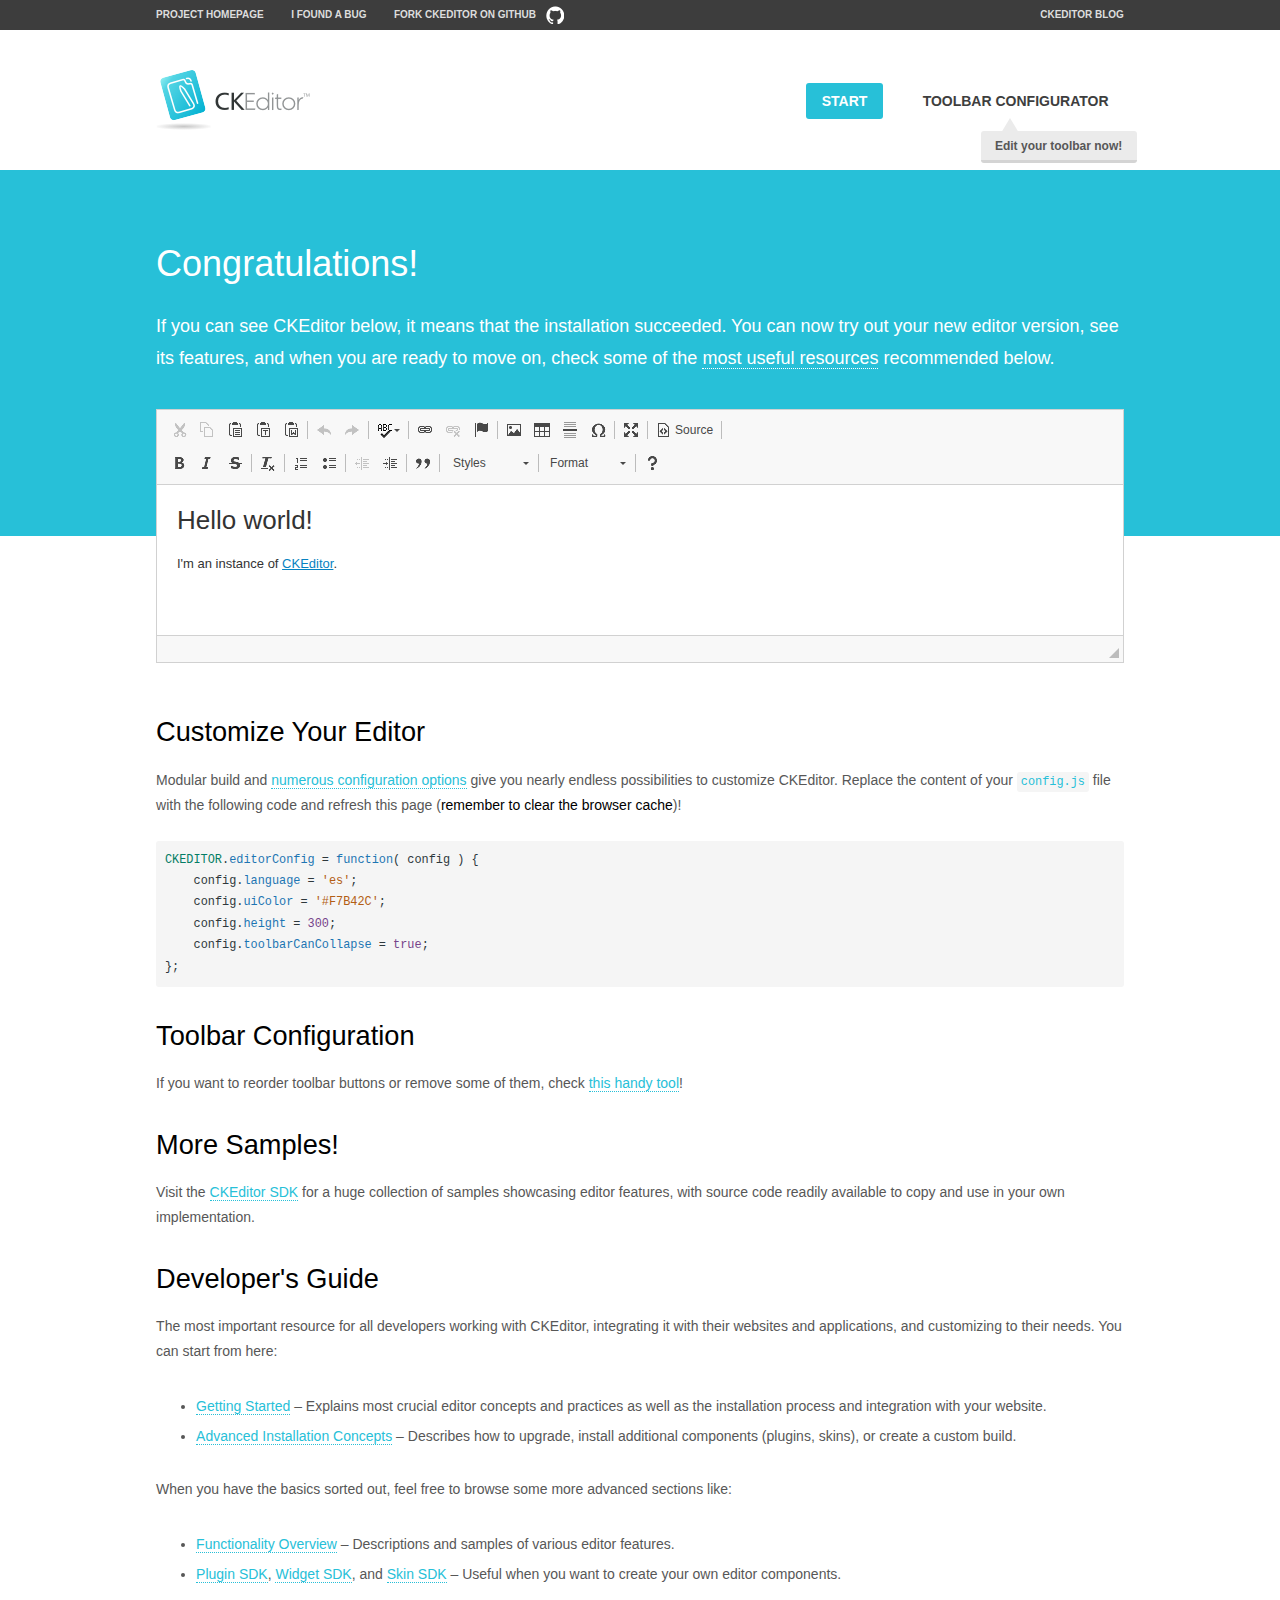
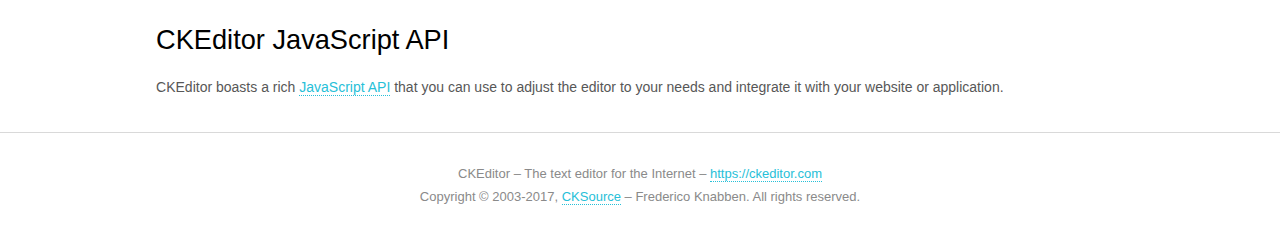
<file: employee/src/main/resources/static/ckeditor/samples/index.html>
<!DOCTYPE html>
<!--
Copyright (c) 2003-2017, CKSource - Frederico Knabben. All rights reserved.
For licensing, see LICENSE.md or https://ckeditor.com/legal/ckeditor-oss-license
-->
<html>
<head>
	<meta charset="utf-8">
	<title>CKEditor Sample</title>
	<script src="../ckeditor.js"></script>
	<script src="js/sample.js"></script>
	<link rel="stylesheet" href="css/samples.css">
	<link rel="stylesheet" href="toolbarconfigurator/lib/codemirror/neo.css">
</head>
<body id="main">

<nav class="navigation-a">
	<div class="grid-container">
		<ul class="navigation-a-left grid-width-70">
			<li><a href="https://ckeditor.com/ckeditor-4/">Project Homepage</a></li>
			<li><a href="https://github.com/ckeditor/ckeditor-dev/issues">I found a bug</a></li>
			<li><a href="http://github.com/ckeditor/ckeditor-dev" class="icon-pos-right icon-navigation-a-github">Fork CKEditor on GitHub</a></li>
		</ul>
		<ul class="navigation-a-right grid-width-30">
			<li><a href="https://ckeditor.com/blog/">CKEditor Blog</a></li>
		</ul>
	</div>
</nav>

<header class="header-a">
	<div class="grid-container">
		<h1 class="header-a-logo grid-width-30">
			<a href="index.html"><img src="img/logo.png" alt="CKEditor Sample"></a>
		</h1>

		<nav class="navigation-b grid-width-70">
			<ul>
				<li><a href="index.html" class="button-a button-a-background">Start</a></li>
				<li><a href="toolbarconfigurator/index.html" class="button-a">Toolbar configurator <span class="balloon-a balloon-a-nw">Edit your toolbar now!</span></a></li>
			</ul>
		</nav>
	</div>
</header>

<main>
	<div class="adjoined-top">
		<div class="grid-container">
			<div class="content grid-width-100">
				<h1>Congratulations!</h1>
				<p>
					If you can see CKEditor below, it means that the installation succeeded.
					You can now try out your new editor version, see its features, and when you are ready to move on, check some of the <a href="#sample-customize">most useful resources</a> recommended below.
				</p>
			</div>
		</div>
	</div>
	<div class="adjoined-bottom">
		<div class="grid-container">
			<div class="grid-width-100">
				<div id="editor">
					<h1>Hello world!</h1>
					<p>I'm an instance of <a href="https://ckeditor.com">CKEditor</a>.</p>
				</div>
			</div>
		</div>
	</div>

	<div class="grid-container">
		<div class="content grid-width-100">
			<section id="sample-customize">
				<h2>Customize Your Editor</h2>
				<p>Modular build and <a href="https://docs.ckeditor.com/ckeditor4/docs/#!/guide/dev_configuration">numerous configuration options</a> give you nearly endless possibilities to customize CKEditor. Replace the content of your <code><a href="../config.js">config.js</a></code> file with the following code and refresh this page (<strong>remember to clear the browser cache</strong>)!</p>
		<pre class="cm-s-neo CodeMirror"><code><span style="padding-right: 0.1px;"><span class="cm-variable">CKEDITOR</span>.<span class="cm-property">editorConfig</span> <span class="cm-operator">=</span> <span class="cm-keyword">function</span>( <span class="cm-def">config</span> ) {</span>
<span style="padding-right: 0.1px;"><span class="cm-tab">	</span><span class="cm-variable-2">config</span>.<span class="cm-property">language</span> <span class="cm-operator">=</span> <span class="cm-string">'es'</span>;</span>
<span style="padding-right: 0.1px;"><span class="cm-tab">	</span><span class="cm-variable-2">config</span>.<span class="cm-property">uiColor</span> <span class="cm-operator">=</span> <span class="cm-string">'#F7B42C'</span>;</span>
<span style="padding-right: 0.1px;"><span class="cm-tab">	</span><span class="cm-variable-2">config</span>.<span class="cm-property">height</span> <span class="cm-operator">=</span> <span class="cm-number">300</span>;</span>
<span style="padding-right: 0.1px;"><span class="cm-tab">	</span><span class="cm-variable-2">config</span>.<span class="cm-property">toolbarCanCollapse</span> <span class="cm-operator">=</span> <span class="cm-atom">true</span>;</span>
<span style="padding-right: 0.1px;">};</span></code></pre>
			</section>

			<section>
				<h2>Toolbar Configuration</h2>
				<p>If you want to reorder toolbar buttons or remove some of them, check <a href="toolbarconfigurator/index.html">this handy tool</a>!</p>
			</section>

			<section>
				<h2>More Samples!</h2>
				<p>Visit the <a href="https://sdk.ckeditor.com">CKEditor SDK</a> for a huge collection of samples showcasing editor features, with source code readily available to copy and use in your own implementation.</p>
			</section>

			<section>
				<h2>Developer's Guide</h2>
				<p>The most important resource for all developers working with CKEditor, integrating it with their websites and applications, and customizing to their needs. You can start from here:</p>
				<ul>
					<li><a href="https://docs.ckeditor.com/ckeditor4/docs/#!/guide/dev_installation">Getting Started</a> &ndash; Explains most crucial editor concepts and practices as well as the installation process and integration with your website.</li>
					<li><a href="https://docs.ckeditor.com/ckeditor4/docs/#!/guide/dev_advanced_installation">Advanced Installation Concepts</a> &ndash; Describes how to upgrade, install additional components (plugins, skins), or create a custom build.</li>
				</ul>
					<p>When you have the basics sorted out, feel free to browse some more advanced sections like:</p>
				<ul>
					<li><a href="https://docs.ckeditor.com/ckeditor4/docs/#!/guide/dev_features">Functionality Overview</a> &ndash; Descriptions and samples of various editor features.</li>
					<li><a href="https://docs.ckeditor.com/ckeditor4/docs/#!/guide/plugin_sdk_intro">Plugin SDK</a>, <a href="https://docs.ckeditor.com/ckeditor4/docs/#!/guide/widget_sdk_intro">Widget SDK</a>, and <a href="https://docs.ckeditor.com/ckeditor4/docs/#!/guide/skin_sdk_intro">Skin SDK</a> &ndash; Useful when you want to create your own editor components.</li>
				</ul>
			</section>

			<section>
				<h2>CKEditor JavaScript API</h2>
				<p>CKEditor boasts a rich <a href="https://docs.ckeditor.com/ckeditor4/docs/#!/api">JavaScript API</a> that you can use to adjust the editor to your needs and integrate it with your website or application.</p>
			</section>
		</div>
	</div>
</main>

<footer class="footer-a grid-container">
	<div class="grid-container">
		<p class="grid-width-100">
			CKEditor &ndash; The text editor for the Internet &ndash; <a class="samples" href="https://ckeditor.com/">https://ckeditor.com</a>
		</p>
		<p class="grid-width-100" id="copy">
			Copyright &copy; 2003-2017, <a class="samples" href="https://cksource.com/">CKSource</a> &ndash; Frederico Knabben. All rights reserved.
		</p>
	</div>
</footer>
<script>
	initSample();
</script>

</body>
</html>
</file>
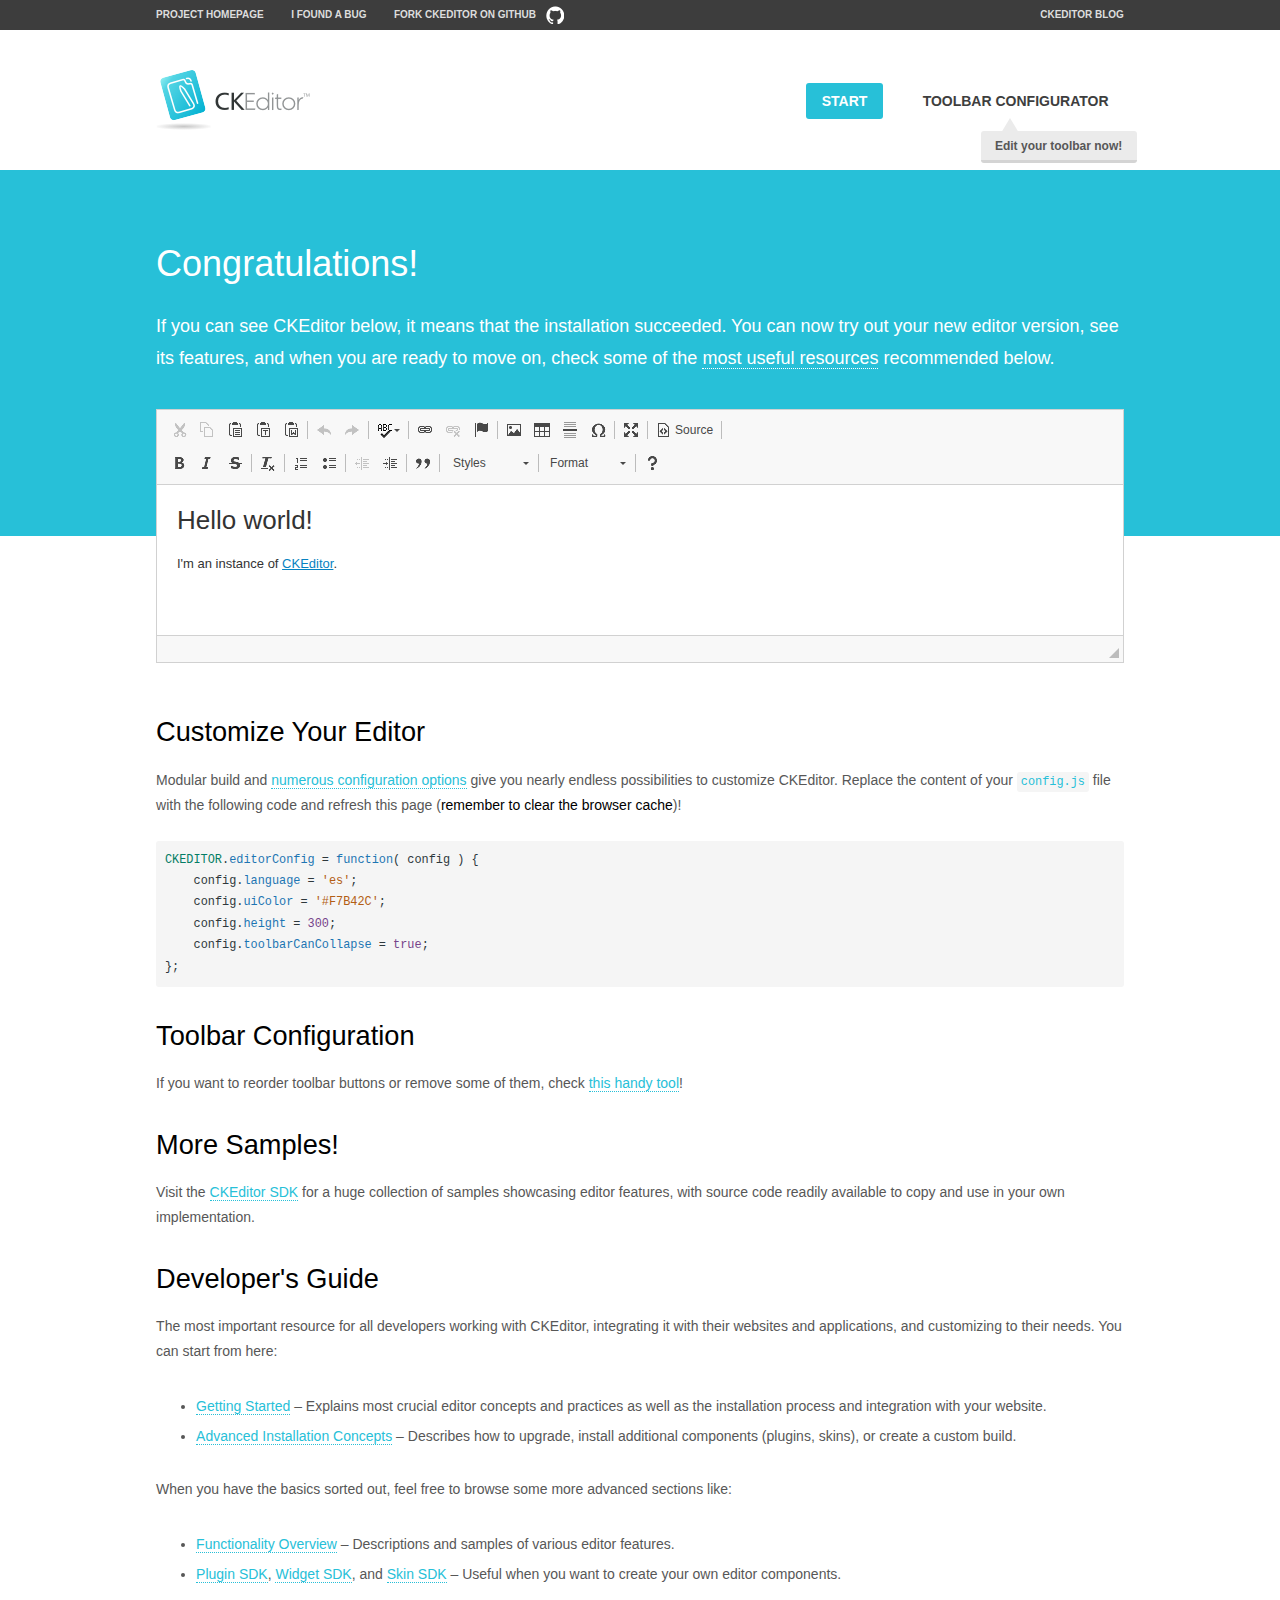
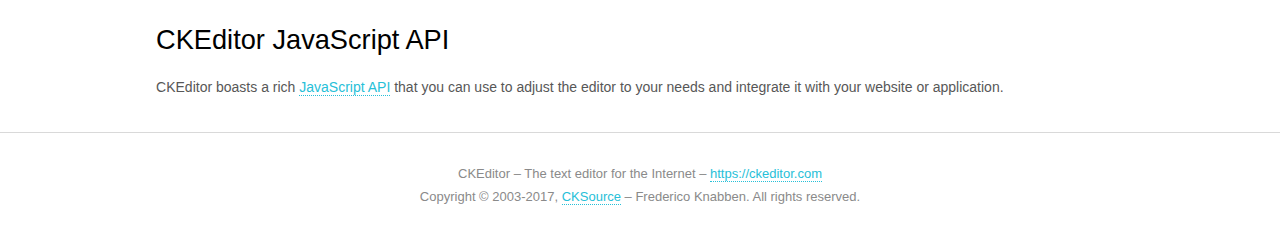
<file: SSM_EmployeeManage/src/main/webapp/statics/ckeditor/samples/index.html>
<!DOCTYPE html>
<!--
Copyright (c) 2003-2017, CKSource - Frederico Knabben. All rights reserved.
For licensing, see LICENSE.md or https://ckeditor.com/legal/ckeditor-oss-license
-->
<html>
<head>
	<meta charset="utf-8">
	<title>CKEditor Sample</title>
	<script src="../ckeditor.js"></script>
	<script src="js/sample.js"></script>
	<link rel="stylesheet" href="css/samples.css">
	<link rel="stylesheet" href="toolbarconfigurator/lib/codemirror/neo.css">
</head>
<body id="main">

<nav class="navigation-a">
	<div class="grid-container">
		<ul class="navigation-a-left grid-width-70">
			<li><a href="https://ckeditor.com/ckeditor-4/">Project Homepage</a></li>
			<li><a href="https://github.com/ckeditor/ckeditor-dev/issues">I found a bug</a></li>
			<li><a href="http://github.com/ckeditor/ckeditor-dev" class="icon-pos-right icon-navigation-a-github">Fork CKEditor on GitHub</a></li>
		</ul>
		<ul class="navigation-a-right grid-width-30">
			<li><a href="https://ckeditor.com/blog/">CKEditor Blog</a></li>
		</ul>
	</div>
</nav>

<header class="header-a">
	<div class="grid-container">
		<h1 class="header-a-logo grid-width-30">
			<a href="index.html"><img src="img/logo.png" alt="CKEditor Sample"></a>
		</h1>

		<nav class="navigation-b grid-width-70">
			<ul>
				<li><a href="index.html" class="button-a button-a-background">Start</a></li>
				<li><a href="toolbarconfigurator/index.html" class="button-a">Toolbar configurator <span class="balloon-a balloon-a-nw">Edit your toolbar now!</span></a></li>
			</ul>
		</nav>
	</div>
</header>

<main>
	<div class="adjoined-top">
		<div class="grid-container">
			<div class="content grid-width-100">
				<h1>Congratulations!</h1>
				<p>
					If you can see CKEditor below, it means that the installation succeeded.
					You can now try out your new editor version, see its features, and when you are ready to move on, check some of the <a href="#sample-customize">most useful resources</a> recommended below.
				</p>
			</div>
		</div>
	</div>
	<div class="adjoined-bottom">
		<div class="grid-container">
			<div class="grid-width-100">
				<div id="editor">
					<h1>Hello world!</h1>
					<p>I'm an instance of <a href="https://ckeditor.com">CKEditor</a>.</p>
				</div>
			</div>
		</div>
	</div>

	<div class="grid-container">
		<div class="content grid-width-100">
			<section id="sample-customize">
				<h2>Customize Your Editor</h2>
				<p>Modular build and <a href="https://docs.ckeditor.com/ckeditor4/docs/#!/guide/dev_configuration">numerous configuration options</a> give you nearly endless possibilities to customize CKEditor. Replace the content of your <code><a href="../config.js">config.js</a></code> file with the following code and refresh this page (<strong>remember to clear the browser cache</strong>)!</p>
		<pre class="cm-s-neo CodeMirror"><code><span style="padding-right: 0.1px;"><span class="cm-variable">CKEDITOR</span>.<span class="cm-property">editorConfig</span> <span class="cm-operator">=</span> <span class="cm-keyword">function</span>( <span class="cm-def">config</span> ) {</span>
<span style="padding-right: 0.1px;"><span class="cm-tab">	</span><span class="cm-variable-2">config</span>.<span class="cm-property">language</span> <span class="cm-operator">=</span> <span class="cm-string">'es'</span>;</span>
<span style="padding-right: 0.1px;"><span class="cm-tab">	</span><span class="cm-variable-2">config</span>.<span class="cm-property">uiColor</span> <span class="cm-operator">=</span> <span class="cm-string">'#F7B42C'</span>;</span>
<span style="padding-right: 0.1px;"><span class="cm-tab">	</span><span class="cm-variable-2">config</span>.<span class="cm-property">height</span> <span class="cm-operator">=</span> <span class="cm-number">300</span>;</span>
<span style="padding-right: 0.1px;"><span class="cm-tab">	</span><span class="cm-variable-2">config</span>.<span class="cm-property">toolbarCanCollapse</span> <span class="cm-operator">=</span> <span class="cm-atom">true</span>;</span>
<span style="padding-right: 0.1px;">};</span></code></pre>
			</section>

			<section>
				<h2>Toolbar Configuration</h2>
				<p>If you want to reorder toolbar buttons or remove some of them, check <a href="toolbarconfigurator/index.html">this handy tool</a>!</p>
			</section>

			<section>
				<h2>More Samples!</h2>
				<p>Visit the <a href="https://sdk.ckeditor.com">CKEditor SDK</a> for a huge collection of samples showcasing editor features, with source code readily available to copy and use in your own implementation.</p>
			</section>

			<section>
				<h2>Developer's Guide</h2>
				<p>The most important resource for all developers working with CKEditor, integrating it with their websites and applications, and customizing to their needs. You can start from here:</p>
				<ul>
					<li><a href="https://docs.ckeditor.com/ckeditor4/docs/#!/guide/dev_installation">Getting Started</a> &ndash; Explains most crucial editor concepts and practices as well as the installation process and integration with your website.</li>
					<li><a href="https://docs.ckeditor.com/ckeditor4/docs/#!/guide/dev_advanced_installation">Advanced Installation Concepts</a> &ndash; Describes how to upgrade, install additional components (plugins, skins), or create a custom build.</li>
				</ul>
					<p>When you have the basics sorted out, feel free to browse some more advanced sections like:</p>
				<ul>
					<li><a href="https://docs.ckeditor.com/ckeditor4/docs/#!/guide/dev_features">Functionality Overview</a> &ndash; Descriptions and samples of various editor features.</li>
					<li><a href="https://docs.ckeditor.com/ckeditor4/docs/#!/guide/plugin_sdk_intro">Plugin SDK</a>, <a href="https://docs.ckeditor.com/ckeditor4/docs/#!/guide/widget_sdk_intro">Widget SDK</a>, and <a href="https://docs.ckeditor.com/ckeditor4/docs/#!/guide/skin_sdk_intro">Skin SDK</a> &ndash; Useful when you want to create your own editor components.</li>
				</ul>
			</section>

			<section>
				<h2>CKEditor JavaScript API</h2>
				<p>CKEditor boasts a rich <a href="https://docs.ckeditor.com/ckeditor4/docs/#!/api">JavaScript API</a> that you can use to adjust the editor to your needs and integrate it with your website or application.</p>
			</section>
		</div>
	</div>
</main>

<footer class="footer-a grid-container">
	<div class="grid-container">
		<p class="grid-width-100">
			CKEditor &ndash; The text editor for the Internet &ndash; <a class="samples" href="https://ckeditor.com/">https://ckeditor.com</a>
		</p>
		<p class="grid-width-100" id="copy">
			Copyright &copy; 2003-2017, <a class="samples" href="https://cksource.com/">CKSource</a> &ndash; Frederico Knabben. All rights reserved.
		</p>
	</div>
</footer>
<script>
	initSample();
</script>

</body>
</html>
</file>
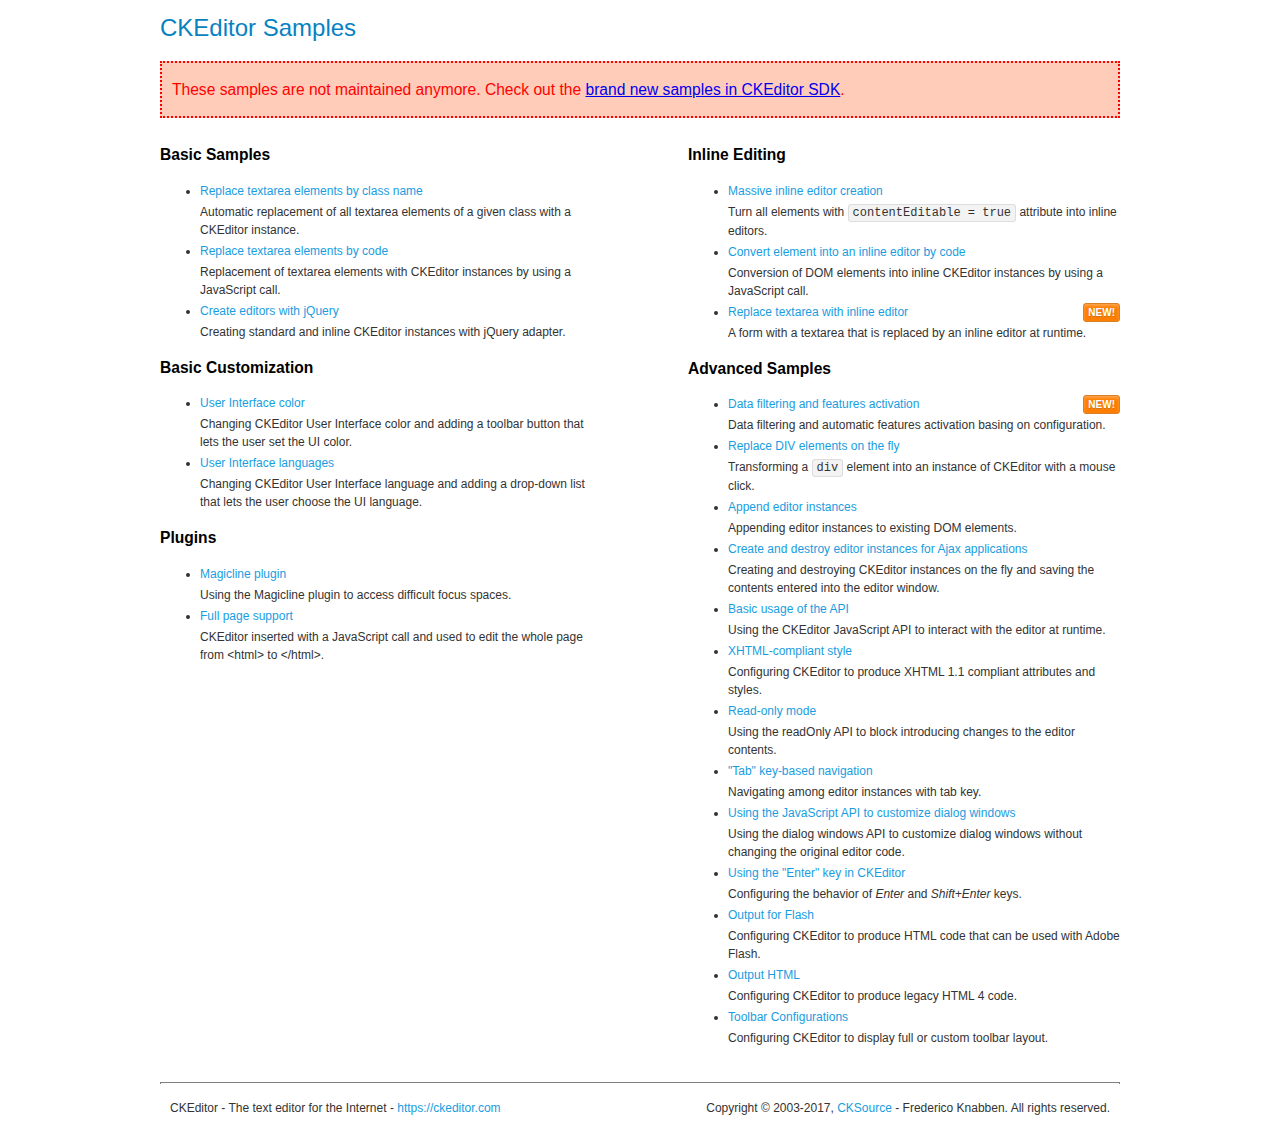
<file: employee/src/main/resources/static/ckeditor/samples/old/index.html>
<!DOCTYPE html>
<!--
Copyright (c) 2003-2017, CKSource - Frederico Knabben. All rights reserved.
For licensing, see LICENSE.md or https://ckeditor.com/legal/ckeditor-oss-license
-->
<html>
<head>
	<meta charset="utf-8">
	<title>CKEditor Samples</title>
	<link rel="stylesheet" href="sample.css">
</head>
<body>
	<h1 class="samples">
		CKEditor Samples
	</h1>
	<div class="warning deprecated">
		These samples are not maintained anymore. Check out the <a href="https://sdk.ckeditor.com/">brand new samples in CKEditor SDK</a>.
	</div>
	<div class="twoColumns">
		<div class="twoColumnsLeft">
			<h2 class="samples">
				Basic Samples
			</h2>
			<dl class="samples">
				<dt><a class="samples" href="replacebyclass.html">Replace textarea elements by class name</a></dt>
				<dd>Automatic replacement of all textarea elements of a given class with a CKEditor instance.</dd>

				<dt><a class="samples" href="replacebycode.html">Replace textarea elements by code</a></dt>
				<dd>Replacement of textarea elements with CKEditor instances by using a JavaScript call.</dd>

				<dt><a class="samples" href="jquery.html">Create editors with jQuery</a></dt>
				<dd>Creating standard and inline CKEditor instances with jQuery adapter.</dd>
			</dl>

			<h2 class="samples">
				Basic Customization
			</h2>
			<dl class="samples">
				<dt><a class="samples" href="uicolor.html">User Interface color</a></dt>
				<dd>Changing CKEditor User Interface color and adding a toolbar button that lets the user set the UI color.</dd>

				<dt><a class="samples" href="uilanguages.html">User Interface languages</a></dt>
				<dd>Changing CKEditor User Interface language and adding a drop-down list that lets the user choose the UI language.</dd>
			</dl>


			<h2 class="samples">Plugins</h2>
<dl class="samples">
<dt><a class="samples" href="magicline/magicline.html">Magicline plugin</a></dt>
<dd>Using the Magicline plugin to access difficult focus spaces.</dd>

<dt><a class="samples" href="wysiwygarea/fullpage.html">Full page support</a></dt>
<dd>CKEditor inserted with a JavaScript call and used to edit the whole page from &lt;html&gt; to &lt;/html&gt;.</dd>
</dl>
		</div>
		<div class="twoColumnsRight">
			<h2 class="samples">
				Inline Editing
			</h2>
			<dl class="samples">
				<dt><a class="samples" href="inlineall.html">Massive inline editor creation</a></dt>
				<dd>Turn all elements with <code>contentEditable = true</code> attribute into inline editors.</dd>

				<dt><a class="samples" href="inlinebycode.html">Convert element into an inline editor by code</a></dt>
				<dd>Conversion of DOM elements into inline CKEditor instances by using a JavaScript call.</dd>

				<dt><a class="samples" href="inlinetextarea.html">Replace textarea with inline editor</a> <span class="new">New!</span></dt>
				<dd>A form with a textarea that is replaced by an inline editor at runtime.</dd>

				
			</dl>

			<h2 class="samples">
				Advanced Samples
			</h2>
			<dl class="samples">
				<dt><a class="samples" href="datafiltering.html">Data filtering and features activation</a> <span class="new">New!</span></dt>
				<dd>Data filtering and automatic features activation basing on configuration.</dd>

				<dt><a class="samples" href="divreplace.html">Replace DIV elements on the fly</a></dt>
				<dd>Transforming a <code>div</code> element into an instance of CKEditor with a mouse click.</dd>

				<dt><a class="samples" href="appendto.html">Append editor instances</a></dt>
				<dd>Appending editor instances to existing DOM elements.</dd>

				<dt><a class="samples" href="ajax.html">Create and destroy editor instances for Ajax applications</a></dt>
				<dd>Creating and destroying CKEditor instances on the fly and saving the contents entered into the editor window.</dd>

				<dt><a class="samples" href="api.html">Basic usage of the API</a></dt>
				<dd>Using the CKEditor JavaScript API to interact with the editor at runtime.</dd>

				<dt><a class="samples" href="xhtmlstyle.html">XHTML-compliant style</a></dt>
				<dd>Configuring CKEditor to produce XHTML 1.1 compliant attributes and styles.</dd>

				<dt><a class="samples" href="readonly.html">Read-only mode</a></dt>
				<dd>Using the readOnly API to block introducing changes to the editor contents.</dd>

				<dt><a class="samples" href="tabindex.html">"Tab" key-based navigation</a></dt>
				<dd>Navigating among editor instances with tab key.</dd>


				
<dt><a class="samples" href="dialog/dialog.html">Using the JavaScript API to customize dialog windows</a></dt>
<dd>Using the dialog windows API to customize dialog windows without changing the original editor code.</dd>

<dt><a class="samples" href="enterkey/enterkey.html">Using the &quot;Enter&quot; key in CKEditor</a></dt>
<dd>Configuring the behavior of <em>Enter</em> and <em>Shift+Enter</em> keys.</dd>

<dt><a class="samples" href="htmlwriter/outputforflash.html">Output for Flash</a></dt>
<dd>Configuring CKEditor to produce HTML code that can be used with Adobe Flash.</dd>

<dt><a class="samples" href="htmlwriter/outputhtml.html">Output HTML</a></dt>
<dd>Configuring CKEditor to produce legacy HTML 4 code.</dd>

<dt><a class="samples" href="toolbar/toolbar.html">Toolbar Configurations</a></dt>
<dd>Configuring CKEditor to display full or custom toolbar layout.</dd>

			</dl>
		</div>
	</div>
	<div id="footer">
		<hr>
		<p>
			CKEditor - The text editor for the Internet - <a class="samples" href="https://ckeditor.com/">https://ckeditor.com</a>
		</p>
		<p id="copy">
			Copyright &copy; 2003-2017, <a class="samples" href="https://cksource.com/">CKSource</a> - Frederico Knabben. All rights reserved.
		</p>
	</div>
</body>
</html>
</file>
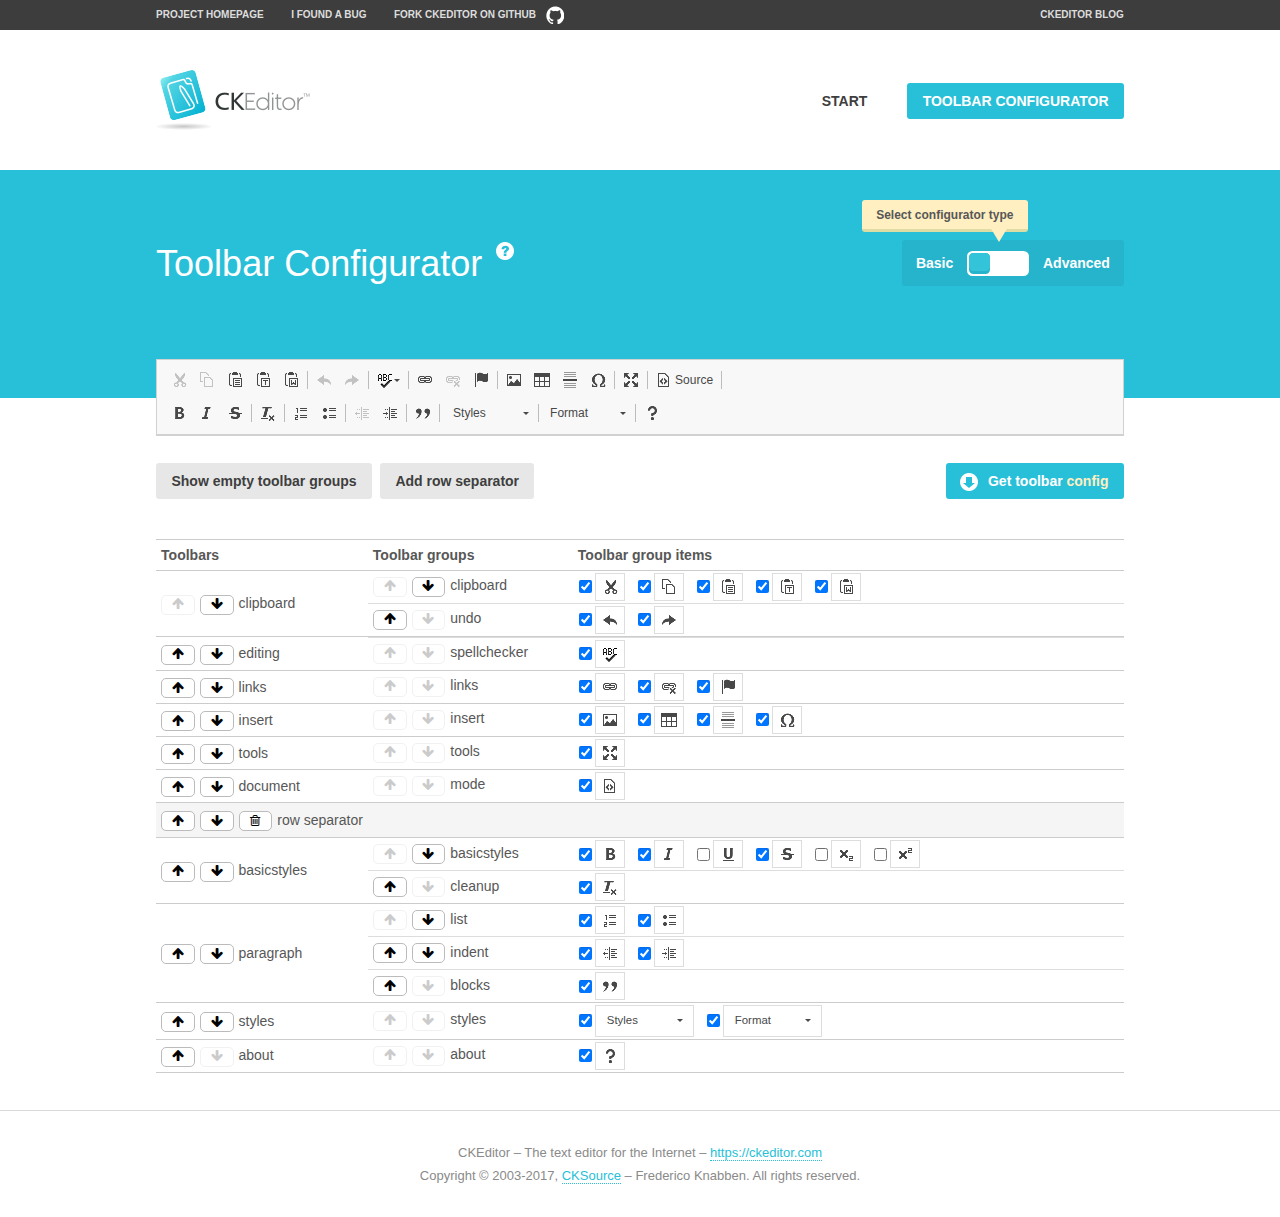
<file: employee/src/main/resources/static/ckeditor/samples/toolbarconfigurator/index.html>
<!DOCTYPE html>
<!--
Copyright (c) 2003-2017, CKSource - Frederico Knabben. All rights reserved.
For licensing, see LICENSE.md or https://ckeditor.com/legal/ckeditor-oss-license
-->
<!--[if IE 8]><html class="ie8"><![endif]-->
<!--[if gt IE 8]><html><![endif]-->
<!--[if !IE]><!--><html><!--<![endif]-->
<head>
	<meta charset="utf-8">
	<title>Toolbar Configurator</title>
	<script src="../../ckeditor.js"></script>
	<script>
		if ( CKEDITOR.env.ie && CKEDITOR.env.version < 9 )
			CKEDITOR.tools.enableHtml5Elements( document );
	</script>
	<link rel="stylesheet" href="lib/codemirror/codemirror.css">
	<link rel="stylesheet" href="lib/codemirror/show-hint.css">
	<link rel="stylesheet" href="lib/codemirror/neo.css">
	<link rel="stylesheet" href="css/fontello.css">
	<link rel="stylesheet" href="../css/samples.css">
</head>
<body id="toolbar">

<nav class="navigation-a">
	<div class="grid-container">
		<ul class="navigation-a-left grid-width-70">
			<li><a href="https://ckeditor.com/ckeditor-4/">Project Homepage</a></li>
			<li><a href="https://github.com/ckeditor/ckeditor-dev/issues">I found a bug</a></li>
			<li><a href="http://github.com/ckeditor/ckeditor-dev" class="icon-pos-right icon-navigation-a-github">Fork CKEditor on GitHub</a></li>
		</ul>
		<ul class="navigation-a-right grid-width-30">
			<li><a href="https://ckeditor.com/blog/">CKEditor Blog</a></li>
		</ul>
	</div>
</nav>

<header class="header-a">
	<div class="grid-container">
		<h1 class="header-a-logo grid-width-30">
			<a href="../index.html"><img src="../img/logo.png" alt="CKEditor Logo"></a>
		</h1>
		<nav class="navigation-b grid-width-70">
			<ul>
				<li><a href="../index.html"  class="button-a">Start</a></li>
				<li><a href="index.html"  class="button-a button-a-background">Toolbar configurator</a></li>
			</ul>
		</nav>
	</div>
</header>

<main>
	<div class="adjoined-top">
		<div class="grid-container">
			<div class="content grid-width-100">
				<div class="grid-container-nested">
					<h1 class="grid-width-60">
						Toolbar Configurator
						<a href="#help-content" type="button" title="Configurator help" id="help" class="button-a button-a-background button-a-no-text icon-pos-left icon-question-mark">Help</a>
					</h1>

					<div class="grid-width-40 grid-switch-magic">
						<div class="switch">
							<span class="balloon-a balloon-a-se">Select configurator type</span>
							<input type="radio" name="radio" data-num="1" id="radio-basic" />
							<input type="radio" name="radio" data-num="2" id="radio-advanced" />
							<label data-for="1" for="radio-basic">Basic</label>
							<span class="switch-inner">
								<span class="handler"></span>
							</span>
							<label data-for="2" for="radio-advanced">Advanced</label>
						</div>
					</div>
				</div>
			</div>
		</div>
	</div>
	<div class="adjoined-bottom">
		<div class="grid-container">
			<div class="grid-width-100">
				<div class="editors-container">
					<div id="editor-basic"></div>
					<div id="editor-advanced"></div>
				</div>
			</div>
		</div>
	</div>

	<div class="grid-container configurator">
		<div class="content grid-width-100">
			<div class="configurator">
				<div>
					<div id="toolbarModifierWrapper"></div>
				</div>
			</div>
		</div>
	</div>

	<div id="help-content">
		<div class="grid-container">
			<div class="grid-width-100">
				<h2>What Am I Doing Here?</h2>

				<div class="grid-container grid-container-nested">
					<div class="basic">
						<div class="grid-width-50">
							<p>Arrange <a href="https://docs.ckeditor.com/ckeditor4/docs/#!/api/CKEDITOR.config-cfg-toolbarGroups">toolbar groups</a>, toggle <a href="https://docs.ckeditor.com/ckeditor4/docs/#!/api/CKEDITOR.config-cfg-removeButtons">button visibility</a> according to your needs and get your toolbar configuration.</p>
							<p>You can replace the content of the <a href="../../config.js"><code>config.js</code></a> file with the generated configuration. If you already set some configuration options you will need to merge both configurations.</p>
						</div>
						<div class="grid-width-50">
							<p>Read more about different ways of <a href="https://docs.ckeditor.com/ckeditor4/docs/#!/guide/dev_configuration">setting configuration</a> and do not forget about <strong>clearing browser cache</strong>.</p>
							<p>Arranging toolbar groups is the recommended way of configuring the toolbar, but if you need more freedom you can use the <a href="#advanced">advanced configurator</a>.</p>
						</div>
					</div>
					<div class="advanced" style="display: none;">
						<div class="grid-width-50">
							<p>With this code editor you can edit your <a href="https://docs.ckeditor.com/ckeditor4/docs/#!/api/CKEDITOR.config-cfg-toolbar">toolbar configuration</a> live.</p>
							<p>You can replace the content of the <a href="../../config.js"><code>config.js</code></a> file with the generated configuration. If you already set some configuration options you will need to merge both configurations.</p>
						</div>
						<div class="grid-width-50">
							<p>Read more about different ways of <a href="https://docs.ckeditor.com/ckeditor4/docs/#!/guide/dev_configuration">setting configuration</a> and do not forget about <strong>clearing browser cache</strong>.</p>
						</div>
					</div>
				</div>

				<p class="grid-container grid-container-nested">
					<button type="button" class="help-content-close grid-width-100 button-a button-a-background">Got it. Let's play!</button>
				</p>
			</div>
		</div>
	</div>
</main>

<footer class="footer-a grid-container">
	<p class="grid-width-100">
		CKEditor &ndash; The text editor for the Internet &ndash; <a class="samples" href="https://ckeditor.com/">https://ckeditor.com</a>
	</p>
	<p class="grid-width-100" id="copy">
		Copyright &copy; 2003-2017, <a class="samples" href="https://cksource.com/">CKSource</a> &ndash; Frederico Knabben. All rights reserved.
	</p>
</footer>

<script src="lib/codemirror/codemirror.js"></script>
<script src="lib/codemirror/javascript.js"></script>
<script src="lib/codemirror/show-hint.js"></script>

<script src="js/fulltoolbareditor.js"></script>
<script src="js/abstracttoolbarmodifier.js"></script>
<script src="js/toolbarmodifier.js"></script>
<script src="js/toolbartextmodifier.js"></script>
<script src="../js/sf.js"></script>

<script>
	( function() {
		'use strict';

		var mode = ( window.location.hash.substr( 1 ) === 'advanced' ) ? 'advanced' : 'basic',
			configuratorSection = CKEDITOR.document.findOne( 'main > .grid-container.configurator' ),
			basicInstruction = CKEDITOR.document.findOne( '#help-content .basic' ),
			advancedInstruction = CKEDITOR.document.findOne( '#help-content .advanced' ),

			// Configurator mode switcher.
			modeSwitchBasic = CKEDITOR.document.getById( 'radio-basic' ),
			modeSwitchAdvanced = CKEDITOR.document.getById( 'radio-advanced' );

		// Initial setup
		function updateSwitcher() {
			if ( mode === 'advanced' ) {
				modeSwitchAdvanced.$.checked = true;
			} else {
				modeSwitchBasic.$.checked = true;
			}
		}

		updateSwitcher();

		CKEDITOR.document.getWindow().on( 'hashchange', function( e ) {
			var hash = window.location.hash.substr( 1 );
			if ( !( hash === 'advanced' || hash === 'basic' ) ) {
				return;
			}
			mode = hash;
			onToolbarsDone( mode );
		} );

		CKEDITOR.document.getWindow().on( 'resize', function() {
			updateToolbar( ( mode === 'basic' ? toolbarModifier : toolbarTextModifier )[ 'editorInstance' ] );
		} );

		function onRefresh( modifier ) {
			modifier = modifier || this;

			if ( mode === 'basic' && modifier instanceof ToolbarConfigurator.ToolbarTextModifier ) {
				return;
			}

			// CodeMirror container becomes visible, so we need to refresh and to avoid rendering problems.
			if ( mode === 'advanced' && modifier instanceof ToolbarConfigurator.ToolbarTextModifier ) {
				modifier.codeContainer.refresh();
			}

			updateToolbar( modifier.editorInstance );
		}

		function updateToolbar( editor ) {
			var editorContainer = editor.container;

			// Not always editor is loaded.
			if ( !editorContainer ) {
				return;
			}

			var displayStyle = editorContainer.getStyle( 'display' );

			editorContainer.setStyle( 'display', 'block' );

			var newHeight = editorContainer.getSize( 'height' );

			var newMarginTop = parseInt( editorContainer.getComputedStyle( 'margin-top' ), 10 );
			newMarginTop = ( isNaN( newMarginTop ) ? 0 : Number( newMarginTop ) );

			var newMarginBottom = parseInt( editorContainer.getComputedStyle( 'margin-bottom' ), 10 );
			newMarginBottom = ( isNaN( newMarginBottom ) ? 0 : Number( newMarginBottom ) );

			var result = newHeight + newMarginTop + newMarginBottom;

			editorContainer.setStyle( 'display', displayStyle );

			editor.container.getAscendant( 'div' ).setStyle( 'height', result + 'px' );
		}

		var toolbarModifier = new ToolbarConfigurator.ToolbarModifier( 'editor-basic' );

		var done = 0;
		toolbarModifier.init( onToolbarInit );
		toolbarModifier.onRefresh = onRefresh;

		CKEDITOR.document.getById( 'toolbarModifierWrapper' ).append( toolbarModifier.mainContainer );

		var toolbarTextModifier = new ToolbarConfigurator.ToolbarTextModifier( 'editor-advanced' );
		toolbarTextModifier.init( onToolbarInit );
		toolbarTextModifier.onRefresh = onRefresh;

		function onToolbarInit() {
			if ( ++done === 2 ) {
				onToolbarsDone();

				positionSticky.watch( CKEDITOR.document.findOne( '.toolbar' ), function() {
					return mode === 'advanced';
				} );
			}
		}

		function onToolbarsDone() {
			if ( mode === 'basic' ) {
				toggleModeBasic( false );
			} else {
				toggleModeAdvanced( false );
			}

			updateSwitcher();

			setTimeout( function() {
				CKEDITOR.document.findOne( '.editors-container' ).addClass( 'active' );
				CKEDITOR.document.findOne( '#toolbarModifierWrapper' ).addClass( 'active' );
			}, 200 );
		}

		CKEDITOR.document.getById( 'toolbarModifierWrapper' ).append( toolbarTextModifier.mainContainer );

		function toogleModeSwitch( onElement, offElement, onModifier, offModifier ) {
			onElement.addClass( 'fancy-button-active' );
			offElement.removeClass( 'fancy-button-active' );

			onModifier.showUI();
			offModifier.hideUI();
		}

		function toggleModeBasic( callOnRefresh ) {
			callOnRefresh = ( callOnRefresh !== false );
			mode = 'basic';
			window.location.hash = '#basic';
			toogleModeSwitch( modeSwitchBasic, modeSwitchAdvanced, toolbarModifier, toolbarTextModifier );

			configuratorSection.removeClass( 'freed-width' );
			basicInstruction.show();
			advancedInstruction.hide();

			callOnRefresh && onRefresh( toolbarModifier );
		}

		function toggleModeAdvanced( callOnRefresh ) {
			callOnRefresh = ( callOnRefresh !== false );
			mode = 'advanced';
			window.location.hash = '#advanced';
			toogleModeSwitch( modeSwitchAdvanced, modeSwitchBasic, toolbarTextModifier, toolbarModifier );

			configuratorSection.addClass( 'freed-width' );
			advancedInstruction.show();
			basicInstruction.hide();

			callOnRefresh && onRefresh( toolbarTextModifier );
		}

		modeSwitchBasic.on( 'click', toggleModeBasic );
		modeSwitchAdvanced.on( 'click', toggleModeAdvanced );

		//
		// Position:sticky for the toolbar.
		//

		// Will make elements behave like they were styled with position:sticky.
		var positionSticky = {
			// Store object: {
			// 		element: CKEDITOR.dom.element, // Element which will float.
			// 		placeholder: CKEDITOR.dom.element, // Placeholder which is place to prevent page bounce.
			// 		isFixed: boolean // Whether element float now.
			// }
			watched: [],

			active: [],

			staticContainer: null,

			init: function() {
				var element = CKEDITOR.dom.element.createFromHtml(
					'<div class="staticContainer">' +
						'<div class="grid-container" >' +
							'<div class="grid-width-100">' +
								'<div class="inner"></div>' +
							'</div>' +
						'</div>' +
					'</div>' );

				this.staticContainer = element.findOne( '.inner' );

				CKEDITOR.document.getBody().append( element );
			},

			watch: function( element, preventFunc ) {
				this.watched.push( {
					element: element,
					placeholder: new CKEDITOR.dom.element( 'div' ),
					isFixed: false,
					preventFunc: preventFunc
				} );
			},

			checkAll: function() {
				for ( var i = 0; i < this.watched.length; i++ ) {
					this.check( this.watched[ i ] );
				}
			},

			check: function( element ) {
				var isFixed = element.isFixed;
				var shouldBeFixed = this.shouldBeFixed( element );

				// Nothing to be done.
				if ( isFixed === shouldBeFixed ) {
					return;
				}

				var placeholder = element.placeholder;

				if ( isFixed ) {
					// Unfixing.

					element.element.insertBefore( placeholder );
					placeholder.remove();

					element.element.removeStyle( 'margin' );

					this.active.splice( CKEDITOR.tools.indexOf( this.active, element ), 1 );

				} else {
					// Fixing.
					placeholder.setStyle( 'width', element.element.getSize( 'width' ) + 'px' );
					placeholder.setStyle( 'height', element.element.getSize( 'height' ) + 'px' );
					placeholder.setStyle( 'margin-bottom', element.element.getComputedStyle( 'margin-bottom' ) );
					placeholder.setStyle( 'display', element.element.getComputedStyle( 'display' ) );
					placeholder.insertAfter( element.element );

					this.staticContainer.append( element.element );

					this.active.push( element );
				}

				element.isFixed = !element.isFixed;
			},

			shouldBeFixed: function( element ) {
				if ( element.preventFunc && element.preventFunc() ) {
					return false;
				}

				// If element is already fixed we are checking it's placeholder.
				var related = ( element.isFixed ? element.placeholder : element.element ),
					clientRect = related.$.getBoundingClientRect(),
					staticHeight = this.staticContainer.getSize('height' ),
					elemHeight = element.element.getSize( 'height' );

				if ( element.isFixed ) {
					return ( clientRect.top + elemHeight < staticHeight );
				} else {
					return ( clientRect.top < staticHeight );
				}
			}
		};

		positionSticky.init();

		CKEDITOR.document.getWindow().on( 'scroll',
			new CKEDITOR.tools.eventsBuffer( 100, positionSticky.checkAll, positionSticky ).input
		);

		// Make the toolbar sticky.
		positionSticky.watch( CKEDITOR.document.findOne( '.editors-container' ) );

		// Help button and help-content.
		( function() {
			var helpButton = CKEDITOR.document.getById( 'help' ),
				helpContent = CKEDITOR.document.getById( 'help-content' );

			// Don't show help button on IE8 because it's unsupported by Pico Modal.
			if ( CKEDITOR.env.ie && CKEDITOR.env.version == 8 ) {
				helpButton.hide();
			} else {
				// Display help modal when the button is clicked.
				helpButton.on( 'click', function( evt ) {
					SF.modal( {
						// Clone modal content from DOM.
						content: helpContent.getHtml(),

						afterCreate: function( modal ) {
							// Enable modal content button to close the modal.
							new CKEDITOR.dom.element( modal.modalElem() ).findOne( '.help-content-close' ).once( 'click', modal.close );
						}
					} ).show();
				} );
			}
		} )();
	} )();
</script>
</body>
</html>
</file>
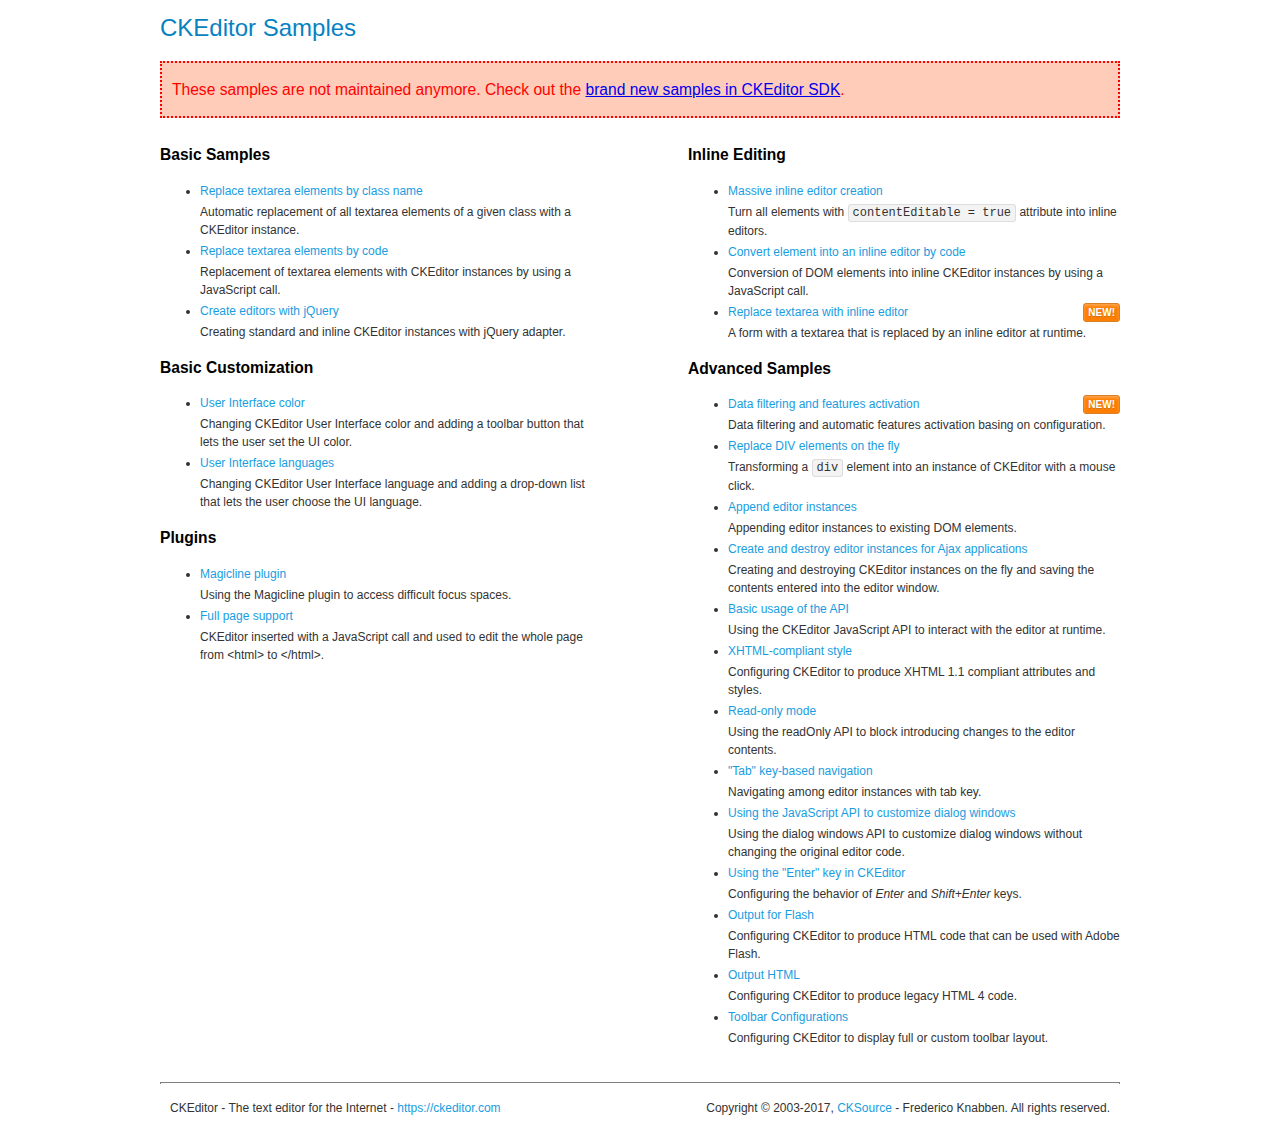
<file: SSM_EmployeeManage/src/main/webapp/statics/ckeditor/samples/old/index.html>
<!DOCTYPE html>
<!--
Copyright (c) 2003-2017, CKSource - Frederico Knabben. All rights reserved.
For licensing, see LICENSE.md or https://ckeditor.com/legal/ckeditor-oss-license
-->
<html>
<head>
	<meta charset="utf-8">
	<title>CKEditor Samples</title>
	<link rel="stylesheet" href="sample.css">
</head>
<body>
	<h1 class="samples">
		CKEditor Samples
	</h1>
	<div class="warning deprecated">
		These samples are not maintained anymore. Check out the <a href="https://sdk.ckeditor.com/">brand new samples in CKEditor SDK</a>.
	</div>
	<div class="twoColumns">
		<div class="twoColumnsLeft">
			<h2 class="samples">
				Basic Samples
			</h2>
			<dl class="samples">
				<dt><a class="samples" href="replacebyclass.html">Replace textarea elements by class name</a></dt>
				<dd>Automatic replacement of all textarea elements of a given class with a CKEditor instance.</dd>

				<dt><a class="samples" href="replacebycode.html">Replace textarea elements by code</a></dt>
				<dd>Replacement of textarea elements with CKEditor instances by using a JavaScript call.</dd>

				<dt><a class="samples" href="jquery.html">Create editors with jQuery</a></dt>
				<dd>Creating standard and inline CKEditor instances with jQuery adapter.</dd>
			</dl>

			<h2 class="samples">
				Basic Customization
			</h2>
			<dl class="samples">
				<dt><a class="samples" href="uicolor.html">User Interface color</a></dt>
				<dd>Changing CKEditor User Interface color and adding a toolbar button that lets the user set the UI color.</dd>

				<dt><a class="samples" href="uilanguages.html">User Interface languages</a></dt>
				<dd>Changing CKEditor User Interface language and adding a drop-down list that lets the user choose the UI language.</dd>
			</dl>


			<h2 class="samples">Plugins</h2>
<dl class="samples">
<dt><a class="samples" href="magicline/magicline.html">Magicline plugin</a></dt>
<dd>Using the Magicline plugin to access difficult focus spaces.</dd>

<dt><a class="samples" href="wysiwygarea/fullpage.html">Full page support</a></dt>
<dd>CKEditor inserted with a JavaScript call and used to edit the whole page from &lt;html&gt; to &lt;/html&gt;.</dd>
</dl>
		</div>
		<div class="twoColumnsRight">
			<h2 class="samples">
				Inline Editing
			</h2>
			<dl class="samples">
				<dt><a class="samples" href="inlineall.html">Massive inline editor creation</a></dt>
				<dd>Turn all elements with <code>contentEditable = true</code> attribute into inline editors.</dd>

				<dt><a class="samples" href="inlinebycode.html">Convert element into an inline editor by code</a></dt>
				<dd>Conversion of DOM elements into inline CKEditor instances by using a JavaScript call.</dd>

				<dt><a class="samples" href="inlinetextarea.html">Replace textarea with inline editor</a> <span class="new">New!</span></dt>
				<dd>A form with a textarea that is replaced by an inline editor at runtime.</dd>

				
			</dl>

			<h2 class="samples">
				Advanced Samples
			</h2>
			<dl class="samples">
				<dt><a class="samples" href="datafiltering.html">Data filtering and features activation</a> <span class="new">New!</span></dt>
				<dd>Data filtering and automatic features activation basing on configuration.</dd>

				<dt><a class="samples" href="divreplace.html">Replace DIV elements on the fly</a></dt>
				<dd>Transforming a <code>div</code> element into an instance of CKEditor with a mouse click.</dd>

				<dt><a class="samples" href="appendto.html">Append editor instances</a></dt>
				<dd>Appending editor instances to existing DOM elements.</dd>

				<dt><a class="samples" href="ajax.html">Create and destroy editor instances for Ajax applications</a></dt>
				<dd>Creating and destroying CKEditor instances on the fly and saving the contents entered into the editor window.</dd>

				<dt><a class="samples" href="api.html">Basic usage of the API</a></dt>
				<dd>Using the CKEditor JavaScript API to interact with the editor at runtime.</dd>

				<dt><a class="samples" href="xhtmlstyle.html">XHTML-compliant style</a></dt>
				<dd>Configuring CKEditor to produce XHTML 1.1 compliant attributes and styles.</dd>

				<dt><a class="samples" href="readonly.html">Read-only mode</a></dt>
				<dd>Using the readOnly API to block introducing changes to the editor contents.</dd>

				<dt><a class="samples" href="tabindex.html">"Tab" key-based navigation</a></dt>
				<dd>Navigating among editor instances with tab key.</dd>


				
<dt><a class="samples" href="dialog/dialog.html">Using the JavaScript API to customize dialog windows</a></dt>
<dd>Using the dialog windows API to customize dialog windows without changing the original editor code.</dd>

<dt><a class="samples" href="enterkey/enterkey.html">Using the &quot;Enter&quot; key in CKEditor</a></dt>
<dd>Configuring the behavior of <em>Enter</em> and <em>Shift+Enter</em> keys.</dd>

<dt><a class="samples" href="htmlwriter/outputforflash.html">Output for Flash</a></dt>
<dd>Configuring CKEditor to produce HTML code that can be used with Adobe Flash.</dd>

<dt><a class="samples" href="htmlwriter/outputhtml.html">Output HTML</a></dt>
<dd>Configuring CKEditor to produce legacy HTML 4 code.</dd>

<dt><a class="samples" href="toolbar/toolbar.html">Toolbar Configurations</a></dt>
<dd>Configuring CKEditor to display full or custom toolbar layout.</dd>

			</dl>
		</div>
	</div>
	<div id="footer">
		<hr>
		<p>
			CKEditor - The text editor for the Internet - <a class="samples" href="https://ckeditor.com/">https://ckeditor.com</a>
		</p>
		<p id="copy">
			Copyright &copy; 2003-2017, <a class="samples" href="https://cksource.com/">CKSource</a> - Frederico Knabben. All rights reserved.
		</p>
	</div>
</body>
</html>
</file>
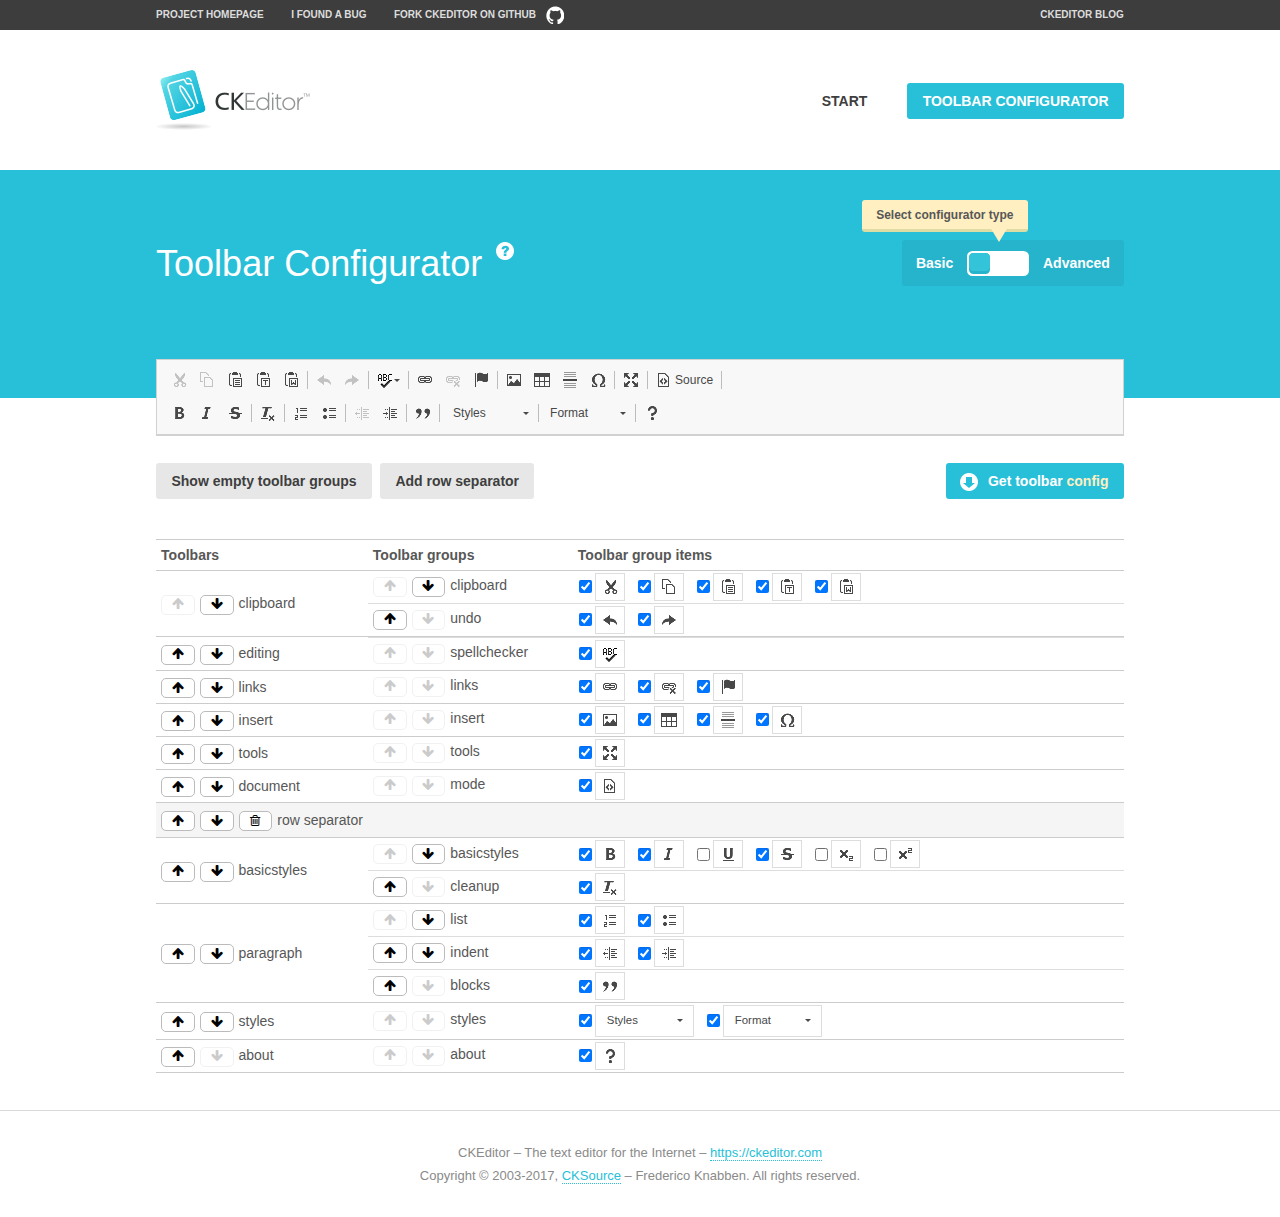
<file: SSM_EmployeeManage/src/main/webapp/statics/ckeditor/samples/toolbarconfigurator/index.html>
<!DOCTYPE html>
<!--
Copyright (c) 2003-2017, CKSource - Frederico Knabben. All rights reserved.
For licensing, see LICENSE.md or https://ckeditor.com/legal/ckeditor-oss-license
-->
<!--[if IE 8]><html class="ie8"><![endif]-->
<!--[if gt IE 8]><html><![endif]-->
<!--[if !IE]><!--><html><!--<![endif]-->
<head>
	<meta charset="utf-8">
	<title>Toolbar Configurator</title>
	<script src="../../ckeditor.js"></script>
	<script>
		if ( CKEDITOR.env.ie && CKEDITOR.env.version < 9 )
			CKEDITOR.tools.enableHtml5Elements( document );
	</script>
	<link rel="stylesheet" href="lib/codemirror/codemirror.css">
	<link rel="stylesheet" href="lib/codemirror/show-hint.css">
	<link rel="stylesheet" href="lib/codemirror/neo.css">
	<link rel="stylesheet" href="css/fontello.css">
	<link rel="stylesheet" href="../css/samples.css">
</head>
<body id="toolbar">

<nav class="navigation-a">
	<div class="grid-container">
		<ul class="navigation-a-left grid-width-70">
			<li><a href="https://ckeditor.com/ckeditor-4/">Project Homepage</a></li>
			<li><a href="https://github.com/ckeditor/ckeditor-dev/issues">I found a bug</a></li>
			<li><a href="http://github.com/ckeditor/ckeditor-dev" class="icon-pos-right icon-navigation-a-github">Fork CKEditor on GitHub</a></li>
		</ul>
		<ul class="navigation-a-right grid-width-30">
			<li><a href="https://ckeditor.com/blog/">CKEditor Blog</a></li>
		</ul>
	</div>
</nav>

<header class="header-a">
	<div class="grid-container">
		<h1 class="header-a-logo grid-width-30">
			<a href="../index.html"><img src="../img/logo.png" alt="CKEditor Logo"></a>
		</h1>
		<nav class="navigation-b grid-width-70">
			<ul>
				<li><a href="../index.html"  class="button-a">Start</a></li>
				<li><a href="index.html"  class="button-a button-a-background">Toolbar configurator</a></li>
			</ul>
		</nav>
	</div>
</header>

<main>
	<div class="adjoined-top">
		<div class="grid-container">
			<div class="content grid-width-100">
				<div class="grid-container-nested">
					<h1 class="grid-width-60">
						Toolbar Configurator
						<a href="#help-content" type="button" title="Configurator help" id="help" class="button-a button-a-background button-a-no-text icon-pos-left icon-question-mark">Help</a>
					</h1>

					<div class="grid-width-40 grid-switch-magic">
						<div class="switch">
							<span class="balloon-a balloon-a-se">Select configurator type</span>
							<input type="radio" name="radio" data-num="1" id="radio-basic" />
							<input type="radio" name="radio" data-num="2" id="radio-advanced" />
							<label data-for="1" for="radio-basic">Basic</label>
							<span class="switch-inner">
								<span class="handler"></span>
							</span>
							<label data-for="2" for="radio-advanced">Advanced</label>
						</div>
					</div>
				</div>
			</div>
		</div>
	</div>
	<div class="adjoined-bottom">
		<div class="grid-container">
			<div class="grid-width-100">
				<div class="editors-container">
					<div id="editor-basic"></div>
					<div id="editor-advanced"></div>
				</div>
			</div>
		</div>
	</div>

	<div class="grid-container configurator">
		<div class="content grid-width-100">
			<div class="configurator">
				<div>
					<div id="toolbarModifierWrapper"></div>
				</div>
			</div>
		</div>
	</div>

	<div id="help-content">
		<div class="grid-container">
			<div class="grid-width-100">
				<h2>What Am I Doing Here?</h2>

				<div class="grid-container grid-container-nested">
					<div class="basic">
						<div class="grid-width-50">
							<p>Arrange <a href="https://docs.ckeditor.com/ckeditor4/docs/#!/api/CKEDITOR.config-cfg-toolbarGroups">toolbar groups</a>, toggle <a href="https://docs.ckeditor.com/ckeditor4/docs/#!/api/CKEDITOR.config-cfg-removeButtons">button visibility</a> according to your needs and get your toolbar configuration.</p>
							<p>You can replace the content of the <a href="../../config.js"><code>config.js</code></a> file with the generated configuration. If you already set some configuration options you will need to merge both configurations.</p>
						</div>
						<div class="grid-width-50">
							<p>Read more about different ways of <a href="https://docs.ckeditor.com/ckeditor4/docs/#!/guide/dev_configuration">setting configuration</a> and do not forget about <strong>clearing browser cache</strong>.</p>
							<p>Arranging toolbar groups is the recommended way of configuring the toolbar, but if you need more freedom you can use the <a href="#advanced">advanced configurator</a>.</p>
						</div>
					</div>
					<div class="advanced" style="display: none;">
						<div class="grid-width-50">
							<p>With this code editor you can edit your <a href="https://docs.ckeditor.com/ckeditor4/docs/#!/api/CKEDITOR.config-cfg-toolbar">toolbar configuration</a> live.</p>
							<p>You can replace the content of the <a href="../../config.js"><code>config.js</code></a> file with the generated configuration. If you already set some configuration options you will need to merge both configurations.</p>
						</div>
						<div class="grid-width-50">
							<p>Read more about different ways of <a href="https://docs.ckeditor.com/ckeditor4/docs/#!/guide/dev_configuration">setting configuration</a> and do not forget about <strong>clearing browser cache</strong>.</p>
						</div>
					</div>
				</div>

				<p class="grid-container grid-container-nested">
					<button type="button" class="help-content-close grid-width-100 button-a button-a-background">Got it. Let's play!</button>
				</p>
			</div>
		</div>
	</div>
</main>

<footer class="footer-a grid-container">
	<p class="grid-width-100">
		CKEditor &ndash; The text editor for the Internet &ndash; <a class="samples" href="https://ckeditor.com/">https://ckeditor.com</a>
	</p>
	<p class="grid-width-100" id="copy">
		Copyright &copy; 2003-2017, <a class="samples" href="https://cksource.com/">CKSource</a> &ndash; Frederico Knabben. All rights reserved.
	</p>
</footer>

<script src="lib/codemirror/codemirror.js"></script>
<script src="lib/codemirror/javascript.js"></script>
<script src="lib/codemirror/show-hint.js"></script>

<script src="js/fulltoolbareditor.js"></script>
<script src="js/abstracttoolbarmodifier.js"></script>
<script src="js/toolbarmodifier.js"></script>
<script src="js/toolbartextmodifier.js"></script>
<script src="../js/sf.js"></script>

<script>
	( function() {
		'use strict';

		var mode = ( window.location.hash.substr( 1 ) === 'advanced' ) ? 'advanced' : 'basic',
			configuratorSection = CKEDITOR.document.findOne( 'main > .grid-container.configurator' ),
			basicInstruction = CKEDITOR.document.findOne( '#help-content .basic' ),
			advancedInstruction = CKEDITOR.document.findOne( '#help-content .advanced' ),

			// Configurator mode switcher.
			modeSwitchBasic = CKEDITOR.document.getById( 'radio-basic' ),
			modeSwitchAdvanced = CKEDITOR.document.getById( 'radio-advanced' );

		// Initial setup
		function updateSwitcher() {
			if ( mode === 'advanced' ) {
				modeSwitchAdvanced.$.checked = true;
			} else {
				modeSwitchBasic.$.checked = true;
			}
		}

		updateSwitcher();

		CKEDITOR.document.getWindow().on( 'hashchange', function( e ) {
			var hash = window.location.hash.substr( 1 );
			if ( !( hash === 'advanced' || hash === 'basic' ) ) {
				return;
			}
			mode = hash;
			onToolbarsDone( mode );
		} );

		CKEDITOR.document.getWindow().on( 'resize', function() {
			updateToolbar( ( mode === 'basic' ? toolbarModifier : toolbarTextModifier )[ 'editorInstance' ] );
		} );

		function onRefresh( modifier ) {
			modifier = modifier || this;

			if ( mode === 'basic' && modifier instanceof ToolbarConfigurator.ToolbarTextModifier ) {
				return;
			}

			// CodeMirror container becomes visible, so we need to refresh and to avoid rendering problems.
			if ( mode === 'advanced' && modifier instanceof ToolbarConfigurator.ToolbarTextModifier ) {
				modifier.codeContainer.refresh();
			}

			updateToolbar( modifier.editorInstance );
		}

		function updateToolbar( editor ) {
			var editorContainer = editor.container;

			// Not always editor is loaded.
			if ( !editorContainer ) {
				return;
			}

			var displayStyle = editorContainer.getStyle( 'display' );

			editorContainer.setStyle( 'display', 'block' );

			var newHeight = editorContainer.getSize( 'height' );

			var newMarginTop = parseInt( editorContainer.getComputedStyle( 'margin-top' ), 10 );
			newMarginTop = ( isNaN( newMarginTop ) ? 0 : Number( newMarginTop ) );

			var newMarginBottom = parseInt( editorContainer.getComputedStyle( 'margin-bottom' ), 10 );
			newMarginBottom = ( isNaN( newMarginBottom ) ? 0 : Number( newMarginBottom ) );

			var result = newHeight + newMarginTop + newMarginBottom;

			editorContainer.setStyle( 'display', displayStyle );

			editor.container.getAscendant( 'div' ).setStyle( 'height', result + 'px' );
		}

		var toolbarModifier = new ToolbarConfigurator.ToolbarModifier( 'editor-basic' );

		var done = 0;
		toolbarModifier.init( onToolbarInit );
		toolbarModifier.onRefresh = onRefresh;

		CKEDITOR.document.getById( 'toolbarModifierWrapper' ).append( toolbarModifier.mainContainer );

		var toolbarTextModifier = new ToolbarConfigurator.ToolbarTextModifier( 'editor-advanced' );
		toolbarTextModifier.init( onToolbarInit );
		toolbarTextModifier.onRefresh = onRefresh;

		function onToolbarInit() {
			if ( ++done === 2 ) {
				onToolbarsDone();

				positionSticky.watch( CKEDITOR.document.findOne( '.toolbar' ), function() {
					return mode === 'advanced';
				} );
			}
		}

		function onToolbarsDone() {
			if ( mode === 'basic' ) {
				toggleModeBasic( false );
			} else {
				toggleModeAdvanced( false );
			}

			updateSwitcher();

			setTimeout( function() {
				CKEDITOR.document.findOne( '.editors-container' ).addClass( 'active' );
				CKEDITOR.document.findOne( '#toolbarModifierWrapper' ).addClass( 'active' );
			}, 200 );
		}

		CKEDITOR.document.getById( 'toolbarModifierWrapper' ).append( toolbarTextModifier.mainContainer );

		function toogleModeSwitch( onElement, offElement, onModifier, offModifier ) {
			onElement.addClass( 'fancy-button-active' );
			offElement.removeClass( 'fancy-button-active' );

			onModifier.showUI();
			offModifier.hideUI();
		}

		function toggleModeBasic( callOnRefresh ) {
			callOnRefresh = ( callOnRefresh !== false );
			mode = 'basic';
			window.location.hash = '#basic';
			toogleModeSwitch( modeSwitchBasic, modeSwitchAdvanced, toolbarModifier, toolbarTextModifier );

			configuratorSection.removeClass( 'freed-width' );
			basicInstruction.show();
			advancedInstruction.hide();

			callOnRefresh && onRefresh( toolbarModifier );
		}

		function toggleModeAdvanced( callOnRefresh ) {
			callOnRefresh = ( callOnRefresh !== false );
			mode = 'advanced';
			window.location.hash = '#advanced';
			toogleModeSwitch( modeSwitchAdvanced, modeSwitchBasic, toolbarTextModifier, toolbarModifier );

			configuratorSection.addClass( 'freed-width' );
			advancedInstruction.show();
			basicInstruction.hide();

			callOnRefresh && onRefresh( toolbarTextModifier );
		}

		modeSwitchBasic.on( 'click', toggleModeBasic );
		modeSwitchAdvanced.on( 'click', toggleModeAdvanced );

		//
		// Position:sticky for the toolbar.
		//

		// Will make elements behave like they were styled with position:sticky.
		var positionSticky = {
			// Store object: {
			// 		element: CKEDITOR.dom.element, // Element which will float.
			// 		placeholder: CKEDITOR.dom.element, // Placeholder which is place to prevent page bounce.
			// 		isFixed: boolean // Whether element float now.
			// }
			watched: [],

			active: [],

			staticContainer: null,

			init: function() {
				var element = CKEDITOR.dom.element.createFromHtml(
					'<div class="staticContainer">' +
						'<div class="grid-container" >' +
							'<div class="grid-width-100">' +
								'<div class="inner"></div>' +
							'</div>' +
						'</div>' +
					'</div>' );

				this.staticContainer = element.findOne( '.inner' );

				CKEDITOR.document.getBody().append( element );
			},

			watch: function( element, preventFunc ) {
				this.watched.push( {
					element: element,
					placeholder: new CKEDITOR.dom.element( 'div' ),
					isFixed: false,
					preventFunc: preventFunc
				} );
			},

			checkAll: function() {
				for ( var i = 0; i < this.watched.length; i++ ) {
					this.check( this.watched[ i ] );
				}
			},

			check: function( element ) {
				var isFixed = element.isFixed;
				var shouldBeFixed = this.shouldBeFixed( element );

				// Nothing to be done.
				if ( isFixed === shouldBeFixed ) {
					return;
				}

				var placeholder = element.placeholder;

				if ( isFixed ) {
					// Unfixing.

					element.element.insertBefore( placeholder );
					placeholder.remove();

					element.element.removeStyle( 'margin' );

					this.active.splice( CKEDITOR.tools.indexOf( this.active, element ), 1 );

				} else {
					// Fixing.
					placeholder.setStyle( 'width', element.element.getSize( 'width' ) + 'px' );
					placeholder.setStyle( 'height', element.element.getSize( 'height' ) + 'px' );
					placeholder.setStyle( 'margin-bottom', element.element.getComputedStyle( 'margin-bottom' ) );
					placeholder.setStyle( 'display', element.element.getComputedStyle( 'display' ) );
					placeholder.insertAfter( element.element );

					this.staticContainer.append( element.element );

					this.active.push( element );
				}

				element.isFixed = !element.isFixed;
			},

			shouldBeFixed: function( element ) {
				if ( element.preventFunc && element.preventFunc() ) {
					return false;
				}

				// If element is already fixed we are checking it's placeholder.
				var related = ( element.isFixed ? element.placeholder : element.element ),
					clientRect = related.$.getBoundingClientRect(),
					staticHeight = this.staticContainer.getSize('height' ),
					elemHeight = element.element.getSize( 'height' );

				if ( element.isFixed ) {
					return ( clientRect.top + elemHeight < staticHeight );
				} else {
					return ( clientRect.top < staticHeight );
				}
			}
		};

		positionSticky.init();

		CKEDITOR.document.getWindow().on( 'scroll',
			new CKEDITOR.tools.eventsBuffer( 100, positionSticky.checkAll, positionSticky ).input
		);

		// Make the toolbar sticky.
		positionSticky.watch( CKEDITOR.document.findOne( '.editors-container' ) );

		// Help button and help-content.
		( function() {
			var helpButton = CKEDITOR.document.getById( 'help' ),
				helpContent = CKEDITOR.document.getById( 'help-content' );

			// Don't show help button on IE8 because it's unsupported by Pico Modal.
			if ( CKEDITOR.env.ie && CKEDITOR.env.version == 8 ) {
				helpButton.hide();
			} else {
				// Display help modal when the button is clicked.
				helpButton.on( 'click', function( evt ) {
					SF.modal( {
						// Clone modal content from DOM.
						content: helpContent.getHtml(),

						afterCreate: function( modal ) {
							// Enable modal content button to close the modal.
							new CKEDITOR.dom.element( modal.modalElem() ).findOne( '.help-content-close' ).once( 'click', modal.close );
						}
					} ).show();
				} );
			}
		} )();
	} )();
</script>
</body>
</html>
</file>
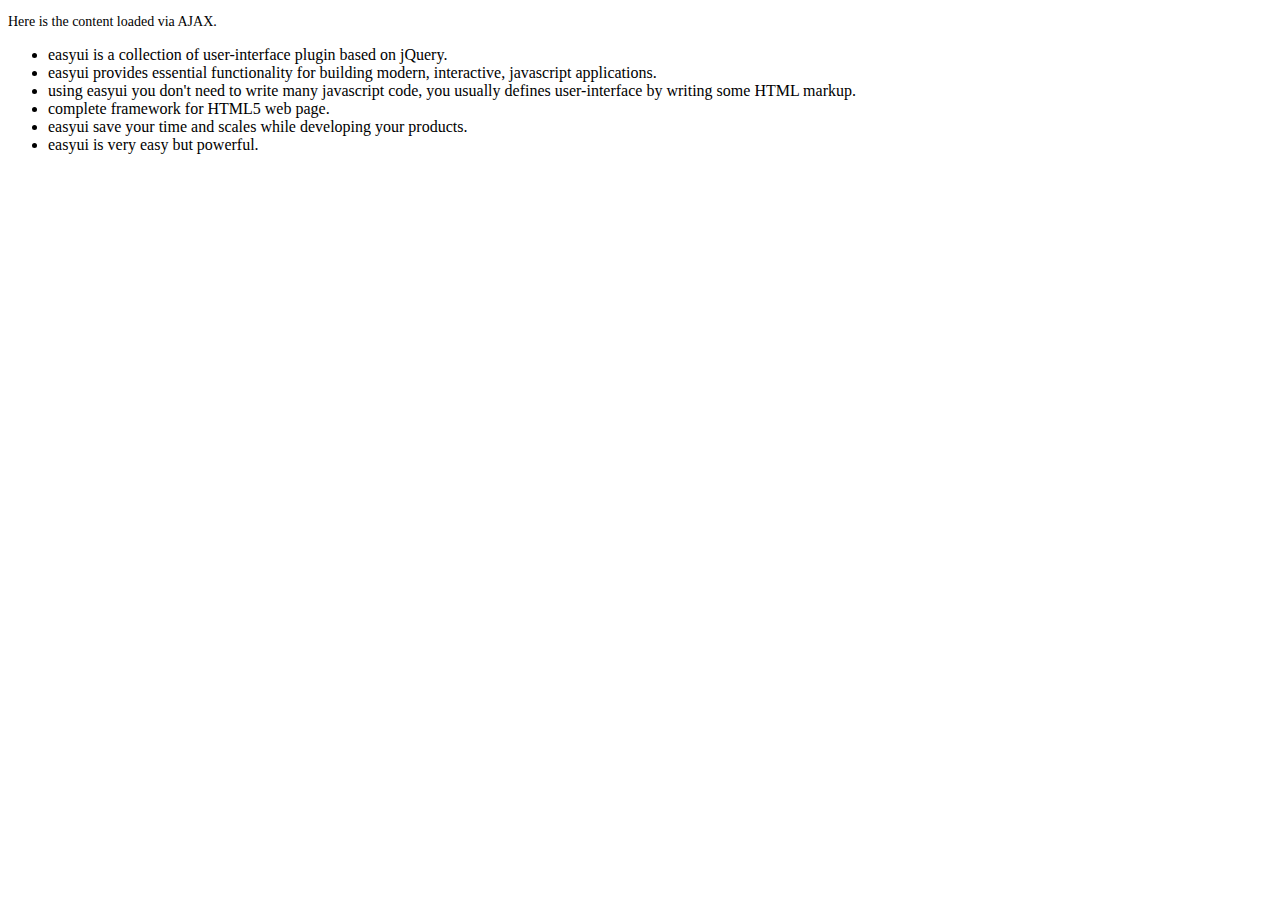
<file: SSM_EmployeeManage/src/main/webapp/eazyUI/demo-mobile/accordion/_content.html>
<!DOCTYPE html>
<html>
<head>
	<meta charset="UTF-8">
	<title>AJAX Content</title>
</head>
<body>
	<p style="font-size:14px">Here is the content loaded via AJAX.</p>
	<ul>
		<li>easyui is a collection of user-interface plugin based on jQuery.</li>
		<li>easyui provides essential functionality for building modern, interactive, javascript applications.</li>
		<li>using easyui you don't need to write many javascript code, you usually defines user-interface by writing some HTML markup.</li>
		<li>complete framework for HTML5 web page.</li>
		<li>easyui save your time and scales while developing your products.</li>
		<li>easyui is very easy but powerful.</li>
	</ul>
</body>
</html>
</file>
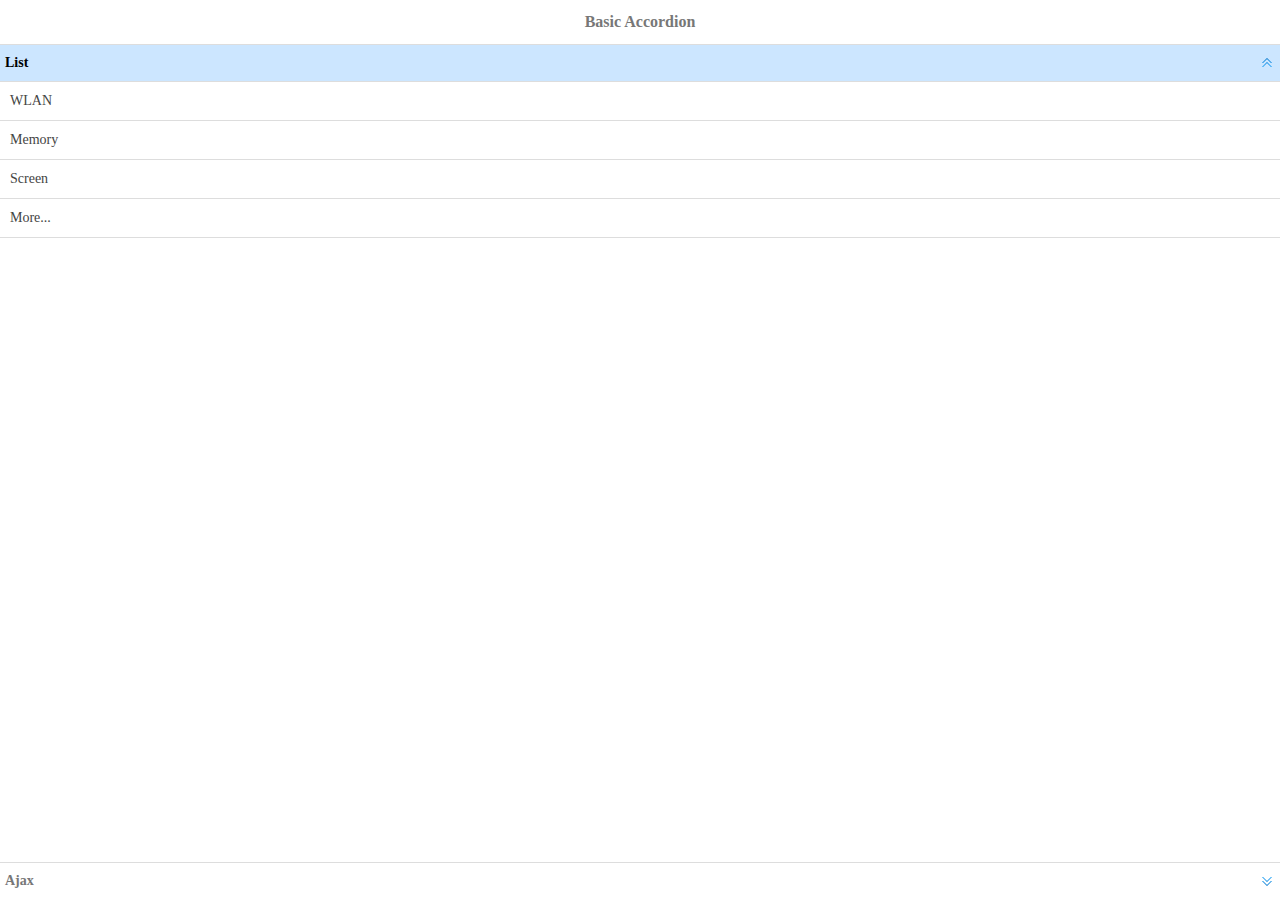
<file: SSM_EmployeeManage/src/main/webapp/eazyUI/demo-mobile/accordion/basic.html>
<!doctype html><html><head>    <meta charset="UTF-8">  	<meta name="viewport" content="initial-scale=1.0, maximum-scale=1.0, user-scalable=no">    <title>Basic Accordion - jQuery EasyUI Mobile Demo</title>      <link rel="stylesheet" type="text/css" href="../../themes/metro/easyui.css">      <link rel="stylesheet" type="text/css" href="../../themes/mobile.css">      <link rel="stylesheet" type="text/css" href="../../themes/icon.css">      <script type="text/javascript" src="../../jquery.min.js"></script>      <script type="text/javascript" src="../../jquery.easyui.min.js"></script>     <script type="text/javascript" src="../../jquery.easyui.mobile.js"></script> </head><body>	<div class="easyui-navpanel">		<header>			<div class="m-toolbar">				<span class="m-title">Basic Accordion</span>			</div>		</header>		<div class="easyui-accordion" fit="true" border="false">			<div title="List">				<ul class="m-list">					<li>WLAN</li>					<li>Memory</li>					<li>Screen</li>					<li>More...</li>				</ul>			</div>			<div title="Ajax" href="_content.html" style="padding:10px"></div>		</div>	</div></body>	</html>
</file>
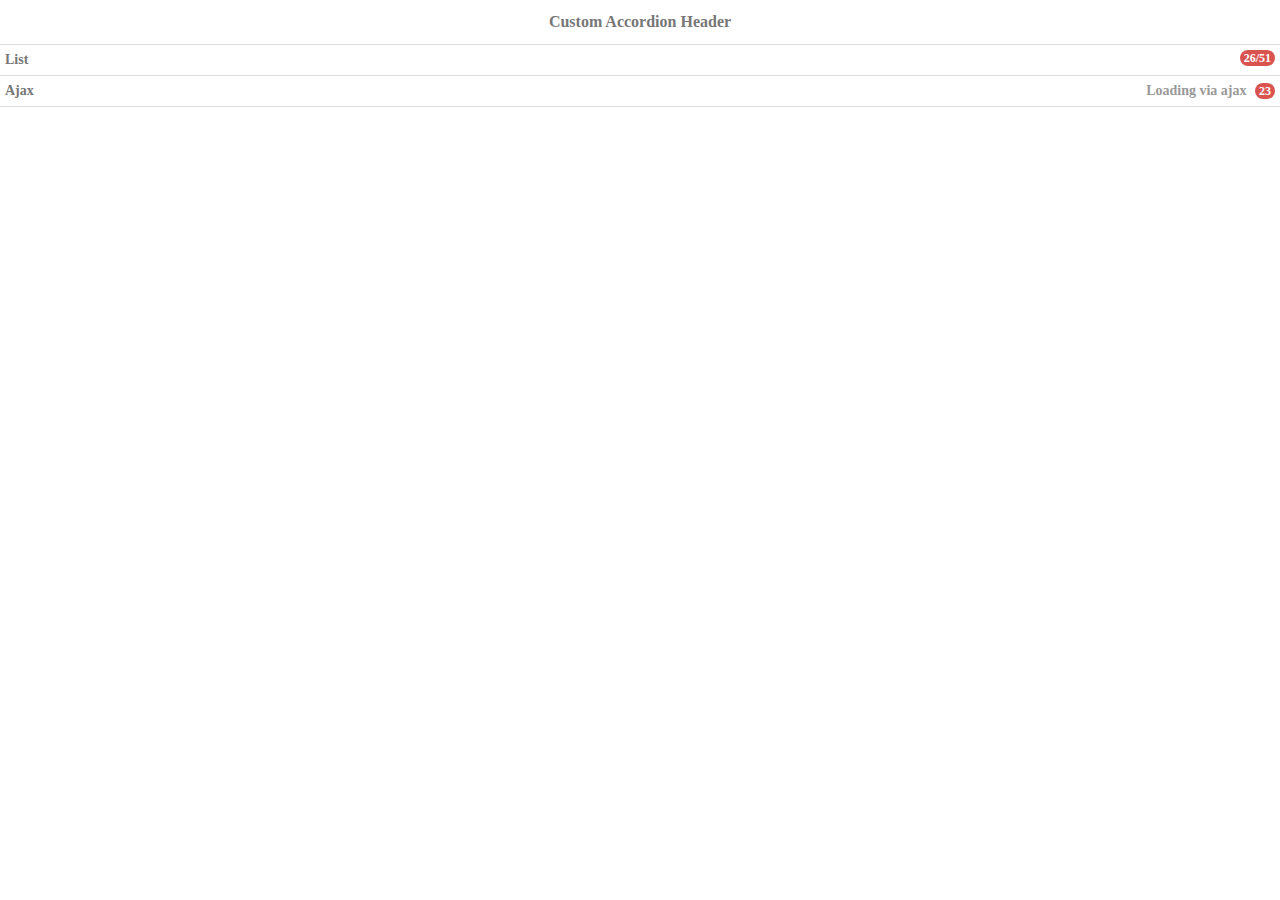
<file: SSM_EmployeeManage/src/main/webapp/eazyUI/demo-mobile/accordion/header.html>
<!doctype html><html><head>    <meta charset="UTF-8">  	<meta name="viewport" content="initial-scale=1.0, maximum-scale=1.0, user-scalable=no">    <title>Custom Accordion Header - jQuery EasyUI Mobile Demo</title>      <link rel="stylesheet" type="text/css" href="../../themes/metro/easyui.css">      <link rel="stylesheet" type="text/css" href="../../themes/mobile.css">      <link rel="stylesheet" type="text/css" href="../../themes/icon.css">      <script type="text/javascript" src="../../jquery.min.js"></script>      <script type="text/javascript" src="../../jquery.easyui.min.js"></script>     <script type="text/javascript" src="../../jquery.easyui.mobile.js"></script> </head><body>	<div class="easyui-navpanel">		<header>			<div class="m-toolbar">				<span class="m-title">Custom Accordion Header</span>			</div>		</header>		<div class="easyui-accordion" data-options="fit:true,border:false,selected:-1">			<div>				<header>					<div class="hh-inner">						<span>List</span>						<span class="m-badge" style="float:right">26/51</span>					</div>				</header>				<ul class="m-list">					<li>WLAN</li>					<li>Memory</li>					<li>Screen</li>					<li>More...</li>				</ul>			</div>			<div href="_content.html" style="padding:10px">				<header>					<div class="hh-inner">						<span>Ajax</span>						<span style="float:right">							<span style="color:#999;margin-right:5px">Loading via ajax</span>							<span class="m-badge">23</span>						</span>					</div>				</header>			</div>		</div>	</div>	<style scoped>		.hh-inner{			position: relative;			line-height: 20px;			background: #fff;			font-weight: bold;			margin: -5px;			padding: 5px;		}	</style></body>	</html>
</file>
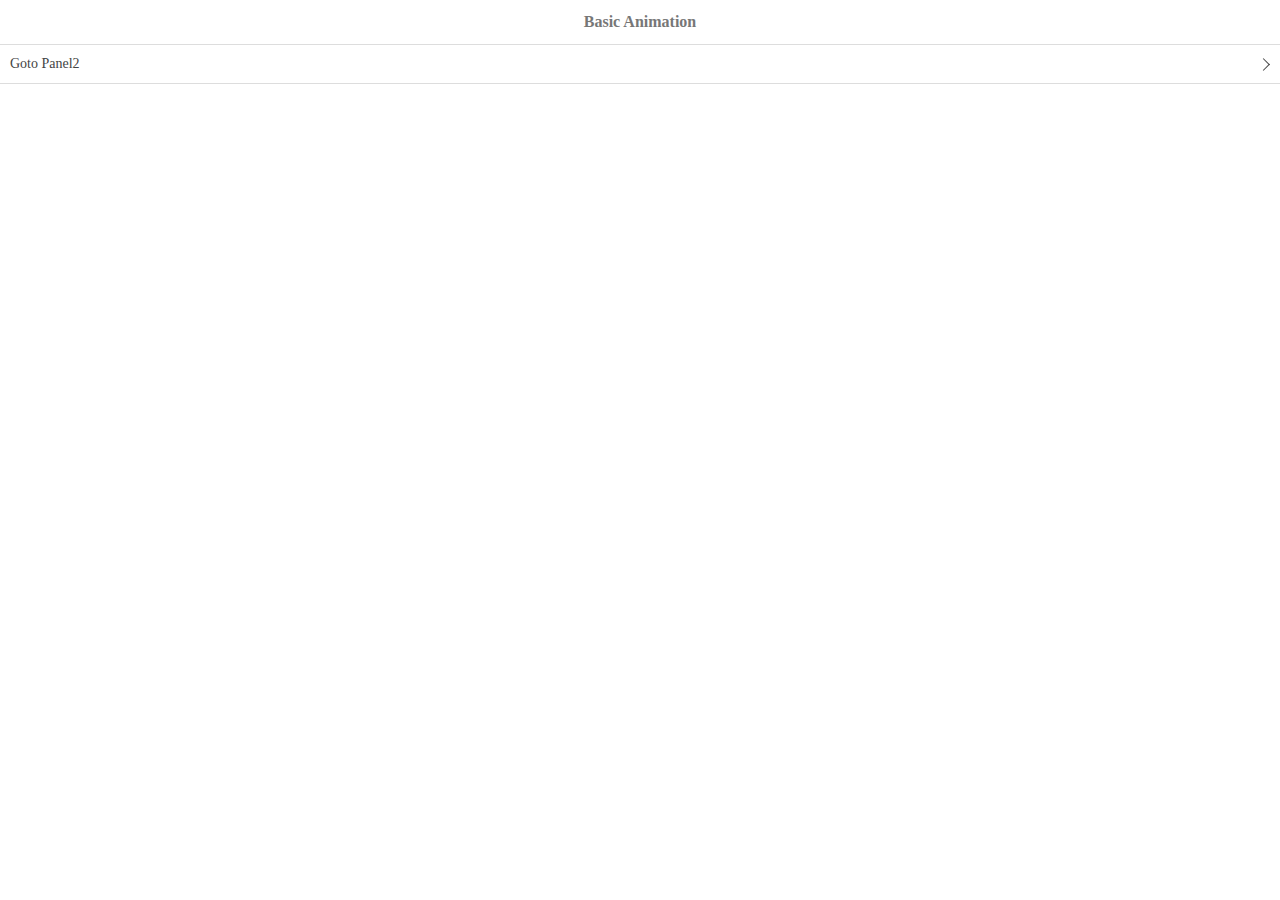
<file: SSM_EmployeeManage/src/main/webapp/eazyUI/demo-mobile/animation/basic.html>
<!doctype html><html><head>    <meta charset="UTF-8">  	<meta name="viewport" content="initial-scale=1.0, maximum-scale=1.0, user-scalable=no">    <title>Basic Animation - jQuery EasyUI Mobile Demo</title>      <link rel="stylesheet" type="text/css" href="../../themes/metro/easyui.css">      <link rel="stylesheet" type="text/css" href="../../themes/mobile.css">      <link rel="stylesheet" type="text/css" href="../../themes/icon.css">      <script type="text/javascript" src="../../jquery.min.js"></script>      <script type="text/javascript" src="../../jquery.easyui.min.js"></script>     <script type="text/javascript" src="../../jquery.easyui.mobile.js"></script> </head><body>	<div class="easyui-navpanel">		<header>			<div class="m-toolbar">				<span class="m-title">Basic Animation</span>			</div>		</header>		<ul class="m-list">			<li><a href="#p2">Goto Panel2</a></li>		</ul>	</div>	<div id="p2" class="easyui-navpanel">		<header>			<div class="m-toolbar">				<div class="m-left">					<a href="#" class="easyui-linkbutton m-back" data-options="plain:true,outline:true,back:true">Back</a>				</div>				<div class="m-title">Panel2</div>			</div>		</header>		<ul class="m-list">			<li><a href="#p3">Goto Panel3</a></li>		</ul>	</div>	<div id="p3" class="easyui-navpanel">		<header>			<div class="m-toolbar">				<div class="m-left">					<a href="#" class="easyui-linkbutton m-back" data-options="plain:true,outline:true,back:true">Back</a>				</div>				<div class="m-title">Panel3</div>			</div>		</header>		<div style="padding:20px 10px">			<p>Panel3 Content.</p>		</div>	</div></body>	</html>
</file>
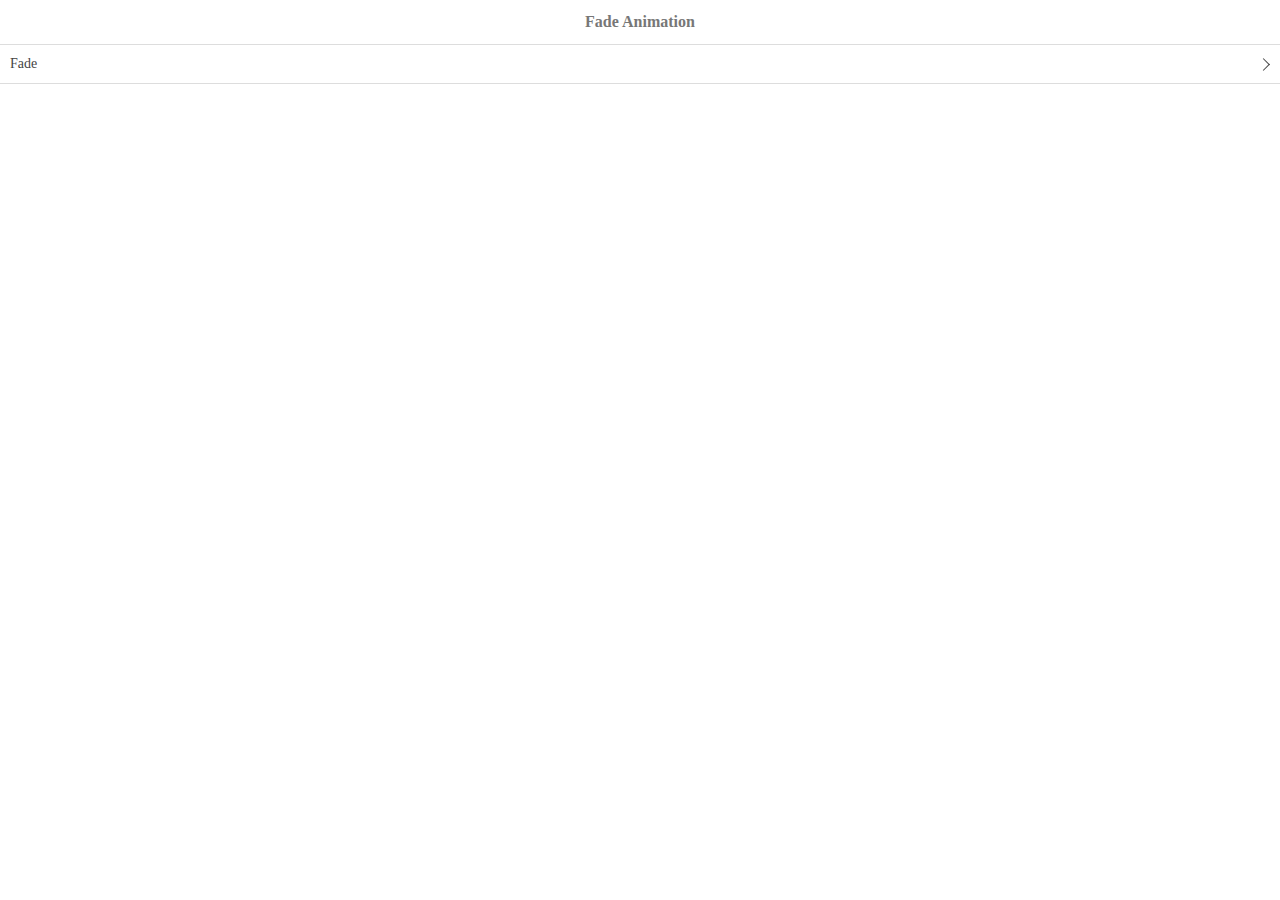
<file: SSM_EmployeeManage/src/main/webapp/eazyUI/demo-mobile/animation/fade.html>
<!doctype html><html><head>    <meta charset="UTF-8">  	<meta name="viewport" content="initial-scale=1.0, maximum-scale=1.0, user-scalable=no">    <title>Fade Animation - jQuery EasyUI Mobile Demo</title>      <link rel="stylesheet" type="text/css" href="../../themes/metro/easyui.css">      <link rel="stylesheet" type="text/css" href="../../themes/mobile.css">      <link rel="stylesheet" type="text/css" href="../../themes/icon.css">      <script type="text/javascript" src="../../jquery.min.js"></script>      <script type="text/javascript" src="../../jquery.easyui.min.js"></script>     <script type="text/javascript" src="../../jquery.easyui.mobile.js"></script> </head><body>	<div class="easyui-navpanel">		<header>			<div class="m-toolbar">				<span class="m-title">Fade Animation</span>			</div>		</header>		<ul class="m-list">			<li><a href="#p2" data-options="animation:'fade',direction:''">Fade</a></li>		</ul>	</div>	<div id="p2" class="easyui-navpanel">		<header>			<div class="m-toolbar">				<div class="m-left">					<a href="#" class="easyui-linkbutton m-back" data-options="plain:true,outline:true,back:true">Back</a>				</div>				<div class="m-title">Panel2</div>			</div>		</header>		<div style="padding:10px">			<p>Panel2 Content.</p>		</div>	</div></body>	</html>
</file>
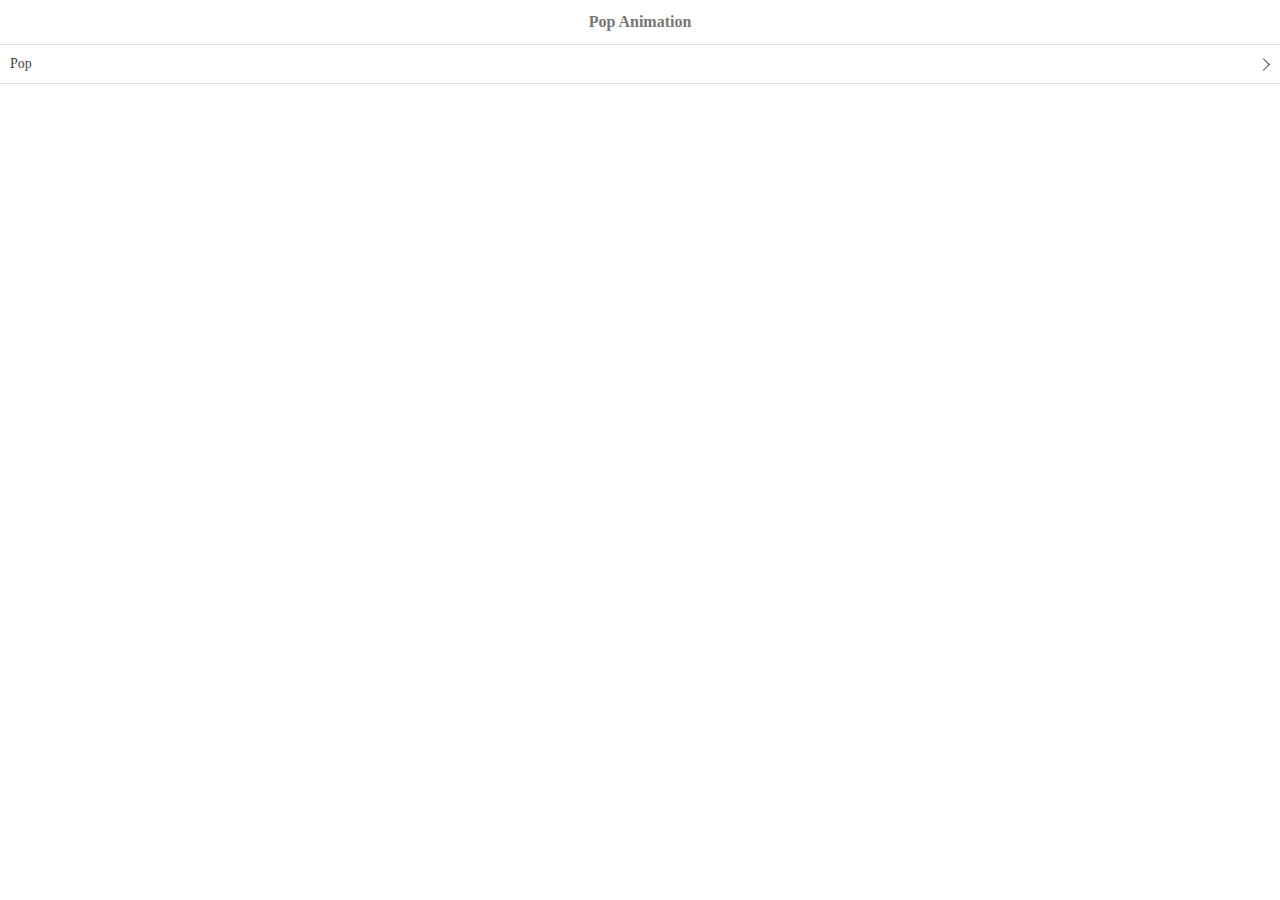
<file: SSM_EmployeeManage/src/main/webapp/eazyUI/demo-mobile/animation/pop.html>
<!doctype html><html><head>    <meta charset="UTF-8">  	<meta name="viewport" content="initial-scale=1.0, maximum-scale=1.0, user-scalable=no">    <title>Pop Animation - jQuery EasyUI Mobile Demo</title>      <link rel="stylesheet" type="text/css" href="../../themes/metro/easyui.css">      <link rel="stylesheet" type="text/css" href="../../themes/mobile.css">      <link rel="stylesheet" type="text/css" href="../../themes/icon.css">      <script type="text/javascript" src="../../jquery.min.js"></script>      <script type="text/javascript" src="../../jquery.easyui.min.js"></script>     <script type="text/javascript" src="../../jquery.easyui.mobile.js"></script> </head><body>	<div class="easyui-navpanel">		<header>			<div class="m-toolbar">				<span class="m-title">Pop Animation</span>			</div>		</header>		<ul class="m-list">			<li><a href="#p2" data-options="animation:'pop',direction:''">Pop</a></li>		</ul>	</div>	<div id="p2" class="easyui-navpanel">		<header>			<div class="m-toolbar">				<div class="m-left">					<a href="#" class="easyui-linkbutton m-back" data-options="plain:true,outline:true,back:true">Back</a>				</div>				<div class="m-title">Panel2</div>			</div>		</header>		<div style="padding:10px">			<p>Panel2 Content.</p>		</div>	</div></body>	</html>
</file>
<file: employee/src/main/resources/static/ckeditor/samples/css/samples.css>
/**
 * @license Copyright (c) 2003-2017, CKSource - Frederico Knabben. All rights reserved.
 * For licensing, see LICENSE.md or https://ckeditor.com/legal/ckeditor-oss-license
 */
@media (max-width: 900px) {
  .global-is-mobile-hidden {
    display: none !important;
  }
}
article,
aside,
details,
figcaption,
figure,
footer,
header,
hgroup,
main,
menu,
nav,
section {
  display: block;
}
body,
html {
  margin: 0;
  padding: 0;
  font: 16px / 1.8 Arial, 'Helvetica Neue', Helvetica, sans-serif;
  font-weight: 300;
  color: #575757;
}
.grid-width-10 {
  width: 10%;
}
.grid-width-20 {
  width: 20%;
}
.grid-width-30 {
  width: 30%;
}
.grid-width-40 {
  width: 40%;
}
.grid-width-50 {
  width: 50%;
}
.grid-width-60 {
  width: 60%;
}
.grid-width-70 {
  width: 70%;
}
.grid-width-80 {
  width: 80%;
}
.grid-width-90 {
  width: 90%;
}
.grid-width-100 {
  width: 100%;
}
@media (max-width: 900px) {
  .grid-width-10,
  .grid-width-20,
  .grid-width-30,
  .grid-width-40,
  .grid-width-50,
  .grid-width-60,
  .grid-width-70,
  .grid-width-80,
  .grid-width-90,
  .grid-width-100 {
    width: 100%;
  }
}
*[class*="grid-width"] {
  -webkit-box-sizing: border-box;
  -moz-box-sizing: border-box;
  box-sizing: border-box;
  padding-left: 4%;
  padding-right: 4%;
  float: left;
}
*[class*="grid-width"]:after,
.grid-container:after,
*[class*="grid-width"]:before,
.grid-container:before {
  content: '';
  display: block;
  overflow: hidden;
  visibility: hidden;
  font-size: 0;
  line-height: 0;
  width: 0;
  height: 0;
}
*[class*="grid-width"]:after,
.grid-container:after {
  clear: both;
}
.grid-container {
  -webkit-box-sizing: border-box;
  -moz-box-sizing: border-box;
  box-sizing: border-box;
  margin-left: auto;
  margin-right: auto;
}
.grid-container-nested *[class*="grid-width"]:first-child {
  padding-left: 0;
}
.grid-container-nested *[class*="grid-width"]:last-child {
  padding-right: 0;
}
@media (max-width: 900px) {
  .grid-container-nested *[class*="grid-width"]:first-child {
    padding-left: 4%;
  }
  .grid-container-nested *[class*="grid-width"]:last-child {
    padding-right: 4%;
  }
}
.header-a {
  min-height: 140px;
  overflow: hidden;
}
.header-a .header-a-logo {
  margin: 40px 0 0;
}
@media (max-width: 900px) {
  .header-a .header-a-logo {
    text-align: center;
  }
}
.header-a .header-a-logo img {
  border: transparent;
}
.navigation-a {
  height: 30px;
  background: #3D3D3D;
  position: absolute;
  left: 0;
  right: 0;
  top: 0;
  padding: 0;
  overflow: hidden;
}
@media (max-width: 900px) {
  .navigation-a {
    text-align: center;
  }
}
.navigation-a ul {
  list-style: none;
  margin: 0;
  overflow: hidden;
}
.navigation-a ul li,
.navigation-a ul li a {
  display: inline-block;
}
@media (max-width: 900px) {
  .navigation-a ul {
    width: auto;
    text-overflow: ellipsis;
    white-space: nowrap;
    display: inline-block;
    float: none;
  }
  .navigation-a ul:before,
  .navigation-a ul:after {
    display: none;
  }
}
.navigation-a ul.navigation-a-left {
  text-align: left;
}
@media (max-width: 900px) {
  .navigation-a ul.navigation-a-left {
    padding-right: 0;
  }
}
.navigation-a ul.navigation-a-right {
  text-align: right;
}
@media (max-width: 900px) {
  .navigation-a ul.navigation-a-right {
    padding-left: 23px;
  }
}
.navigation-a ul li + li {
  margin-left: 23px;
}
.navigation-a ul li a {
  font-size: 10px;
  font-size: 0.625rem;
  line-height: 18px;
  line-height: 1.13rem;
  line-height: 30px;
  float: left;
  color: #ddd;
  font-weight: bold;
  text-decoration: none;
  text-transform: uppercase;
}
.navigation-a ul li a:hover {
  cursor: pointer;
  color: #fff;
}
.icon-navigation-a-github:before,
.icon-navigation-a-github:after {
  background-image: url("[data-uri]");
}
.navigation-b {
  text-align: right;
  margin: 52px 0 0;
  overflow: visible;
}
@media (max-width: 900px) {
  .navigation-b {
    text-align: center;
    margin-top: 20px;
    padding: 0;
  }
}
.navigation-b ul {
  padding: 0;
  list-style: none;
  margin: 0;
  overflow: visible;
}
.navigation-b ul li,
.navigation-b ul li a {
  display: inline-block;
}
@media (max-width: 900px) {
  .navigation-b ul {
    display: table;
    width: 100%;
    padding-bottom: 1.5em;
  }
}
@media (max-width: 900px) {
  .navigation-b ul li {
    display: table-row;
  }
}
.navigation-b ul li + li {
  margin-left: 20px;
}
@media (max-width: 900px) {
  .navigation-b ul li + li {
    margin-left: 0;
  }
}
.navigation-b ul li a {
  -webkit-box-sizing: border-box;
  -moz-box-sizing: border-box;
  box-sizing: border-box;
  text-transform: uppercase;
  text-decoration: none;
  outline: none;
}
@media (max-width: 900px) {
  .navigation-b ul li a {
    width: 100%;
    -webkit-border-radius: 0;
    -webkit-background-clip: padding-box;
    -moz-border-radius: 0;
    -moz-background-clip: padding;
    border-radius: 0;
    background-clip: padding-box;
  }
}
.footer-a {
  font-size: 13px;
  font-size: 0.8125rem;
  line-height: 23.4px;
  line-height: 1.46rem;
  padding-top: 2.25em;
  padding-bottom: 2.25em;
  overflow: hidden;
  color: #8a8a8a;
}
.footer-a a {
  color: #27C0D8;
  text-decoration: none;
  border-bottom: 1px dotted #27C0D8;
}
.footer-a a:hover {
  color: #23adc2;
}
.footer-a p {
  margin: 0;
  display: inline-block;
  text-align: center;
}
.content {
  font-size: 14px;
  font-size: 0.875rem;
  line-height: 25.2px;
  line-height: 1.57rem;
  overflow: hidden;
  padding-top: 1.5em;
  padding-bottom: 1.5em;
}
.content p {
  margin: 0.75em 0;
}
.content ul,
.content ol,
.content pre,
.content blockquote,
.content textarea:not([class^="cke"]),
.content .cke {
  margin: 1.875em 0;
}
.content code,
.content kbd {
  -webkit-border-radius: 3px;
  -webkit-background-clip: padding-box;
  -moz-border-radius: 3px;
  -moz-background-clip: padding;
  border-radius: 3px;
  background-clip: padding-box;
  padding: 3px 4px;
}
.content pre,
.content code,
.content kbd,
.content blockquote {
  background: #f5f5f5;
}
.content blockquote,
.content pre {
  background: none;
  border-left: 4px solid #27C0D8;
  padding: 1.5em 2.25em;
}
.content p a,
.content ul a,
.content ol a,
.content blockquote a,
.content h1 a,
.content h2 a,
.content h3 a,
.content h4 a,
.content h5 a {
  color: #27C0D8;
  text-decoration: none;
  border-bottom: 1px dotted #27C0D8;
}
.content p a:hover,
.content ul a:hover,
.content ol a:hover,
.content blockquote a:hover,
.content h1 a:hover,
.content h2 a:hover,
.content h3 a:hover,
.content h4 a:hover,
.content h5 a:hover {
  color: #23adc2;
}
.content h1,
.content h2,
.content h3,
.content h4,
.content h5 {
  color: #000;
  font-weight: 100;
}
.content h1 code,
.content h2 code,
.content h3 code,
.content h4 code,
.content h5 code,
.content h1 kbd,
.content h2 kbd,
.content h3 kbd,
.content h4 kbd,
.content h5 kbd {
  font-size: inherit;
}
.content h1 a.content-heading-anchor,
.content h2 a.content-heading-anchor,
.content h3 a.content-heading-anchor,
.content h4 a.content-heading-anchor,
.content h5 a.content-heading-anchor {
  font-weight: 100;
  vertical-align: middle;
  opacity: 0;
  border: 0;
}
.content h1:hover a.content-heading-anchor,
.content h2:hover a.content-heading-anchor,
.content h3:hover a.content-heading-anchor,
.content h4:hover a.content-heading-anchor,
.content h5:hover a.content-heading-anchor {
  opacity: 1;
}
.content h1:target a,
.content h2:target a,
.content h3:target a,
.content h4:target a,
.content h5:target a {
  -webkit-animation: targetLinkOpacity 0.5s linear alternate;
  -moz-animation: targetLinkOpacity 0.5s linear alternate;
  -o-animation: targetLinkOpacity 0.5s linear alternate;
  animation: targetLinkOpacity 0.5s linear alternate;
  opacity: 1;
}
.content input,
.content select,
.content textarea:not([class^="cke"]) {
  -webkit-border-radius: 3px;
  -webkit-background-clip: padding-box;
  -moz-border-radius: 3px;
  -moz-background-clip: padding;
  border-radius: 3px;
  background-clip: padding-box;
  -webkit-box-shadow: inset 0 1px 1px rgba(0, 0, 0, 0.08);
  -moz-box-shadow: inset 0 1px 1px rgba(0, 0, 0, 0.08);
  box-shadow: inset 0 1px 1px rgba(0, 0, 0, 0.08);
  font: inherit;
  color: inherit;
  border: 1px solid #D9D9D9;
  padding: .2em .5em;
}
.content input:focus,
.content select:focus,
.content textarea:not([class^="cke"]):focus {
  border-color: #66afe9;
  outline: 0;
  -webkit-box-shadow: inset 0 1px 1px rgba(0, 0, 0, 0.08), 0 0 8px #93c6ef;
  -moz-box-shadow: inset 0 1px 1px rgba(0, 0, 0, 0.08), 0 0 8px #93c6ef;
  box-shadow: inset 0 1px 1px rgba(0, 0, 0, 0.08), 0 0 8px #93c6ef;
}
.content abbr {
  border-bottom: 1px dotted #666;
  cursor: pointer;
}
.content blockquote {
  font-style: italic;
  font-family: Georgia, Times, "Times New Roman", serif;
  font-size: 16px;
  font-size: 1rem;
  line-height: 28.8px;
  line-height: 1.8rem;
}
.content em {
  font-style: italic;
}
.content h1 {
  font-size: 36px;
  font-size: 2.25rem;
  line-height: 64.8px;
  line-height: 4.05rem;
  margin: 1.125em 0 0;
}
.content h2 {
  font-size: 27.2px;
  font-size: 1.7rem;
  line-height: 48.96px;
  line-height: 3.06rem;
  margin: 0.9em 0 0;
}
.content h3 {
  font-size: 24px;
  font-size: 1.5rem;
  line-height: 43.2px;
  line-height: 2.7rem;
  font-weight: 500;
  margin: 0.75em 0 0;
}
.content h4 {
  font-size: 19.2px;
  font-size: 1.2rem;
  line-height: 34.56px;
  line-height: 2.16rem;
  font-weight: 500;
  margin: 0.75em 0 0;
}
.content h5 {
  font-size: 17.6px;
  font-size: 1.1rem;
  line-height: 31.68px;
  line-height: 1.98rem;
  font-weight: 500;
  margin: 0.75em 0 0;
}
.content hr {
  border: 0;
  border-top: 4px solid #D9D9D9;
  margin: 1.5em 0;
}
.content input[type="text"] {
  height: 1.8em;
  line-height: 1.8em;
}
.content input[type="button"] {
  -webkit-appearance: button;
  -moz-appearance: button;
  appearance: button;
}
.content kbd {
  font-size: 12px;
  font-size: 0.75rem;
  line-height: 21.6px;
  line-height: 1.35rem;
  font-family: Arial, 'Helvetica Neue', Helvetica, sans-serif;
  padding: 2px 6px;
  -webkit-box-shadow: 0 0 4px #fff inset, 0 2px 0 #D9D9D9;
  -moz-box-shadow: 0 0 4px #fff inset, 0 2px 0 #D9D9D9;
  box-shadow: 0 0 4px #fff inset, 0 2px 0 #D9D9D9;
}
.content p img {
  vertical-align: middle;
}
.content p pre {
  padding: 1.5em;
}
.content pre {
  padding: 0;
  border: 0;
  tab-size: 4;
  -o-tab-size: 4;
  -moz-tab-size: 4;
}
.content pre,
.content code {
  font-size: 11.89px;
  font-size: 0.743rem;
  line-height: 21.4px;
  line-height: 1.34rem;
  font-family: Consolas, Menlo, Monaco, Lucida Console, Liberation Mono, DejaVu Sans Mono, Bitstream Vera Sans Mono, Courier New, monospace, serif;
}
.content pre a,
.content code a {
  border: 0;
}
.content pre code {
  padding: 0.75em;
  display: block;
}
.content strong {
  color: #000;
}
.content ul ul,
.content ol ul,
.content ul ol,
.content ol ol {
  margin: 0.75em 0;
}
.content ul li,
.content ol li {
  font-size: 14px;
  font-size: 0.875rem;
  line-height: 30.24px;
  line-height: 1.89rem;
}
.content textarea:not([class^="cke"]) {
  width: 100%;
}
.content div.todo {
  border: 2px dotted #444;
  padding: 10px;
  margin: 60px 0 10px 0;
  /* Remove me some day */
}
.content div.todo:before {
  content: "TODO";
  font-weight: bold;
}
body a.button-a,
body button.button-a,
body input.button-a {
  -webkit-border-radius: 3px;
  -webkit-background-clip: padding-box;
  -moz-border-radius: 3px;
  -moz-background-clip: padding;
  border-radius: 3px;
  background-clip: padding-box;
  font-size: 14px;
  font-size: 0.875rem;
  line-height: 25.2px;
  line-height: 1.57rem;
  height: 36px;
  line-height: 36px;
  padding: 0 1.1em;
  font-weight: 700;
  color: #3e3e3e;
  white-space: nowrap;
  text-decoration: none;
  display: inline-block;
  cursor: pointer;
  border: 0;
  vertical-align: middle;
  margin: 1px 0;
  background: transparent;
}
body a.button-a.icon-pos-left,
body button.button-a.icon-pos-left,
body input.button-a.icon-pos-left {
  padding-left: .8em;
}
body a.button-a.icon-pos-right,
body button.button-a.icon-pos-right,
body input.button-a.icon-pos-right {
  padding-right: .8em;
}
body a.button-a.button-a-no-text,
body button.button-a.button-a-no-text,
body input.button-a.button-a-no-text {
  -webkit-border-radius: 100px;
  -webkit-background-clip: padding-box;
  -moz-border-radius: 100px;
  -moz-background-clip: padding;
  border-radius: 100px;
  background-clip: padding-box;
  width: 36px;
  padding: 0;
  text-indent: -999px;
  overflow: hidden;
  position: relative;
  text-align: center;
}
body a.button-a.button-a-no-text:before,
body button.button-a.button-a-no-text:before,
body input.button-a.button-a-no-text:before {
  position: absolute;
  left: 50%;
  top: 50%;
  margin: -9px 0 0 -9px;
}
@media (max-width: 900px) {
  body a.button-a.button-a-mobile-collapsed,
  body button.button-a.button-a-mobile-collapsed,
  body input.button-a.button-a-mobile-collapsed {
    -webkit-border-radius: 100px;
    -webkit-background-clip: padding-box;
    -moz-border-radius: 100px;
    -moz-background-clip: padding;
    border-radius: 100px;
    background-clip: padding-box;
    width: 36px;
    padding: 0;
    text-indent: -999px;
    overflow: hidden;
    position: relative;
    text-align: center;
  }
  body a.button-a.button-a-mobile-collapsed:before,
  body button.button-a.button-a-mobile-collapsed:before,
  body input.button-a.button-a-mobile-collapsed:before {
    position: absolute;
    left: 50%;
    top: 50%;
    margin: -9px 0 0 -9px;
  }
  body a.button-a.button-a-mobile-collapsed:before,
  body button.button-a.button-a-mobile-collapsed:before,
  body input.button-a.button-a-mobile-collapsed:before {
    position: absolute;
    left: 50%;
    top: 50%;
    margin: -9px 0 0 -9px;
  }
}
body a.button-a:active,
body button.button-a:active,
body input.button-a:active,
body a.button-a:hover,
body button.button-a:hover,
body input.button-a:hover {
  color: #fff;
  background: #23adc2;
}
body a.button-a:focus,
body button.button-a:focus,
body input.button-a:focus {
  border-color: #66afe9;
  outline: 0;
  -webkit-box-shadow: inset 0 1px 1px rgba(0, 0, 0, 0.075), 0 0 8px #93c6ef;
  -moz-box-shadow: inset 0 1px 1px rgba(0, 0, 0, 0.075), 0 0 8px #93c6ef;
  box-shadow: inset 0 1px 1px rgba(0, 0, 0, 0.075), 0 0 8px #93c6ef;
}
body a.button-a-soft,
body button.button-a-soft,
body input.button-a-soft {
  background: #e7e7e7;
}
body a.button-a-soft:active,
body button.button-a-soft:active,
body input.button-a-soft:active,
body a.button-a-soft:hover,
body button.button-a-soft:hover,
body input.button-a-soft:hover {
  color: #3e3e3e;
  background: #cecece;
}
body a.button-a-background,
body button.button-a-background,
body input.button-a-background,
body a.navigation-b ul li a:hover,
body button.navigation-b ul li a:hover,
body input.navigation-b ul li a:hover {
  color: #fff;
  background: #27C0D8;
}
body a.button-a-background:active,
body button.button-a-background:active,
body input.button-a-background:active,
body a.button-a-background:hover,
body button.button-a-background:hover,
body input.button-a-background:hover,
body a.navigation-b ul li a:hover:active,
body button.navigation-b ul li a:hover:active,
body input.navigation-b ul li a:hover:active,
body a.navigation-b ul li a:hover:hover,
body button.navigation-b ul li a:hover:hover,
body input.navigation-b ul li a:hover:hover {
  color: #fff;
  background: #23adc2;
}
.balloon-a {
  font-size: 12px;
  font-size: 0.75rem;
  line-height: 21.6px;
  line-height: 1.35rem;
  -webkit-border-radius: 3px;
  -webkit-background-clip: padding-box;
  -moz-border-radius: 3px;
  -moz-background-clip: padding;
  border-radius: 3px;
  background-clip: padding-box;
  border-bottom: 3px solid #d4d4d4;
  background: #ebebeb;
  display: inline-block;
  white-space: nowrap;
  padding: .4em 1.2em .2em;
  font-weight: 700;
  position: relative;
  z-index: 1000;
  text-transform: none;
  color: #575757;
}
.balloon-a:hover {
  color: #575757;
}
.balloon-a:before {
  content: '';
  width: 0;
  height: 0;
  border-style: solid;
  position: absolute;
}
.balloon-a-ne:before,
.balloon-a-nw:before {
  top: -13px;
  border-width: 0 9px 15.6px 9px;
  border-color: transparent transparent #ebebeb transparent;
}
.balloon-a-se:before,
.balloon-a-sw:before {
  bottom: -13px;
  border-width: 15.6px 9px 0 9px;
  border-color: #ebebeb transparent transparent transparent;
}
.balloon-a-nw:before,
.balloon-a-sw:before {
  left: 20px;
}
.balloon-a-ne:before,
.balloon-a-se:before {
  right: 20px;
}
.icon-pos-left:before,
.icon-pos-right:after {
  content: '';
  display: inline-block;
  width: 18px;
  height: 18px;
  vertical-align: middle;
  background-repeat: no-repeat;
}
.icon-pos-left:before {
  margin-right: 10px;
}
.icon-pos-right:after {
  margin-left: 10px;
}
.icon-download:before,
.icon-download:after {
  background-image: url("[data-uri]");
}
.icon-question-mark:before,
.icon-question-mark:after {
  background-image: url("[data-uri]");
}
.icon-close:before,
.icon-close:after {
  background-image: url("[data-uri]");
}
.ie8 .switch > * {
  vertical-align: middle;
}
.ie8 .switch input[type="radio"] {
  margin: 0 0.25em;
  display: inline-block;
}
.ie8 .switch label {
  margin-left: 0 !important;
  margin-right: 0 !important;
}
.ie8 .switch label[data-for="1"] {
  float: left;
}
.ie8 .switch label[data-for="2"] {
  float: right;
}
.ie8 .switch .switch-inner {
  display: none;
}
.switch {
  font-size: 14px;
  font-size: 0.875rem;
  line-height: 25.2px;
  line-height: 1.57rem;
  font-weight: bold;
  background-color: #27C0D8;
  overflow: hidden;
  display: inline-block;
  padding: 0.75em 0.25em;
  color: #fff;
  -webkit-border-radius: 3px;
  -webkit-background-clip: padding-box;
  -moz-border-radius: 3px;
  -moz-background-clip: padding;
  border-radius: 3px;
  background-clip: padding-box;
  position: relative;
}
.switch input[type="radio"] {
  display: none;
}
.switch label {
  position: relative;
  z-index: 2;
  float: left;
  cursor: pointer;
  padding: 0 0.75em;
}
.switch label:hover {
  text-decoration: underline;
}
.switch .switch-inner {
  float: left;
  background-color: #FFF;
  height: 1.5em;
  width: 4.125em;
  padding: 2px;
  margin: 0 0.25em;
  -webkit-border-radius: 5.5px;
  -webkit-background-clip: padding-box;
  -moz-border-radius: 5.5px;
  -moz-background-clip: padding;
  border-radius: 5.5px;
  background-clip: padding-box;
}
.switch .switch-inner .handler {
  overflow: hidden;
  position: relative;
  display: block;
  height: 1.5em;
  width: 1.5em;
  background: #25b4cb;
  -webkit-border-radius: 4.5px;
  -webkit-background-clip: padding-box;
  -moz-border-radius: 4.5px;
  -moz-background-clip: padding;
  border-radius: 4.5px;
  background-clip: padding-box;
}
.switch .switch-inner .handler:before {
  content: '';
  display: block;
  position: absolute;
  top: 0;
  right: 0;
  bottom: 3px;
  left: 0;
  background-color: #34c4da;
  -webkit-border-bottom-left-radius: 4.5px;
  -moz-border-radius-bottomleft: 4.5px;
  border-bottom-left-radius: 4.5px;
  -webkit-border-bottom-right-radius: 4.5px;
  -webkit-background-clip: padding-box;
  -moz-border-radius-bottomright: 4.5px;
  -moz-background-clip: padding;
  border-bottom-right-radius: 4.5px;
  background-clip: padding-box;
}
.switch:hover .switch-inner .handler:before {
  background: #45c9dd;
}
.switch input[data-num="2"]:checked ~ .switch-inner > .handler {
  margin-left: auto;
}
.switch input[data-num="2"]:checked ~ label[data-for="1"] {
  padding-right: 5.125em;
  margin-right: -4.375em;
}
.switch input[data-num="1"]:checked ~ label[data-for="2"] {
  padding-left: 5.125em;
  margin-left: -4.375em;
}
.toggler {
  -webkit-user-select: none;
  -moz-user-select: none;
  -ms-user-select: none;
  user-select: none;
}
.toggler label {
  cursor: pointer;
}
.toggler [data-collapse] {
  display: inherit;
}
.toggler [data-expand] {
  display: none;
}
.toggler.collapsed [data-collapse] {
  display: none;
}
.toggler.collapsed [data-expand] {
  display: inherit;
}
.toggler-container {
  overflow: hidden;
}
.toggler-container.collapsed {
  height: 0;
}
.icon-toggler-expanded:before,
.icon-toggler-collapsed:before,
.icon-toggler-expanded:after,
.icon-toggler-collapsed:after {
  background-image: url("[data-uri]");
}
.icon-toggler-expanded.icon-light:before,
.icon-toggler-collapsed.icon-light:before,
.icon-toggler-expanded.icon-light:after,
.icon-toggler-collapsed.icon-light:after {
  background-image: url("[data-uri]");
}
.icon-toggler-expanded:before,
.icon-toggler-expanded:after {
  background-position: top left;
}
.icon-toggler-collapsed:before,
.icon-toggler-collapsed:after {
  background-position: bottom left;
}
.modal {
  padding: 20px;
  border-radius: 3px;
  background-color: white;
  max-width: 700px;
  -webkit-box-sizing: border-box;
  -moz-box-sizing: border-box;
  box-sizing: border-box;
  width: 80% !important;
  top: 50% !important;
  -webkit-transform: translate(-50%, -50%) !important;
  -moz-transform: translate(-50%, -50%) !important;
  -o-transform: translate(-50%, -50%) !important;
  -ms-transform: translate(-50%, -50%) !important;
  transform: translate(-50%, -50%) !important;
}
.modal-close {
  -webkit-border-radius: 100px;
  -webkit-background-clip: padding-box;
  -moz-border-radius: 100px;
  -moz-background-clip: padding;
  border-radius: 100px;
  background-clip: padding-box;
  cursor: pointer;
  height: 18px;
  width: 18px;
  position: absolute;
  top: 10px;
  right: 10px;
  font-size: 17px;
  text-align: center;
  line-height: 19px;
  background: #cccccc;
}
main .grid-container,
header .grid-container,
.navigation-a > div,
footer > div {
  max-width: 968px;
}
.header-a {
  margin-top: 30px;
}
.footer-a {
  border-top: 1px solid #D9D9D9;
}
.adjoined-top {
  background-color: #27C0D8;
  color: #fff;
}
.adjoined-top .content h1,
.adjoined-top .content h2,
.adjoined-top .content h3,
.adjoined-top .content h4,
.adjoined-top .content h5 {
  color: #fff;
}
.adjoined-top .content p {
  font-size: 18px;
  font-size: 1.125rem;
  line-height: 32.4px;
  line-height: 2.02rem;
  font-weight: 100;
}
.adjoined-top .content p a {
  text-decoration: none;
  border-bottom: 1px dotted #fff;
  color: inherit;
}
.adjoined-top .content p a:hover {
  color: #e6e6e6;
}
.adjoined-top .content button {
  color: #fff;
}
.adjoined-top .content strong {
  color: #fff;
}
.adjoined-top .content code {
  font-size: inherit;
  color: #27C0D8;
}
.adjoined-bottom {
  position: relative;
}
.adjoined-bottom:before {
  z-index: -1;
  content: '';
  background: #27C0D8;
  position: absolute;
  top: 0;
  left: 0;
  right: 0;
  height: 50%;
}
main .grid-container,
header .grid-container,
.navigation-a > div,
footer > div {
  max-width: 1052px;
}
main .grid-container.freed-width {
  max-width: none;
}
.switch {
  background: #25b4cb;
  float: right;
  overflow: visible;
}
.switch .balloon-a {
  position: absolute;
  top: -40px;
  right: 50%;
  margin-right: -15px;
  background: #FFEFC1;
  border-bottom-color: #DCDCA4;
}
.switch .balloon-a:before {
  border-color: #FFEFC1 transparent transparent transparent;
}
#toolbar .editors-container {
  overflow: hidden;
  height: 0;
  transition: height 200ms;
}
#toolbar .editors-container.active {
  height: auto;
}
#main #editor {
  background: #FFF;
  padding: 2% 4%;
  border: dashed 5px #27C0D8;
}
#main .adjoined-top:before {
  height: 335px;
}
#toolbar .adjoined-top:before {
  height: 219px;
}
#toolbar .adjoined-top .grid-container-nested {
  height: 147px;
}
.content .grid-switch-magic {
  margin: 3.5em 0 0;
}
#info-box {
  padding-bottom: 0;
}
#info-box > div {
  width: 100%;
  text-align: right;
}
#info-box > div .toggler {
  padding-right: 0;
}
#info-box > div .toggler:hover {
  background: transparent;
  color: #000;
}
#info-box > div .toggler:hover > label {
  text-decoration: underline;
}
#info-box > div h2 {
  float: left;
  margin-top: 0;
}
#info-box > div#instructions-container {
  text-align: left;
}
#toolbarModifierWrapper {
  overflow: hidden;
  height: 0;
  opacity: 0;
  transition: height 200ms;
}
#toolbarModifierWrapper.active {
  height: auto;
  opacity: 1;
}
header {
  overflow: visible;
}
header div.grid-container {
  overflow: visible;
}
header .navigation-b {
  overflow: visible;
}
header .navigation-b ul {
  overflow: visible;
}
header .navigation-b a {
  position: relative;
}
header .balloon-a {
  position: absolute;
  top: 48px;
  left: 50%;
  margin-left: -35px;
}
@media (max-width: 1140px) {
  header .balloon-a {
    left: auto;
    margin-left: auto;
    right: 50%;
    margin-right: -35px;
  }
  header .balloon-a:before {
    left: auto;
    right: 22px;
  }
}
@media (max-width: 900px) {
  header .balloon-a {
    display: none;
  }
}
#toolbar .cke_toolbar {
  pointer-events: none;
  -webkit-user-select: none;
  -moz-user-select: none;
  -ms-user-select: none;
  user-select: none;
  cursor: default;
}
.some-toolbar-active .cke_toolbar {
  zoom: 1;
  filter: alpha(opacity=50);
  -webkit-opacity: 0.5;
  -moz-opacity: 0.5;
  opacity: 0.5;
}
.cke_toolbar.active {
  position: relative;
  zoom: 1;
  filter: alpha(opacity=100);
  -webkit-opacity: 1;
  -moz-opacity: 1;
  opacity: 1;
}
.cke_toolbar.active:after {
  content: '';
  display: block;
  position: absolute;
  top: 0;
  right: 6px;
  bottom: 5px;
  left: 0;
  -webkit-border-radius: 5px;
  -webkit-background-clip: padding-box;
  -moz-border-radius: 5px;
  -moz-background-clip: padding;
  border-radius: 5px;
  background-clip: padding-box;
  -webkit-box-shadow: 0px 0px 15px 3px #fff4b0;
  -moz-box-shadow: 0px 0px 15px 3px #fff4b0;
  box-shadow: 0px 0px 15px 3px #fff4b0;
}
.cke_toolbar.active .cke_toolgroup {
  -webkit-box-shadow: none;
  -moz-box-shadow: none;
  box-shadow: none;
  border-color: #e3c300;
}
.cke_toolbar.active .cke_combo,
.cke_toolbar.active .cke_toolgroup {
  position: relative;
  z-index: 2;
}
.cke_toolbar.active .cke_combo_button {
  -webkit-box-shadow: none;
  -moz-box-shadow: none;
  box-shadow: none;
}
.unselectable {
  -webkit-user-select: none;
  -moz-user-select: none;
  -ms-user-select: none;
  user-select: none;
}
.toolbar {
  padding: 5px 0;
  margin-bottom: 2.4em;
  overflow: hidden;
  background: #fff;
}
.toolbar button.button-a.cke_button {
  cursor: pointer;
  display: inline-block;
  padding: 4px 6px;
  outline: 0;
  border: 1px solid #a6a6a6;
}
.toolbar button.button-a.hidden {
  display: none;
}
.toolbar button.button-a.left {
  float: left;
  margin-right: 8px;
}
.toolbar button.button-a.right {
  float: right;
  margin-left: 8px;
}
.toolbar button.button-a .highlight {
  color: #ffefc1;
}
.configContainer.hidden,
.toolbarModifier.hidden,
.toolbarModifier-hints.hidden {
  display: none;
}
.toolbarModifier :focus,
.toolbar button:focus,
.configContainer textarea.configCode:focus {
  outline: none;
}
div.toolbarModifier {
  padding: 0;
  overflow: hidden;
  width: 100%;
  position: relative;
  display: table;
  border-collapse: collapse;
}
div.toolbarModifier ::-moz-focus-inner {
  border: 0;
}
div.toolbarModifier .empty {
  display: none;
}
div.toolbarModifier.empty-visible .empty {
  display: table-row;
  zoom: 1;
  filter: alpha(opacity=60);
  -webkit-opacity: 0.6;
  -moz-opacity: 0.6;
  opacity: 0.6;
}
div.toolbarModifier .empty > p {
  line-height: 31px;
}
div.toolbarModifier > ul {
  padding: 0;
  margin: 0;
  border-top: 1px solid #ccc;
  width: 100%;
}
div.toolbarModifier > ul[data-type="table-header"] {
  display: table-header-group;
}
div.toolbarModifier > ul[data-type="table-body"] {
  display: table-row-group;
}
div.toolbarModifier > ul p {
  padding: 0;
  margin: 0;
}
div.toolbarModifier > ul > li {
  display: table-row;
}
div.toolbarModifier > ul > li[data-type="header"] {
  font-weight: bold;
  user-select: none;
  cursor: default;
}
div.toolbarModifier > ul > li[data-type="group"],
div.toolbarModifier > ul > li[data-type="separator"] {
  border-bottom: 1px solid #ccc;
}
div.toolbarModifier > ul > li[data-type="subgroup"] {
  border-top: 1px solid #eee;
}
div.toolbarModifier > ul > li[data-type="subgroup"]:first-child {
  border-top: none;
}
div.toolbarModifier > ul > li[data-type="group"].active,
div.toolbarModifier > ul > li[data-type="group"]:hover,
div.toolbarModifier > ul > li[data-type="separator"].active,
div.toolbarModifier > ul > li[data-type="separator"]:hover {
  overflow: hidden;
  z-index: 2;
}
div.toolbarModifier > ul > li[data-type="group"].active,
div.toolbarModifier > ul > li[data-type="separator"].active,
div.toolbarModifier > ul > li[data-type="group"].active:hover,
div.toolbarModifier > ul > li[data-type="separator"].active:hover {
  background: #f0fafb;
}
div.toolbarModifier > ul > li[data-type="group"]:hover,
div.toolbarModifier > ul > li[data-type="separator"]:hover {
  background: #fffbe3;
}
div.toolbarModifier > ul > li[data-type="separator"] {
  background: #f5f5f5;
}
div.toolbarModifier > ul > li[data-type="separator"]:after {
  content: '';
  width: 100%;
}
div.toolbarModifier > ul > li[data-type="separator"] > p {
  padding: 2px 5px;
}
div.toolbarModifier > ul > li > p,
div.toolbarModifier > ul > li > ul {
  display: table-cell;
  vertical-align: middle;
}
div.toolbarModifier > ul > li p {
  padding-left: 5px;
  min-width: 200px;
}
div.toolbarModifier > ul > li p span {
  white-space: nowrap;
  cursor: default;
}
div.toolbarModifier > ul > li p span button {
  font-size: 12.666px;
  margin-right: 5px;
  cursor: pointer;
  background: #fff;
  -webkit-border-radius: 5px;
  -webkit-background-clip: padding-box;
  -moz-border-radius: 5px;
  -moz-background-clip: padding;
  border-radius: 5px;
  background-clip: padding-box;
  border: 1px solid #bbb;
  padding: 0 7px;
  line-height: 12px;
  height: 20px;
}
div.toolbarModifier > ul > li p span button:not(.disabled):hover,
div.toolbarModifier > ul > li p span button:not(.disabled):focus {
  color: #fff;
  background-color: #454545;
  border-color: transparent;
}
div.toolbarModifier > ul > li p span button.move.disabled {
  cursor: default;
  zoom: 1;
  filter: alpha(opacity=20);
  -webkit-opacity: 0.2;
  -moz-opacity: 0.2;
  opacity: 0.2;
}
div.toolbarModifier > ul > li ul {
  border-collapse: collapse;
  padding: 0;
  width: 100%;
}
div.toolbarModifier > ul > li ul li {
  display: table-row;
  list-style-type: none;
  line-height: 1;
}
div.toolbarModifier > ul > li ul li[data-type="subgroup"] {
  border-top: 1px solid #ddd;
}
div.toolbarModifier > ul > li ul li[data-type="subgroup"]:first-child {
  border-top: 0;
}
div.toolbarModifier > ul > li ul li[data-type="subgroup"] [data-type="button"] {
  -webkit-border-radius: 3px;
  -webkit-background-clip: padding-box;
  -moz-border-radius: 3px;
  -moz-background-clip: padding;
  border-radius: 3px;
  background-clip: padding-box;
  padding: 0 2px;
}
div.toolbarModifier > ul > li ul li[data-type="subgroup"] [data-type="button"]:focus {
  background: rgba(0, 0, 0, 0.04);
}
div.toolbarModifier > ul > li ul li[data-type="subgroup"] [data-type="button"] input {
  vertical-align: middle;
}
div.toolbarModifier > ul > li ul li > p,
div.toolbarModifier > ul > li ul li > ul {
  display: table-cell;
  vertical-align: middle;
}
div.toolbarModifier > ul > li ul li ul {
  padding: 0;
}
div.toolbarModifier > ul > li ul li ul li {
  padding: 0;
  display: inline-block;
  cursor: pointer;
  margin: 2px 5px 2px 0;
}
div.toolbarModifier > ul > li ul li ul li .cke_combo_text {
  cursor: pointer;
  white-space: nowrap;
}
div.toolbarModifier > ul > li ul li ul li .cke_toolgroup,
div.toolbarModifier > ul > li ul li ul li .cke_combo_button {
  cursor: pointer;
  margin: 0;
  vertical-align: middle;
  border: 1px solid #ddd;
  font-size: 11.41px;
  font-size: 0.713rem;
  line-height: 20.54px;
  line-height: 1.28rem;
}
div.toolbarModifier > .codemirror-wrapper {
  overflow-y: auto;
}
div.toolbarModifier-hints {
  float: right;
  width: 350px;
  min-width: 150px;
  overflow-y: auto;
  margin-left: 1.5em;
}
div.toolbarModifier-hints h3 {
  font-size: 18.08px;
  font-size: 1.13rem;
  line-height: 32.54px;
  line-height: 2.03rem;
  padding: 0.36em 1.5em;
  background: #f5f5f5;
  border-bottom: 1px solid #ddd;
  margin-top: 0;
  margin-bottom: 1.2em;
}
div.toolbarModifier-hints dl {
  margin-bottom: 1.2em;
  overflow: hidden;
}
div.toolbarModifier-hints dl .list-header {
  font-weight: bold;
  border: 0;
  padding-bottom: 0.6em;
}
div.toolbarModifier-hints dl > p {
  text-align: center;
}
div.toolbarModifier-hints dl dt {
  float: left;
  width: 9em;
  clear: both;
  text-align: right;
  border-top: 1px solid #ddd;
  padding-left: 1.5em;
  padding-right: .1em;
  -webkit-box-sizing: border-box;
  -moz-box-sizing: border-box;
  box-sizing: border-box;
}
div.toolbarModifier-hints dl dt code {
  background: none;
  border: none;
  vertical-align: middle;
}
div.toolbarModifier-hints dl dd {
  margin-left: 10em;
  clear: right;
  padding-right: 1.5em;
}
div.toolbarModifier-hints dl dd code {
  line-height: 2.2em;
}
div.toolbarModifier-hints dl dd:after {
  content: '\00a0';
  display: block;
  clear: left;
  float: right;
  height: 0;
  width: 0;
}
.toolbarModifier-hints,
.configContainer textarea.configCode,
.CodeMirror {
  -webkit-border-radius: 3px;
  -webkit-background-clip: padding-box;
  -moz-border-radius: 3px;
  -moz-background-clip: padding;
  border-radius: 3px;
  background-clip: padding-box;
  border: 1px solid #ccc;
  font-size: 13.01px;
  font-size: 0.813rem;
  line-height: 23.42px;
  line-height: 1.46rem;
}
.configContainer textarea.configCode,
.CodeMirror pre,
.CodeMirror-linenumber {
  font-size: 13.01px;
  font-size: 0.813rem;
  line-height: 23.42px;
  line-height: 1.46rem;
  font-family: Consolas, Menlo, Monaco, Lucida Console, Liberation Mono, DejaVu Sans Mono, Bitstream Vera Sans Mono, Courier New, monospace, serif;
}
.CodeMirror pre {
  border: none;
  padding: 0;
  margin: 0;
}
.configContainer textarea.configCode {
  -webkit-box-sizing: border-box;
  -moz-box-sizing: border-box;
  box-sizing: border-box;
  color: #575757;
  padding: 10px;
  width: 100%;
  min-height: 500px;
  margin: 0;
  resize: none;
  outline: none;
  -moz-tab-size: 4;
  tab-size: 4;
  white-space: pre;
  word-wrap: normal;
  overflow: auto;
}
.CodeMirror-hints.toolbar-modifier {
  padding: 0;
  color: #575757;
  font-size: 14px;
  font-size: 0.875rem;
  line-height: 25.2px;
  line-height: 1.57rem;
  font-family: Consolas, Menlo, Monaco, Lucida Console, Liberation Mono, DejaVu Sans Mono, Bitstream Vera Sans Mono, Courier New, monospace, serif;
}
.CodeMirror-hints.toolbar-modifier .CodeMirror-hint-active {
  color: #575757;
  background: #f0fafb;
}
.CodeMirror-hints.toolbar-modifier > li:hover {
  background: #fffbe3;
}
/* Text modifier */
#toolbarModifierWrapper {
  margin-bottom: 1.2em;
}
#toolbarModifierWrapper .invalid .CodeMirror {
  background: #fff8f8;
  border-color: red;
}
#toolbarModifierWrapper .CodeMirror {
  height: auto;
  padding: 0 0.6em;
}
.staticContainer {
  position: fixed;
  top: 0;
  width: 100%;
  z-index: 10;
}
.staticContainer > .grid-container {
  max-width: 1052px;
}
.staticContainer > .grid-container .inner {
  background: #fff;
}
.staticContainer > .grid-container .inner .toolbar {
  margin-bottom: 0;
}
#help {
  position: relative;
  top: -15px;
  left: -5px;
}
#help-content {
  display: none;
}
/*# sourceMappingURL=[data-uri] */
</file>
<file: employee/src/main/resources/static/ckeditor/samples/toolbarconfigurator/lib/codemirror/neo.css>
/* neo theme for codemirror */

/* Color scheme */

.cm-s-neo.CodeMirror {
  background-color:#ffffff;
  color:#2e383c;
  line-height:1.4375;
}
.cm-s-neo .cm-comment {color:#75787b}
.cm-s-neo .cm-keyword, .cm-s-neo .cm-property {color:#1d75b3}
.cm-s-neo .cm-atom,.cm-s-neo .cm-number {color:#75438a}
.cm-s-neo .cm-node,.cm-s-neo .cm-tag {color:#9c3328}
.cm-s-neo .cm-string {color:#b35e14}
.cm-s-neo .cm-variable,.cm-s-neo .cm-qualifier {color:#047d65}


/* Editor styling */

.cm-s-neo pre {
  padding:0;
}

.cm-s-neo .CodeMirror-gutters {
  border:none;
  border-right:10px solid transparent;
  background-color:transparent;
}

.cm-s-neo .CodeMirror-linenumber {
  padding:0;
  color:#e0e2e5;
}

.cm-s-neo .CodeMirror-guttermarker { color: #1d75b3; }
.cm-s-neo .CodeMirror-guttermarker-subtle { color: #e0e2e5; }
</file>
<file: SSM_EmployeeManage/src/main/webapp/statics/ckeditor/samples/css/samples.css>
/**
 * @license Copyright (c) 2003-2017, CKSource - Frederico Knabben. All rights reserved.
 * For licensing, see LICENSE.md or https://ckeditor.com/legal/ckeditor-oss-license
 */
@media (max-width: 900px) {
  .global-is-mobile-hidden {
    display: none !important;
  }
}
article,
aside,
details,
figcaption,
figure,
footer,
header,
hgroup,
main,
menu,
nav,
section {
  display: block;
}
body,
html {
  margin: 0;
  padding: 0;
  font: 16px / 1.8 Arial, 'Helvetica Neue', Helvetica, sans-serif;
  font-weight: 300;
  color: #575757;
}
.grid-width-10 {
  width: 10%;
}
.grid-width-20 {
  width: 20%;
}
.grid-width-30 {
  width: 30%;
}
.grid-width-40 {
  width: 40%;
}
.grid-width-50 {
  width: 50%;
}
.grid-width-60 {
  width: 60%;
}
.grid-width-70 {
  width: 70%;
}
.grid-width-80 {
  width: 80%;
}
.grid-width-90 {
  width: 90%;
}
.grid-width-100 {
  width: 100%;
}
@media (max-width: 900px) {
  .grid-width-10,
  .grid-width-20,
  .grid-width-30,
  .grid-width-40,
  .grid-width-50,
  .grid-width-60,
  .grid-width-70,
  .grid-width-80,
  .grid-width-90,
  .grid-width-100 {
    width: 100%;
  }
}
*[class*="grid-width"] {
  -webkit-box-sizing: border-box;
  -moz-box-sizing: border-box;
  box-sizing: border-box;
  padding-left: 4%;
  padding-right: 4%;
  float: left;
}
*[class*="grid-width"]:after,
.grid-container:after,
*[class*="grid-width"]:before,
.grid-container:before {
  content: '';
  display: block;
  overflow: hidden;
  visibility: hidden;
  font-size: 0;
  line-height: 0;
  width: 0;
  height: 0;
}
*[class*="grid-width"]:after,
.grid-container:after {
  clear: both;
}
.grid-container {
  -webkit-box-sizing: border-box;
  -moz-box-sizing: border-box;
  box-sizing: border-box;
  margin-left: auto;
  margin-right: auto;
}
.grid-container-nested *[class*="grid-width"]:first-child {
  padding-left: 0;
}
.grid-container-nested *[class*="grid-width"]:last-child {
  padding-right: 0;
}
@media (max-width: 900px) {
  .grid-container-nested *[class*="grid-width"]:first-child {
    padding-left: 4%;
  }
  .grid-container-nested *[class*="grid-width"]:last-child {
    padding-right: 4%;
  }
}
.header-a {
  min-height: 140px;
  overflow: hidden;
}
.header-a .header-a-logo {
  margin: 40px 0 0;
}
@media (max-width: 900px) {
  .header-a .header-a-logo {
    text-align: center;
  }
}
.header-a .header-a-logo img {
  border: transparent;
}
.navigation-a {
  height: 30px;
  background: #3D3D3D;
  position: absolute;
  left: 0;
  right: 0;
  top: 0;
  padding: 0;
  overflow: hidden;
}
@media (max-width: 900px) {
  .navigation-a {
    text-align: center;
  }
}
.navigation-a ul {
  list-style: none;
  margin: 0;
  overflow: hidden;
}
.navigation-a ul li,
.navigation-a ul li a {
  display: inline-block;
}
@media (max-width: 900px) {
  .navigation-a ul {
    width: auto;
    text-overflow: ellipsis;
    white-space: nowrap;
    display: inline-block;
    float: none;
  }
  .navigation-a ul:before,
  .navigation-a ul:after {
    display: none;
  }
}
.navigation-a ul.navigation-a-left {
  text-align: left;
}
@media (max-width: 900px) {
  .navigation-a ul.navigation-a-left {
    padding-right: 0;
  }
}
.navigation-a ul.navigation-a-right {
  text-align: right;
}
@media (max-width: 900px) {
  .navigation-a ul.navigation-a-right {
    padding-left: 23px;
  }
}
.navigation-a ul li + li {
  margin-left: 23px;
}
.navigation-a ul li a {
  font-size: 10px;
  font-size: 0.625rem;
  line-height: 18px;
  line-height: 1.13rem;
  line-height: 30px;
  float: left;
  color: #ddd;
  font-weight: bold;
  text-decoration: none;
  text-transform: uppercase;
}
.navigation-a ul li a:hover {
  cursor: pointer;
  color: #fff;
}
.icon-navigation-a-github:before,
.icon-navigation-a-github:after {
  background-image: url("[data-uri]");
}
.navigation-b {
  text-align: right;
  margin: 52px 0 0;
  overflow: visible;
}
@media (max-width: 900px) {
  .navigation-b {
    text-align: center;
    margin-top: 20px;
    padding: 0;
  }
}
.navigation-b ul {
  padding: 0;
  list-style: none;
  margin: 0;
  overflow: visible;
}
.navigation-b ul li,
.navigation-b ul li a {
  display: inline-block;
}
@media (max-width: 900px) {
  .navigation-b ul {
    display: table;
    width: 100%;
    padding-bottom: 1.5em;
  }
}
@media (max-width: 900px) {
  .navigation-b ul li {
    display: table-row;
  }
}
.navigation-b ul li + li {
  margin-left: 20px;
}
@media (max-width: 900px) {
  .navigation-b ul li + li {
    margin-left: 0;
  }
}
.navigation-b ul li a {
  -webkit-box-sizing: border-box;
  -moz-box-sizing: border-box;
  box-sizing: border-box;
  text-transform: uppercase;
  text-decoration: none;
  outline: none;
}
@media (max-width: 900px) {
  .navigation-b ul li a {
    width: 100%;
    -webkit-border-radius: 0;
    -webkit-background-clip: padding-box;
    -moz-border-radius: 0;
    -moz-background-clip: padding;
    border-radius: 0;
    background-clip: padding-box;
  }
}
.footer-a {
  font-size: 13px;
  font-size: 0.8125rem;
  line-height: 23.4px;
  line-height: 1.46rem;
  padding-top: 2.25em;
  padding-bottom: 2.25em;
  overflow: hidden;
  color: #8a8a8a;
}
.footer-a a {
  color: #27C0D8;
  text-decoration: none;
  border-bottom: 1px dotted #27C0D8;
}
.footer-a a:hover {
  color: #23adc2;
}
.footer-a p {
  margin: 0;
  display: inline-block;
  text-align: center;
}
.content {
  font-size: 14px;
  font-size: 0.875rem;
  line-height: 25.2px;
  line-height: 1.57rem;
  overflow: hidden;
  padding-top: 1.5em;
  padding-bottom: 1.5em;
}
.content p {
  margin: 0.75em 0;
}
.content ul,
.content ol,
.content pre,
.content blockquote,
.content textarea:not([class^="cke"]),
.content .cke {
  margin: 1.875em 0;
}
.content code,
.content kbd {
  -webkit-border-radius: 3px;
  -webkit-background-clip: padding-box;
  -moz-border-radius: 3px;
  -moz-background-clip: padding;
  border-radius: 3px;
  background-clip: padding-box;
  padding: 3px 4px;
}
.content pre,
.content code,
.content kbd,
.content blockquote {
  background: #f5f5f5;
}
.content blockquote,
.content pre {
  background: none;
  border-left: 4px solid #27C0D8;
  padding: 1.5em 2.25em;
}
.content p a,
.content ul a,
.content ol a,
.content blockquote a,
.content h1 a,
.content h2 a,
.content h3 a,
.content h4 a,
.content h5 a {
  color: #27C0D8;
  text-decoration: none;
  border-bottom: 1px dotted #27C0D8;
}
.content p a:hover,
.content ul a:hover,
.content ol a:hover,
.content blockquote a:hover,
.content h1 a:hover,
.content h2 a:hover,
.content h3 a:hover,
.content h4 a:hover,
.content h5 a:hover {
  color: #23adc2;
}
.content h1,
.content h2,
.content h3,
.content h4,
.content h5 {
  color: #000;
  font-weight: 100;
}
.content h1 code,
.content h2 code,
.content h3 code,
.content h4 code,
.content h5 code,
.content h1 kbd,
.content h2 kbd,
.content h3 kbd,
.content h4 kbd,
.content h5 kbd {
  font-size: inherit;
}
.content h1 a.content-heading-anchor,
.content h2 a.content-heading-anchor,
.content h3 a.content-heading-anchor,
.content h4 a.content-heading-anchor,
.content h5 a.content-heading-anchor {
  font-weight: 100;
  vertical-align: middle;
  opacity: 0;
  border: 0;
}
.content h1:hover a.content-heading-anchor,
.content h2:hover a.content-heading-anchor,
.content h3:hover a.content-heading-anchor,
.content h4:hover a.content-heading-anchor,
.content h5:hover a.content-heading-anchor {
  opacity: 1;
}
.content h1:target a,
.content h2:target a,
.content h3:target a,
.content h4:target a,
.content h5:target a {
  -webkit-animation: targetLinkOpacity 0.5s linear alternate;
  -moz-animation: targetLinkOpacity 0.5s linear alternate;
  -o-animation: targetLinkOpacity 0.5s linear alternate;
  animation: targetLinkOpacity 0.5s linear alternate;
  opacity: 1;
}
.content input,
.content select,
.content textarea:not([class^="cke"]) {
  -webkit-border-radius: 3px;
  -webkit-background-clip: padding-box;
  -moz-border-radius: 3px;
  -moz-background-clip: padding;
  border-radius: 3px;
  background-clip: padding-box;
  -webkit-box-shadow: inset 0 1px 1px rgba(0, 0, 0, 0.08);
  -moz-box-shadow: inset 0 1px 1px rgba(0, 0, 0, 0.08);
  box-shadow: inset 0 1px 1px rgba(0, 0, 0, 0.08);
  font: inherit;
  color: inherit;
  border: 1px solid #D9D9D9;
  padding: .2em .5em;
}
.content input:focus,
.content select:focus,
.content textarea:not([class^="cke"]):focus {
  border-color: #66afe9;
  outline: 0;
  -webkit-box-shadow: inset 0 1px 1px rgba(0, 0, 0, 0.08), 0 0 8px #93c6ef;
  -moz-box-shadow: inset 0 1px 1px rgba(0, 0, 0, 0.08), 0 0 8px #93c6ef;
  box-shadow: inset 0 1px 1px rgba(0, 0, 0, 0.08), 0 0 8px #93c6ef;
}
.content abbr {
  border-bottom: 1px dotted #666;
  cursor: pointer;
}
.content blockquote {
  font-style: italic;
  font-family: Georgia, Times, "Times New Roman", serif;
  font-size: 16px;
  font-size: 1rem;
  line-height: 28.8px;
  line-height: 1.8rem;
}
.content em {
  font-style: italic;
}
.content h1 {
  font-size: 36px;
  font-size: 2.25rem;
  line-height: 64.8px;
  line-height: 4.05rem;
  margin: 1.125em 0 0;
}
.content h2 {
  font-size: 27.2px;
  font-size: 1.7rem;
  line-height: 48.96px;
  line-height: 3.06rem;
  margin: 0.9em 0 0;
}
.content h3 {
  font-size: 24px;
  font-size: 1.5rem;
  line-height: 43.2px;
  line-height: 2.7rem;
  font-weight: 500;
  margin: 0.75em 0 0;
}
.content h4 {
  font-size: 19.2px;
  font-size: 1.2rem;
  line-height: 34.56px;
  line-height: 2.16rem;
  font-weight: 500;
  margin: 0.75em 0 0;
}
.content h5 {
  font-size: 17.6px;
  font-size: 1.1rem;
  line-height: 31.68px;
  line-height: 1.98rem;
  font-weight: 500;
  margin: 0.75em 0 0;
}
.content hr {
  border: 0;
  border-top: 4px solid #D9D9D9;
  margin: 1.5em 0;
}
.content input[type="text"] {
  height: 1.8em;
  line-height: 1.8em;
}
.content input[type="button"] {
  -webkit-appearance: button;
  -moz-appearance: button;
  appearance: button;
}
.content kbd {
  font-size: 12px;
  font-size: 0.75rem;
  line-height: 21.6px;
  line-height: 1.35rem;
  font-family: Arial, 'Helvetica Neue', Helvetica, sans-serif;
  padding: 2px 6px;
  -webkit-box-shadow: 0 0 4px #fff inset, 0 2px 0 #D9D9D9;
  -moz-box-shadow: 0 0 4px #fff inset, 0 2px 0 #D9D9D9;
  box-shadow: 0 0 4px #fff inset, 0 2px 0 #D9D9D9;
}
.content p img {
  vertical-align: middle;
}
.content p pre {
  padding: 1.5em;
}
.content pre {
  padding: 0;
  border: 0;
  tab-size: 4;
  -o-tab-size: 4;
  -moz-tab-size: 4;
}
.content pre,
.content code {
  font-size: 11.89px;
  font-size: 0.743rem;
  line-height: 21.4px;
  line-height: 1.34rem;
  font-family: Consolas, Menlo, Monaco, Lucida Console, Liberation Mono, DejaVu Sans Mono, Bitstream Vera Sans Mono, Courier New, monospace, serif;
}
.content pre a,
.content code a {
  border: 0;
}
.content pre code {
  padding: 0.75em;
  display: block;
}
.content strong {
  color: #000;
}
.content ul ul,
.content ol ul,
.content ul ol,
.content ol ol {
  margin: 0.75em 0;
}
.content ul li,
.content ol li {
  font-size: 14px;
  font-size: 0.875rem;
  line-height: 30.24px;
  line-height: 1.89rem;
}
.content textarea:not([class^="cke"]) {
  width: 100%;
}
.content div.todo {
  border: 2px dotted #444;
  padding: 10px;
  margin: 60px 0 10px 0;
  /* Remove me some day */
}
.content div.todo:before {
  content: "TODO";
  font-weight: bold;
}
body a.button-a,
body button.button-a,
body input.button-a {
  -webkit-border-radius: 3px;
  -webkit-background-clip: padding-box;
  -moz-border-radius: 3px;
  -moz-background-clip: padding;
  border-radius: 3px;
  background-clip: padding-box;
  font-size: 14px;
  font-size: 0.875rem;
  line-height: 25.2px;
  line-height: 1.57rem;
  height: 36px;
  line-height: 36px;
  padding: 0 1.1em;
  font-weight: 700;
  color: #3e3e3e;
  white-space: nowrap;
  text-decoration: none;
  display: inline-block;
  cursor: pointer;
  border: 0;
  vertical-align: middle;
  margin: 1px 0;
  background: transparent;
}
body a.button-a.icon-pos-left,
body button.button-a.icon-pos-left,
body input.button-a.icon-pos-left {
  padding-left: .8em;
}
body a.button-a.icon-pos-right,
body button.button-a.icon-pos-right,
body input.button-a.icon-pos-right {
  padding-right: .8em;
}
body a.button-a.button-a-no-text,
body button.button-a.button-a-no-text,
body input.button-a.button-a-no-text {
  -webkit-border-radius: 100px;
  -webkit-background-clip: padding-box;
  -moz-border-radius: 100px;
  -moz-background-clip: padding;
  border-radius: 100px;
  background-clip: padding-box;
  width: 36px;
  padding: 0;
  text-indent: -999px;
  overflow: hidden;
  position: relative;
  text-align: center;
}
body a.button-a.button-a-no-text:before,
body button.button-a.button-a-no-text:before,
body input.button-a.button-a-no-text:before {
  position: absolute;
  left: 50%;
  top: 50%;
  margin: -9px 0 0 -9px;
}
@media (max-width: 900px) {
  body a.button-a.button-a-mobile-collapsed,
  body button.button-a.button-a-mobile-collapsed,
  body input.button-a.button-a-mobile-collapsed {
    -webkit-border-radius: 100px;
    -webkit-background-clip: padding-box;
    -moz-border-radius: 100px;
    -moz-background-clip: padding;
    border-radius: 100px;
    background-clip: padding-box;
    width: 36px;
    padding: 0;
    text-indent: -999px;
    overflow: hidden;
    position: relative;
    text-align: center;
  }
  body a.button-a.button-a-mobile-collapsed:before,
  body button.button-a.button-a-mobile-collapsed:before,
  body input.button-a.button-a-mobile-collapsed:before {
    position: absolute;
    left: 50%;
    top: 50%;
    margin: -9px 0 0 -9px;
  }
  body a.button-a.button-a-mobile-collapsed:before,
  body button.button-a.button-a-mobile-collapsed:before,
  body input.button-a.button-a-mobile-collapsed:before {
    position: absolute;
    left: 50%;
    top: 50%;
    margin: -9px 0 0 -9px;
  }
}
body a.button-a:active,
body button.button-a:active,
body input.button-a:active,
body a.button-a:hover,
body button.button-a:hover,
body input.button-a:hover {
  color: #fff;
  background: #23adc2;
}
body a.button-a:focus,
body button.button-a:focus,
body input.button-a:focus {
  border-color: #66afe9;
  outline: 0;
  -webkit-box-shadow: inset 0 1px 1px rgba(0, 0, 0, 0.075), 0 0 8px #93c6ef;
  -moz-box-shadow: inset 0 1px 1px rgba(0, 0, 0, 0.075), 0 0 8px #93c6ef;
  box-shadow: inset 0 1px 1px rgba(0, 0, 0, 0.075), 0 0 8px #93c6ef;
}
body a.button-a-soft,
body button.button-a-soft,
body input.button-a-soft {
  background: #e7e7e7;
}
body a.button-a-soft:active,
body button.button-a-soft:active,
body input.button-a-soft:active,
body a.button-a-soft:hover,
body button.button-a-soft:hover,
body input.button-a-soft:hover {
  color: #3e3e3e;
  background: #cecece;
}
body a.button-a-background,
body button.button-a-background,
body input.button-a-background,
body a.navigation-b ul li a:hover,
body button.navigation-b ul li a:hover,
body input.navigation-b ul li a:hover {
  color: #fff;
  background: #27C0D8;
}
body a.button-a-background:active,
body button.button-a-background:active,
body input.button-a-background:active,
body a.button-a-background:hover,
body button.button-a-background:hover,
body input.button-a-background:hover,
body a.navigation-b ul li a:hover:active,
body button.navigation-b ul li a:hover:active,
body input.navigation-b ul li a:hover:active,
body a.navigation-b ul li a:hover:hover,
body button.navigation-b ul li a:hover:hover,
body input.navigation-b ul li a:hover:hover {
  color: #fff;
  background: #23adc2;
}
.balloon-a {
  font-size: 12px;
  font-size: 0.75rem;
  line-height: 21.6px;
  line-height: 1.35rem;
  -webkit-border-radius: 3px;
  -webkit-background-clip: padding-box;
  -moz-border-radius: 3px;
  -moz-background-clip: padding;
  border-radius: 3px;
  background-clip: padding-box;
  border-bottom: 3px solid #d4d4d4;
  background: #ebebeb;
  display: inline-block;
  white-space: nowrap;
  padding: .4em 1.2em .2em;
  font-weight: 700;
  position: relative;
  z-index: 1000;
  text-transform: none;
  color: #575757;
}
.balloon-a:hover {
  color: #575757;
}
.balloon-a:before {
  content: '';
  width: 0;
  height: 0;
  border-style: solid;
  position: absolute;
}
.balloon-a-ne:before,
.balloon-a-nw:before {
  top: -13px;
  border-width: 0 9px 15.6px 9px;
  border-color: transparent transparent #ebebeb transparent;
}
.balloon-a-se:before,
.balloon-a-sw:before {
  bottom: -13px;
  border-width: 15.6px 9px 0 9px;
  border-color: #ebebeb transparent transparent transparent;
}
.balloon-a-nw:before,
.balloon-a-sw:before {
  left: 20px;
}
.balloon-a-ne:before,
.balloon-a-se:before {
  right: 20px;
}
.icon-pos-left:before,
.icon-pos-right:after {
  content: '';
  display: inline-block;
  width: 18px;
  height: 18px;
  vertical-align: middle;
  background-repeat: no-repeat;
}
.icon-pos-left:before {
  margin-right: 10px;
}
.icon-pos-right:after {
  margin-left: 10px;
}
.icon-download:before,
.icon-download:after {
  background-image: url("[data-uri]");
}
.icon-question-mark:before,
.icon-question-mark:after {
  background-image: url("[data-uri]");
}
.icon-close:before,
.icon-close:after {
  background-image: url("[data-uri]");
}
.ie8 .switch > * {
  vertical-align: middle;
}
.ie8 .switch input[type="radio"] {
  margin: 0 0.25em;
  display: inline-block;
}
.ie8 .switch label {
  margin-left: 0 !important;
  margin-right: 0 !important;
}
.ie8 .switch label[data-for="1"] {
  float: left;
}
.ie8 .switch label[data-for="2"] {
  float: right;
}
.ie8 .switch .switch-inner {
  display: none;
}
.switch {
  font-size: 14px;
  font-size: 0.875rem;
  line-height: 25.2px;
  line-height: 1.57rem;
  font-weight: bold;
  background-color: #27C0D8;
  overflow: hidden;
  display: inline-block;
  padding: 0.75em 0.25em;
  color: #fff;
  -webkit-border-radius: 3px;
  -webkit-background-clip: padding-box;
  -moz-border-radius: 3px;
  -moz-background-clip: padding;
  border-radius: 3px;
  background-clip: padding-box;
  position: relative;
}
.switch input[type="radio"] {
  display: none;
}
.switch label {
  position: relative;
  z-index: 2;
  float: left;
  cursor: pointer;
  padding: 0 0.75em;
}
.switch label:hover {
  text-decoration: underline;
}
.switch .switch-inner {
  float: left;
  background-color: #FFF;
  height: 1.5em;
  width: 4.125em;
  padding: 2px;
  margin: 0 0.25em;
  -webkit-border-radius: 5.5px;
  -webkit-background-clip: padding-box;
  -moz-border-radius: 5.5px;
  -moz-background-clip: padding;
  border-radius: 5.5px;
  background-clip: padding-box;
}
.switch .switch-inner .handler {
  overflow: hidden;
  position: relative;
  display: block;
  height: 1.5em;
  width: 1.5em;
  background: #25b4cb;
  -webkit-border-radius: 4.5px;
  -webkit-background-clip: padding-box;
  -moz-border-radius: 4.5px;
  -moz-background-clip: padding;
  border-radius: 4.5px;
  background-clip: padding-box;
}
.switch .switch-inner .handler:before {
  content: '';
  display: block;
  position: absolute;
  top: 0;
  right: 0;
  bottom: 3px;
  left: 0;
  background-color: #34c4da;
  -webkit-border-bottom-left-radius: 4.5px;
  -moz-border-radius-bottomleft: 4.5px;
  border-bottom-left-radius: 4.5px;
  -webkit-border-bottom-right-radius: 4.5px;
  -webkit-background-clip: padding-box;
  -moz-border-radius-bottomright: 4.5px;
  -moz-background-clip: padding;
  border-bottom-right-radius: 4.5px;
  background-clip: padding-box;
}
.switch:hover .switch-inner .handler:before {
  background: #45c9dd;
}
.switch input[data-num="2"]:checked ~ .switch-inner > .handler {
  margin-left: auto;
}
.switch input[data-num="2"]:checked ~ label[data-for="1"] {
  padding-right: 5.125em;
  margin-right: -4.375em;
}
.switch input[data-num="1"]:checked ~ label[data-for="2"] {
  padding-left: 5.125em;
  margin-left: -4.375em;
}
.toggler {
  -webkit-user-select: none;
  -moz-user-select: none;
  -ms-user-select: none;
  user-select: none;
}
.toggler label {
  cursor: pointer;
}
.toggler [data-collapse] {
  display: inherit;
}
.toggler [data-expand] {
  display: none;
}
.toggler.collapsed [data-collapse] {
  display: none;
}
.toggler.collapsed [data-expand] {
  display: inherit;
}
.toggler-container {
  overflow: hidden;
}
.toggler-container.collapsed {
  height: 0;
}
.icon-toggler-expanded:before,
.icon-toggler-collapsed:before,
.icon-toggler-expanded:after,
.icon-toggler-collapsed:after {
  background-image: url("[data-uri]");
}
.icon-toggler-expanded.icon-light:before,
.icon-toggler-collapsed.icon-light:before,
.icon-toggler-expanded.icon-light:after,
.icon-toggler-collapsed.icon-light:after {
  background-image: url("[data-uri]");
}
.icon-toggler-expanded:before,
.icon-toggler-expanded:after {
  background-position: top left;
}
.icon-toggler-collapsed:before,
.icon-toggler-collapsed:after {
  background-position: bottom left;
}
.modal {
  padding: 20px;
  border-radius: 3px;
  background-color: white;
  max-width: 700px;
  -webkit-box-sizing: border-box;
  -moz-box-sizing: border-box;
  box-sizing: border-box;
  width: 80% !important;
  top: 50% !important;
  -webkit-transform: translate(-50%, -50%) !important;
  -moz-transform: translate(-50%, -50%) !important;
  -o-transform: translate(-50%, -50%) !important;
  -ms-transform: translate(-50%, -50%) !important;
  transform: translate(-50%, -50%) !important;
}
.modal-close {
  -webkit-border-radius: 100px;
  -webkit-background-clip: padding-box;
  -moz-border-radius: 100px;
  -moz-background-clip: padding;
  border-radius: 100px;
  background-clip: padding-box;
  cursor: pointer;
  height: 18px;
  width: 18px;
  position: absolute;
  top: 10px;
  right: 10px;
  font-size: 17px;
  text-align: center;
  line-height: 19px;
  background: #cccccc;
}
main .grid-container,
header .grid-container,
.navigation-a > div,
footer > div {
  max-width: 968px;
}
.header-a {
  margin-top: 30px;
}
.footer-a {
  border-top: 1px solid #D9D9D9;
}
.adjoined-top {
  background-color: #27C0D8;
  color: #fff;
}
.adjoined-top .content h1,
.adjoined-top .content h2,
.adjoined-top .content h3,
.adjoined-top .content h4,
.adjoined-top .content h5 {
  color: #fff;
}
.adjoined-top .content p {
  font-size: 18px;
  font-size: 1.125rem;
  line-height: 32.4px;
  line-height: 2.02rem;
  font-weight: 100;
}
.adjoined-top .content p a {
  text-decoration: none;
  border-bottom: 1px dotted #fff;
  color: inherit;
}
.adjoined-top .content p a:hover {
  color: #e6e6e6;
}
.adjoined-top .content button {
  color: #fff;
}
.adjoined-top .content strong {
  color: #fff;
}
.adjoined-top .content code {
  font-size: inherit;
  color: #27C0D8;
}
.adjoined-bottom {
  position: relative;
}
.adjoined-bottom:before {
  z-index: -1;
  content: '';
  background: #27C0D8;
  position: absolute;
  top: 0;
  left: 0;
  right: 0;
  height: 50%;
}
main .grid-container,
header .grid-container,
.navigation-a > div,
footer > div {
  max-width: 1052px;
}
main .grid-container.freed-width {
  max-width: none;
}
.switch {
  background: #25b4cb;
  float: right;
  overflow: visible;
}
.switch .balloon-a {
  position: absolute;
  top: -40px;
  right: 50%;
  margin-right: -15px;
  background: #FFEFC1;
  border-bottom-color: #DCDCA4;
}
.switch .balloon-a:before {
  border-color: #FFEFC1 transparent transparent transparent;
}
#toolbar .editors-container {
  overflow: hidden;
  height: 0;
  transition: height 200ms;
}
#toolbar .editors-container.active {
  height: auto;
}
#main #editor {
  background: #FFF;
  padding: 2% 4%;
  border: dashed 5px #27C0D8;
}
#main .adjoined-top:before {
  height: 335px;
}
#toolbar .adjoined-top:before {
  height: 219px;
}
#toolbar .adjoined-top .grid-container-nested {
  height: 147px;
}
.content .grid-switch-magic {
  margin: 3.5em 0 0;
}
#info-box {
  padding-bottom: 0;
}
#info-box > div {
  width: 100%;
  text-align: right;
}
#info-box > div .toggler {
  padding-right: 0;
}
#info-box > div .toggler:hover {
  background: transparent;
  color: #000;
}
#info-box > div .toggler:hover > label {
  text-decoration: underline;
}
#info-box > div h2 {
  float: left;
  margin-top: 0;
}
#info-box > div#instructions-container {
  text-align: left;
}
#toolbarModifierWrapper {
  overflow: hidden;
  height: 0;
  opacity: 0;
  transition: height 200ms;
}
#toolbarModifierWrapper.active {
  height: auto;
  opacity: 1;
}
header {
  overflow: visible;
}
header div.grid-container {
  overflow: visible;
}
header .navigation-b {
  overflow: visible;
}
header .navigation-b ul {
  overflow: visible;
}
header .navigation-b a {
  position: relative;
}
header .balloon-a {
  position: absolute;
  top: 48px;
  left: 50%;
  margin-left: -35px;
}
@media (max-width: 1140px) {
  header .balloon-a {
    left: auto;
    margin-left: auto;
    right: 50%;
    margin-right: -35px;
  }
  header .balloon-a:before {
    left: auto;
    right: 22px;
  }
}
@media (max-width: 900px) {
  header .balloon-a {
    display: none;
  }
}
#toolbar .cke_toolbar {
  pointer-events: none;
  -webkit-user-select: none;
  -moz-user-select: none;
  -ms-user-select: none;
  user-select: none;
  cursor: default;
}
.some-toolbar-active .cke_toolbar {
  zoom: 1;
  filter: alpha(opacity=50);
  -webkit-opacity: 0.5;
  -moz-opacity: 0.5;
  opacity: 0.5;
}
.cke_toolbar.active {
  position: relative;
  zoom: 1;
  filter: alpha(opacity=100);
  -webkit-opacity: 1;
  -moz-opacity: 1;
  opacity: 1;
}
.cke_toolbar.active:after {
  content: '';
  display: block;
  position: absolute;
  top: 0;
  right: 6px;
  bottom: 5px;
  left: 0;
  -webkit-border-radius: 5px;
  -webkit-background-clip: padding-box;
  -moz-border-radius: 5px;
  -moz-background-clip: padding;
  border-radius: 5px;
  background-clip: padding-box;
  -webkit-box-shadow: 0px 0px 15px 3px #fff4b0;
  -moz-box-shadow: 0px 0px 15px 3px #fff4b0;
  box-shadow: 0px 0px 15px 3px #fff4b0;
}
.cke_toolbar.active .cke_toolgroup {
  -webkit-box-shadow: none;
  -moz-box-shadow: none;
  box-shadow: none;
  border-color: #e3c300;
}
.cke_toolbar.active .cke_combo,
.cke_toolbar.active .cke_toolgroup {
  position: relative;
  z-index: 2;
}
.cke_toolbar.active .cke_combo_button {
  -webkit-box-shadow: none;
  -moz-box-shadow: none;
  box-shadow: none;
}
.unselectable {
  -webkit-user-select: none;
  -moz-user-select: none;
  -ms-user-select: none;
  user-select: none;
}
.toolbar {
  padding: 5px 0;
  margin-bottom: 2.4em;
  overflow: hidden;
  background: #fff;
}
.toolbar button.button-a.cke_button {
  cursor: pointer;
  display: inline-block;
  padding: 4px 6px;
  outline: 0;
  border: 1px solid #a6a6a6;
}
.toolbar button.button-a.hidden {
  display: none;
}
.toolbar button.button-a.left {
  float: left;
  margin-right: 8px;
}
.toolbar button.button-a.right {
  float: right;
  margin-left: 8px;
}
.toolbar button.button-a .highlight {
  color: #ffefc1;
}
.configContainer.hidden,
.toolbarModifier.hidden,
.toolbarModifier-hints.hidden {
  display: none;
}
.toolbarModifier :focus,
.toolbar button:focus,
.configContainer textarea.configCode:focus {
  outline: none;
}
div.toolbarModifier {
  padding: 0;
  overflow: hidden;
  width: 100%;
  position: relative;
  display: table;
  border-collapse: collapse;
}
div.toolbarModifier ::-moz-focus-inner {
  border: 0;
}
div.toolbarModifier .empty {
  display: none;
}
div.toolbarModifier.empty-visible .empty {
  display: table-row;
  zoom: 1;
  filter: alpha(opacity=60);
  -webkit-opacity: 0.6;
  -moz-opacity: 0.6;
  opacity: 0.6;
}
div.toolbarModifier .empty > p {
  line-height: 31px;
}
div.toolbarModifier > ul {
  padding: 0;
  margin: 0;
  border-top: 1px solid #ccc;
  width: 100%;
}
div.toolbarModifier > ul[data-type="table-header"] {
  display: table-header-group;
}
div.toolbarModifier > ul[data-type="table-body"] {
  display: table-row-group;
}
div.toolbarModifier > ul p {
  padding: 0;
  margin: 0;
}
div.toolbarModifier > ul > li {
  display: table-row;
}
div.toolbarModifier > ul > li[data-type="header"] {
  font-weight: bold;
  user-select: none;
  cursor: default;
}
div.toolbarModifier > ul > li[data-type="group"],
div.toolbarModifier > ul > li[data-type="separator"] {
  border-bottom: 1px solid #ccc;
}
div.toolbarModifier > ul > li[data-type="subgroup"] {
  border-top: 1px solid #eee;
}
div.toolbarModifier > ul > li[data-type="subgroup"]:first-child {
  border-top: none;
}
div.toolbarModifier > ul > li[data-type="group"].active,
div.toolbarModifier > ul > li[data-type="group"]:hover,
div.toolbarModifier > ul > li[data-type="separator"].active,
div.toolbarModifier > ul > li[data-type="separator"]:hover {
  overflow: hidden;
  z-index: 2;
}
div.toolbarModifier > ul > li[data-type="group"].active,
div.toolbarModifier > ul > li[data-type="separator"].active,
div.toolbarModifier > ul > li[data-type="group"].active:hover,
div.toolbarModifier > ul > li[data-type="separator"].active:hover {
  background: #f0fafb;
}
div.toolbarModifier > ul > li[data-type="group"]:hover,
div.toolbarModifier > ul > li[data-type="separator"]:hover {
  background: #fffbe3;
}
div.toolbarModifier > ul > li[data-type="separator"] {
  background: #f5f5f5;
}
div.toolbarModifier > ul > li[data-type="separator"]:after {
  content: '';
  width: 100%;
}
div.toolbarModifier > ul > li[data-type="separator"] > p {
  padding: 2px 5px;
}
div.toolbarModifier > ul > li > p,
div.toolbarModifier > ul > li > ul {
  display: table-cell;
  vertical-align: middle;
}
div.toolbarModifier > ul > li p {
  padding-left: 5px;
  min-width: 200px;
}
div.toolbarModifier > ul > li p span {
  white-space: nowrap;
  cursor: default;
}
div.toolbarModifier > ul > li p span button {
  font-size: 12.666px;
  margin-right: 5px;
  cursor: pointer;
  background: #fff;
  -webkit-border-radius: 5px;
  -webkit-background-clip: padding-box;
  -moz-border-radius: 5px;
  -moz-background-clip: padding;
  border-radius: 5px;
  background-clip: padding-box;
  border: 1px solid #bbb;
  padding: 0 7px;
  line-height: 12px;
  height: 20px;
}
div.toolbarModifier > ul > li p span button:not(.disabled):hover,
div.toolbarModifier > ul > li p span button:not(.disabled):focus {
  color: #fff;
  background-color: #454545;
  border-color: transparent;
}
div.toolbarModifier > ul > li p span button.move.disabled {
  cursor: default;
  zoom: 1;
  filter: alpha(opacity=20);
  -webkit-opacity: 0.2;
  -moz-opacity: 0.2;
  opacity: 0.2;
}
div.toolbarModifier > ul > li ul {
  border-collapse: collapse;
  padding: 0;
  width: 100%;
}
div.toolbarModifier > ul > li ul li {
  display: table-row;
  list-style-type: none;
  line-height: 1;
}
div.toolbarModifier > ul > li ul li[data-type="subgroup"] {
  border-top: 1px solid #ddd;
}
div.toolbarModifier > ul > li ul li[data-type="subgroup"]:first-child {
  border-top: 0;
}
div.toolbarModifier > ul > li ul li[data-type="subgroup"] [data-type="button"] {
  -webkit-border-radius: 3px;
  -webkit-background-clip: padding-box;
  -moz-border-radius: 3px;
  -moz-background-clip: padding;
  border-radius: 3px;
  background-clip: padding-box;
  padding: 0 2px;
}
div.toolbarModifier > ul > li ul li[data-type="subgroup"] [data-type="button"]:focus {
  background: rgba(0, 0, 0, 0.04);
}
div.toolbarModifier > ul > li ul li[data-type="subgroup"] [data-type="button"] input {
  vertical-align: middle;
}
div.toolbarModifier > ul > li ul li > p,
div.toolbarModifier > ul > li ul li > ul {
  display: table-cell;
  vertical-align: middle;
}
div.toolbarModifier > ul > li ul li ul {
  padding: 0;
}
div.toolbarModifier > ul > li ul li ul li {
  padding: 0;
  display: inline-block;
  cursor: pointer;
  margin: 2px 5px 2px 0;
}
div.toolbarModifier > ul > li ul li ul li .cke_combo_text {
  cursor: pointer;
  white-space: nowrap;
}
div.toolbarModifier > ul > li ul li ul li .cke_toolgroup,
div.toolbarModifier > ul > li ul li ul li .cke_combo_button {
  cursor: pointer;
  margin: 0;
  vertical-align: middle;
  border: 1px solid #ddd;
  font-size: 11.41px;
  font-size: 0.713rem;
  line-height: 20.54px;
  line-height: 1.28rem;
}
div.toolbarModifier > .codemirror-wrapper {
  overflow-y: auto;
}
div.toolbarModifier-hints {
  float: right;
  width: 350px;
  min-width: 150px;
  overflow-y: auto;
  margin-left: 1.5em;
}
div.toolbarModifier-hints h3 {
  font-size: 18.08px;
  font-size: 1.13rem;
  line-height: 32.54px;
  line-height: 2.03rem;
  padding: 0.36em 1.5em;
  background: #f5f5f5;
  border-bottom: 1px solid #ddd;
  margin-top: 0;
  margin-bottom: 1.2em;
}
div.toolbarModifier-hints dl {
  margin-bottom: 1.2em;
  overflow: hidden;
}
div.toolbarModifier-hints dl .list-header {
  font-weight: bold;
  border: 0;
  padding-bottom: 0.6em;
}
div.toolbarModifier-hints dl > p {
  text-align: center;
}
div.toolbarModifier-hints dl dt {
  float: left;
  width: 9em;
  clear: both;
  text-align: right;
  border-top: 1px solid #ddd;
  padding-left: 1.5em;
  padding-right: .1em;
  -webkit-box-sizing: border-box;
  -moz-box-sizing: border-box;
  box-sizing: border-box;
}
div.toolbarModifier-hints dl dt code {
  background: none;
  border: none;
  vertical-align: middle;
}
div.toolbarModifier-hints dl dd {
  margin-left: 10em;
  clear: right;
  padding-right: 1.5em;
}
div.toolbarModifier-hints dl dd code {
  line-height: 2.2em;
}
div.toolbarModifier-hints dl dd:after {
  content: '\00a0';
  display: block;
  clear: left;
  float: right;
  height: 0;
  width: 0;
}
.toolbarModifier-hints,
.configContainer textarea.configCode,
.CodeMirror {
  -webkit-border-radius: 3px;
  -webkit-background-clip: padding-box;
  -moz-border-radius: 3px;
  -moz-background-clip: padding;
  border-radius: 3px;
  background-clip: padding-box;
  border: 1px solid #ccc;
  font-size: 13.01px;
  font-size: 0.813rem;
  line-height: 23.42px;
  line-height: 1.46rem;
}
.configContainer textarea.configCode,
.CodeMirror pre,
.CodeMirror-linenumber {
  font-size: 13.01px;
  font-size: 0.813rem;
  line-height: 23.42px;
  line-height: 1.46rem;
  font-family: Consolas, Menlo, Monaco, Lucida Console, Liberation Mono, DejaVu Sans Mono, Bitstream Vera Sans Mono, Courier New, monospace, serif;
}
.CodeMirror pre {
  border: none;
  padding: 0;
  margin: 0;
}
.configContainer textarea.configCode {
  -webkit-box-sizing: border-box;
  -moz-box-sizing: border-box;
  box-sizing: border-box;
  color: #575757;
  padding: 10px;
  width: 100%;
  min-height: 500px;
  margin: 0;
  resize: none;
  outline: none;
  -moz-tab-size: 4;
  tab-size: 4;
  white-space: pre;
  word-wrap: normal;
  overflow: auto;
}
.CodeMirror-hints.toolbar-modifier {
  padding: 0;
  color: #575757;
  font-size: 14px;
  font-size: 0.875rem;
  line-height: 25.2px;
  line-height: 1.57rem;
  font-family: Consolas, Menlo, Monaco, Lucida Console, Liberation Mono, DejaVu Sans Mono, Bitstream Vera Sans Mono, Courier New, monospace, serif;
}
.CodeMirror-hints.toolbar-modifier .CodeMirror-hint-active {
  color: #575757;
  background: #f0fafb;
}
.CodeMirror-hints.toolbar-modifier > li:hover {
  background: #fffbe3;
}
/* Text modifier */
#toolbarModifierWrapper {
  margin-bottom: 1.2em;
}
#toolbarModifierWrapper .invalid .CodeMirror {
  background: #fff8f8;
  border-color: red;
}
#toolbarModifierWrapper .CodeMirror {
  height: auto;
  padding: 0 0.6em;
}
.staticContainer {
  position: fixed;
  top: 0;
  width: 100%;
  z-index: 10;
}
.staticContainer > .grid-container {
  max-width: 1052px;
}
.staticContainer > .grid-container .inner {
  background: #fff;
}
.staticContainer > .grid-container .inner .toolbar {
  margin-bottom: 0;
}
#help {
  position: relative;
  top: -15px;
  left: -5px;
}
#help-content {
  display: none;
}
/*# sourceMappingURL=[data-uri] */
</file>
<file: SSM_EmployeeManage/src/main/webapp/statics/ckeditor/samples/toolbarconfigurator/lib/codemirror/neo.css>
/* neo theme for codemirror */

/* Color scheme */

.cm-s-neo.CodeMirror {
  background-color:#ffffff;
  color:#2e383c;
  line-height:1.4375;
}
.cm-s-neo .cm-comment {color:#75787b}
.cm-s-neo .cm-keyword, .cm-s-neo .cm-property {color:#1d75b3}
.cm-s-neo .cm-atom,.cm-s-neo .cm-number {color:#75438a}
.cm-s-neo .cm-node,.cm-s-neo .cm-tag {color:#9c3328}
.cm-s-neo .cm-string {color:#b35e14}
.cm-s-neo .cm-variable,.cm-s-neo .cm-qualifier {color:#047d65}


/* Editor styling */

.cm-s-neo pre {
  padding:0;
}

.cm-s-neo .CodeMirror-gutters {
  border:none;
  border-right:10px solid transparent;
  background-color:transparent;
}

.cm-s-neo .CodeMirror-linenumber {
  padding:0;
  color:#e0e2e5;
}

.cm-s-neo .CodeMirror-guttermarker { color: #1d75b3; }
.cm-s-neo .CodeMirror-guttermarker-subtle { color: #e0e2e5; }
</file>
<file: employee/src/main/resources/static/ckeditor/samples/old/sample.css>
/*
Copyright (c) 2003-2017, CKSource - Frederico Knabben. All rights reserved.
For licensing, see LICENSE.md or https://ckeditor.com/legal/ckeditor-oss-license
*/

html, body, h1, h2, h3, h4, h5, h6, div, span, blockquote, p, address, form, fieldset, img, ul, ol, dl, dt, dd, li, hr, table, td, th, strong, em, sup, sub, dfn, ins, del, q, cite, var, samp, code, kbd, tt, pre
{
	line-height: 1.5;
}

body
{
	padding: 10px 30px;
}

input, textarea, select, option, optgroup, button, td, th
{
	font-size: 100%;
}

pre
{
	-moz-tab-size: 4;
	tab-size: 4;
}

pre, code, kbd, samp, tt
{
	font-family: monospace,monospace;
	font-size: 1em;
}

body {
	width: 960px;
	margin: 0 auto;
}

code
{
	background: #f3f3f3;
	border: 1px solid #ddd;
	padding: 1px 4px;
	border-radius: 3px;
}

abbr
{
	border-bottom: 1px dotted #555;
	cursor: pointer;
}

.new, .beta
{
	text-transform: uppercase;
	font-size: 10px;
	font-weight: bold;
	padding: 1px 4px;
	margin: 0 0 0 5px;
	color: #fff;
	float: right;
	border-radius: 3px;
}

.new
{
	background: #FF7E00;
	border: 1px solid #DA8028;
	text-shadow: 0 1px 0 #C97626;

	box-shadow: 0 2px 3px 0 #FFA54E inset;
}

.beta
{
	background: #18C0DF;
	border: 1px solid #19AAD8;
	text-shadow: 0 1px 0 #048CAD;
	font-style: italic;

	box-shadow: 0 2px 3px 0 #50D4FD inset;
}

h1.samples
{
	color: #0782C1;
	font-size: 200%;
	font-weight: normal;
	margin: 0;
	padding: 0;
}

h1.samples a
{
	color: #0782C1;
	text-decoration: none;
	border-bottom: 1px dotted #0782C1;
}

.samples a:hover
{
	border-bottom: 1px dotted #0782C1;
}

h2.samples
{
	color: #000000;
	font-size: 130%;
	margin: 15px 0 0 0;
	padding: 0;
}

p, blockquote, address, form, pre, dl, h1.samples, h2.samples
{
	margin-bottom: 15px;
}

ul.samples
{
	margin-bottom: 15px;
}

.clear
{
	clear: both;
}

fieldset
{
	margin: 0;
	padding: 10px;
}

body, input, textarea
{
	color: #333333;
	font-family: Arial, Helvetica, sans-serif;
}

body
{
	font-size: 75%;
}

a.samples
{
	color: #189DE1;
	text-decoration: none;
}

form
{
	margin: 0;
	padding: 0;
}

pre.samples
{
	background-color: #F7F7F7;
	border: 1px solid #D7D7D7;
	overflow: auto;
	padding: 0.25em;
	white-space: pre-wrap; /* CSS 2.1 */
	word-wrap: break-word; /* IE7 */
}

#footer
{
	clear: both;
	padding-top: 10px;
}

#footer hr
{
	margin: 10px 0 15px 0;
	height: 1px;
	border: solid 1px gray;
	border-bottom: none;
}

#footer p
{
	margin: 0 10px 10px 10px;
	float: left;
}

#footer #copy
{
	float: right;
}

#outputSample
{
	width: 100%;
	table-layout: fixed;
}

#outputSample thead th
{
	color: #dddddd;
	background-color: #999999;
	padding: 4px;
	white-space: nowrap;
}

#outputSample tbody th
{
	vertical-align: top;
	text-align: left;
}

#outputSample pre
{
	margin: 0;
	padding: 0;
}

.description
{
	border: 1px dotted #B7B7B7;
	margin-bottom: 10px;
	padding: 10px 10px 0;
	overflow: hidden;
}

label
{
	display: block;
	margin-bottom: 6px;
}

/**
 *	CKEditor editables are automatically set with the "cke_editable" class
 *	plus cke_editable_(inline|themed) depending on the editor type.
 */

/* Style a bit the inline editables. */
.cke_editable.cke_editable_inline
{
	cursor: pointer;
}

/* Once an editable element gets focused, the "cke_focus" class is
   added to it, so we can style it differently. */
.cke_editable.cke_editable_inline.cke_focus
{
	box-shadow: inset 0px 0px 20px 3px #ddd, inset 0 0 1px #000;
	outline: none;
	background: #eee;
	cursor: text;
}

/* Avoid pre-formatted overflows inline editable. */
.cke_editable_inline pre
{
	white-space: pre-wrap;
	word-wrap: break-word;
}

/**
 *	Samples index styles.
 */

.twoColumns,
.twoColumnsLeft,
.twoColumnsRight
{
	overflow: hidden;
}

.twoColumnsLeft,
.twoColumnsRight
{
	width: 45%;
}

.twoColumnsLeft
{
	float: left;
}

.twoColumnsRight
{
	float: right;
}

dl.samples
{
	padding: 0 0 0 40px;
}
dl.samples > dt
{
	display: list-item;
	list-style-type: disc;
	list-style-position: outside;
	margin: 0 0 3px;
}
dl.samples > dd
{
	margin: 0 0 3px;
}
.warning
{
	color: #ff0000;
	background-color: #FFCCBA;
	border: 2px dotted #ff0000;
	padding: 15px 10px;
	margin: 10px 0;
}

.warning.deprecated {
	font-size: 1.3em;
}

/* Used on inline samples */

blockquote
{
	font-style: italic;
	font-family: Georgia, Times, "Times New Roman", serif;
	padding: 2px 0;
	border-style: solid;
	border-color: #ccc;
	border-width: 0;
}

.cke_contents_ltr blockquote
{
	padding-left: 20px;
	padding-right: 8px;
	border-left-width: 5px;
}

.cke_contents_rtl blockquote
{
	padding-left: 8px;
	padding-right: 20px;
	border-right-width: 5px;
}

img.right {
	border: 1px solid #ccc;
	float: right;
	margin-left: 15px;
	padding: 5px;
}

img.left {
	border: 1px solid #ccc;
	float: left;
	margin-right: 15px;
	padding: 5px;
}

.marker
{
	background-color: Yellow;
}
</file>
<file: employee/src/main/resources/static/ckeditor/samples/toolbarconfigurator/lib/codemirror/codemirror.css>
/* BASICS */

.CodeMirror {
  /* Set height, width, borders, and global font properties here */
  font-family: monospace;
  height: 300px;
  color: black;
}

/* PADDING */

.CodeMirror-lines {
  padding: 4px 0; /* Vertical padding around content */
}
.CodeMirror pre {
  padding: 0 4px; /* Horizontal padding of content */
}

.CodeMirror-scrollbar-filler, .CodeMirror-gutter-filler {
  background-color: white; /* The little square between H and V scrollbars */
}

/* GUTTER */

.CodeMirror-gutters {
  border-right: 1px solid #ddd;
  background-color: #f7f7f7;
  white-space: nowrap;
}
.CodeMirror-linenumbers {}
.CodeMirror-linenumber {
  padding: 0 3px 0 5px;
  min-width: 20px;
  text-align: right;
  color: #999;
  white-space: nowrap;
}

.CodeMirror-guttermarker { color: black; }
.CodeMirror-guttermarker-subtle { color: #999; }

/* CURSOR */

.CodeMirror div.CodeMirror-cursor {
  border-left: 1px solid black;
}
/* Shown when moving in bi-directional text */
.CodeMirror div.CodeMirror-secondarycursor {
  border-left: 1px solid silver;
}
.CodeMirror.cm-fat-cursor div.CodeMirror-cursor {
  width: auto;
  border: 0;
  background: #7e7;
}
.CodeMirror.cm-fat-cursor div.CodeMirror-cursors {
  z-index: 1;
}

.cm-animate-fat-cursor {
  width: auto;
  border: 0;
  -webkit-animation: blink 1.06s steps(1) infinite;
  -moz-animation: blink 1.06s steps(1) infinite;
  animation: blink 1.06s steps(1) infinite;
}
@-moz-keyframes blink {
  0% { background: #7e7; }
  50% { background: none; }
  100% { background: #7e7; }
}
@-webkit-keyframes blink {
  0% { background: #7e7; }
  50% { background: none; }
  100% { background: #7e7; }
}
@keyframes blink {
  0% { background: #7e7; }
  50% { background: none; }
  100% { background: #7e7; }
}

/* Can style cursor different in overwrite (non-insert) mode */
div.CodeMirror-overwrite div.CodeMirror-cursor {}

.cm-tab { display: inline-block; text-decoration: inherit; }

.CodeMirror-ruler {
  border-left: 1px solid #ccc;
  position: absolute;
}

/* DEFAULT THEME */

.cm-s-default .cm-keyword {color: #708;}
.cm-s-default .cm-atom {color: #219;}
.cm-s-default .cm-number {color: #164;}
.cm-s-default .cm-def {color: #00f;}
.cm-s-default .cm-variable,
.cm-s-default .cm-punctuation,
.cm-s-default .cm-property,
.cm-s-default .cm-operator {}
.cm-s-default .cm-variable-2 {color: #05a;}
.cm-s-default .cm-variable-3 {color: #085;}
.cm-s-default .cm-comment {color: #a50;}
.cm-s-default .cm-string {color: #a11;}
.cm-s-default .cm-string-2 {color: #f50;}
.cm-s-default .cm-meta {color: #555;}
.cm-s-default .cm-qualifier {color: #555;}
.cm-s-default .cm-builtin {color: #30a;}
.cm-s-default .cm-bracket {color: #997;}
.cm-s-default .cm-tag {color: #170;}
.cm-s-default .cm-attribute {color: #00c;}
.cm-s-default .cm-header {color: blue;}
.cm-s-default .cm-quote {color: #090;}
.cm-s-default .cm-hr {color: #999;}
.cm-s-default .cm-link {color: #00c;}

.cm-negative {color: #d44;}
.cm-positive {color: #292;}
.cm-header, .cm-strong {font-weight: bold;}
.cm-em {font-style: italic;}
.cm-link {text-decoration: underline;}
.cm-strikethrough {text-decoration: line-through;}

.cm-s-default .cm-error {color: #f00;}
.cm-invalidchar {color: #f00;}

.CodeMirror-composing { border-bottom: 2px solid; }

/* Default styles for common addons */

div.CodeMirror span.CodeMirror-matchingbracket {color: #0f0;}
div.CodeMirror span.CodeMirror-nonmatchingbracket {color: #f22;}
.CodeMirror-matchingtag { background: rgba(255, 150, 0, .3); }
.CodeMirror-activeline-background {background: #e8f2ff;}

/* STOP */

/* The rest of this file contains styles related to the mechanics of
   the editor. You probably shouldn't touch them. */

.CodeMirror {
  position: relative;
  overflow: hidden;
  background: white;
}

.CodeMirror-scroll {
  overflow: scroll !important; /* Things will break if this is overridden */
  /* 30px is the magic margin used to hide the element's real scrollbars */
  /* See overflow: hidden in .CodeMirror */
  margin-bottom: -30px; margin-right: -30px;
  padding-bottom: 30px;
  height: 100%;
  outline: none; /* Prevent dragging from highlighting the element */
  position: relative;
}
.CodeMirror-sizer {
  position: relative;
  border-right: 30px solid transparent;
}

/* The fake, visible scrollbars. Used to force redraw during scrolling
   before actuall scrolling happens, thus preventing shaking and
   flickering artifacts. */
.CodeMirror-vscrollbar, .CodeMirror-hscrollbar, .CodeMirror-scrollbar-filler, .CodeMirror-gutter-filler {
  position: absolute;
  z-index: 6;
  display: none;
}
.CodeMirror-vscrollbar {
  right: 0; top: 0;
  overflow-x: hidden;
  overflow-y: scroll;
}
.CodeMirror-hscrollbar {
  bottom: 0; left: 0;
  overflow-y: hidden;
  overflow-x: scroll;
}
.CodeMirror-scrollbar-filler {
  right: 0; bottom: 0;
}
.CodeMirror-gutter-filler {
  left: 0; bottom: 0;
}

.CodeMirror-gutters {
  position: absolute; left: 0; top: 0;
  z-index: 3;
}
.CodeMirror-gutter {
  white-space: normal;
  height: 100%;
  display: inline-block;
  margin-bottom: -30px;
  /* Hack to make IE7 behave */
  *zoom:1;
  *display:inline;
}
.CodeMirror-gutter-wrapper {
  position: absolute;
  z-index: 4;
  height: 100%;
}
.CodeMirror-gutter-elt {
  position: absolute;
  cursor: default;
  z-index: 4;
}
.CodeMirror-gutter-wrapper {
  -webkit-user-select: none;
  -moz-user-select: none;
  user-select: none;
}

.CodeMirror-lines {
  cursor: text;
  min-height: 1px; /* prevents collapsing before first draw */
}
.CodeMirror pre {
  /* Reset some styles that the rest of the page might have set */
  -moz-border-radius: 0; -webkit-border-radius: 0; border-radius: 0;
  border-width: 0;
  background: transparent;
  font-family: inherit;
  font-size: inherit;
  margin: 0;
  white-space: pre;
  word-wrap: normal;
  line-height: inherit;
  color: inherit;
  z-index: 2;
  position: relative;
  overflow: visible;
  -webkit-tap-highlight-color: transparent;
}
.CodeMirror-wrap pre {
  word-wrap: break-word;
  white-space: pre-wrap;
  word-break: normal;
}

.CodeMirror-linebackground {
  position: absolute;
  left: 0; right: 0; top: 0; bottom: 0;
  z-index: 0;
}

.CodeMirror-linewidget {
  position: relative;
  z-index: 2;
  overflow: auto;
}

.CodeMirror-widget {}

.CodeMirror-code {
  outline: none;
}

/* Force content-box sizing for the elements where we expect it */
.CodeMirror-scroll,
.CodeMirror-sizer,
.CodeMirror-gutter,
.CodeMirror-gutters,
.CodeMirror-linenumber {
  -moz-box-sizing: content-box;
  box-sizing: content-box;
}

.CodeMirror-measure {
  position: absolute;
  width: 100%;
  height: 0;
  overflow: hidden;
  visibility: hidden;
}
.CodeMirror-measure pre { position: static; }

.CodeMirror div.CodeMirror-cursor {
  position: absolute;
  border-right: none;
  width: 0;
}

div.CodeMirror-cursors {
  visibility: hidden;
  position: relative;
  z-index: 3;
}
.CodeMirror-focused div.CodeMirror-cursors {
  visibility: visible;
}

.CodeMirror-selected { background: #d9d9d9; }
.CodeMirror-focused .CodeMirror-selected { background: #d7d4f0; }
.CodeMirror-crosshair { cursor: crosshair; }
.CodeMirror ::selection { background: #d7d4f0; }
.CodeMirror ::-moz-selection { background: #d7d4f0; }

.cm-searching {
  background: #ffa;
  background: rgba(255, 255, 0, .4);
}

/* IE7 hack to prevent it from returning funny offsetTops on the spans */
.CodeMirror span { *vertical-align: text-bottom; }

/* Used to force a border model for a node */
.cm-force-border { padding-right: .1px; }

@media print {
  /* Hide the cursor when printing */
  .CodeMirror div.CodeMirror-cursors {
    visibility: hidden;
  }
}

/* See issue #2901 */
.cm-tab-wrap-hack:after { content: ''; }

/* Help users use markselection to safely style text background */
span.CodeMirror-selectedtext { background: none; }
</file>
<file: employee/src/main/resources/static/ckeditor/samples/toolbarconfigurator/lib/codemirror/show-hint.css>
.CodeMirror-hints {
  position: absolute;
  z-index: 10;
  overflow: hidden;
  list-style: none;

  margin: 0;
  padding: 2px;

  -webkit-box-shadow: 2px 3px 5px rgba(0,0,0,.2);
  -moz-box-shadow: 2px 3px 5px rgba(0,0,0,.2);
  box-shadow: 2px 3px 5px rgba(0,0,0,.2);
  border-radius: 3px;
  border: 1px solid silver;

  background: white;
  font-size: 90%;
  font-family: monospace;

  max-height: 20em;
  overflow-y: auto;
}

.CodeMirror-hint {
  margin: 0;
  padding: 0 4px;
  border-radius: 2px;
  max-width: 19em;
  overflow: hidden;
  white-space: pre;
  color: black;
  cursor: pointer;
}

li.CodeMirror-hint-active {
  background: #08f;
  color: white;
}
</file>
<file: employee/src/main/resources/static/ckeditor/samples/toolbarconfigurator/css/fontello.css>
@font-face {
  font-family: 'fontello';
  src: url('../font/fontello.eot?89024372');
  src: url('../font/fontello.eot?89024372#iefix') format('embedded-opentype'),
       url('../font/fontello.woff?89024372') format('woff'),
       url('../font/fontello.ttf?89024372') format('truetype'),
       url('../font/fontello.svg?89024372#fontello') format('svg');
  font-weight: normal;
  font-style: normal;
}
/* Chrome hack: SVG is rendered more smooth in Windozze. 100% magic, uncomment if you need it. */
/* Note, that will break hinting! In other OS-es font will be not as sharp as it could be */
/*
@media screen and (-webkit-min-device-pixel-ratio:0) {
  @font-face {
    font-family: 'fontello';
    src: url('../font/fontello.svg?89024372#fontello') format('svg');
  }
}
*/

 [class^="icon-"]:before, [class*=" icon-"]:before {
  font-family: "fontello";
  font-style: normal;
  font-weight: normal;
  speak: none;

  display: inline-block;
  text-decoration: inherit;
  width: 1em;
  margin-right: .2em;
  text-align: center;
  /* opacity: .8; */

  /* For safety - reset parent styles, that can break glyph codes*/
  font-variant: normal;
  text-transform: none;

  /* fix buttons height, for twitter bootstrap */
  line-height: 1em;

  /* Animation center compensation - margins should be symmetric */
  /* remove if not needed */
  margin-left: .2em;

  /* you can be more comfortable with increased icons size */
  /* font-size: 120%; */

  /* Uncomment for 3D effect */
  /* text-shadow: 1px 1px 1px rgba(127, 127, 127, 0.3); */
}

.icon-trash:before { content: '\e802'; } /* '' */
.icon-down-big:before { content: '\e800'; } /* '' */
.icon-up-big:before { content: '\e801'; } /* '' */
</file>
<file: SSM_EmployeeManage/src/main/webapp/statics/ckeditor/samples/old/sample.css>
/*
Copyright (c) 2003-2017, CKSource - Frederico Knabben. All rights reserved.
For licensing, see LICENSE.md or https://ckeditor.com/legal/ckeditor-oss-license
*/

html, body, h1, h2, h3, h4, h5, h6, div, span, blockquote, p, address, form, fieldset, img, ul, ol, dl, dt, dd, li, hr, table, td, th, strong, em, sup, sub, dfn, ins, del, q, cite, var, samp, code, kbd, tt, pre
{
	line-height: 1.5;
}

body
{
	padding: 10px 30px;
}

input, textarea, select, option, optgroup, button, td, th
{
	font-size: 100%;
}

pre
{
	-moz-tab-size: 4;
	tab-size: 4;
}

pre, code, kbd, samp, tt
{
	font-family: monospace,monospace;
	font-size: 1em;
}

body {
	width: 960px;
	margin: 0 auto;
}

code
{
	background: #f3f3f3;
	border: 1px solid #ddd;
	padding: 1px 4px;
	border-radius: 3px;
}

abbr
{
	border-bottom: 1px dotted #555;
	cursor: pointer;
}

.new, .beta
{
	text-transform: uppercase;
	font-size: 10px;
	font-weight: bold;
	padding: 1px 4px;
	margin: 0 0 0 5px;
	color: #fff;
	float: right;
	border-radius: 3px;
}

.new
{
	background: #FF7E00;
	border: 1px solid #DA8028;
	text-shadow: 0 1px 0 #C97626;

	box-shadow: 0 2px 3px 0 #FFA54E inset;
}

.beta
{
	background: #18C0DF;
	border: 1px solid #19AAD8;
	text-shadow: 0 1px 0 #048CAD;
	font-style: italic;

	box-shadow: 0 2px 3px 0 #50D4FD inset;
}

h1.samples
{
	color: #0782C1;
	font-size: 200%;
	font-weight: normal;
	margin: 0;
	padding: 0;
}

h1.samples a
{
	color: #0782C1;
	text-decoration: none;
	border-bottom: 1px dotted #0782C1;
}

.samples a:hover
{
	border-bottom: 1px dotted #0782C1;
}

h2.samples
{
	color: #000000;
	font-size: 130%;
	margin: 15px 0 0 0;
	padding: 0;
}

p, blockquote, address, form, pre, dl, h1.samples, h2.samples
{
	margin-bottom: 15px;
}

ul.samples
{
	margin-bottom: 15px;
}

.clear
{
	clear: both;
}

fieldset
{
	margin: 0;
	padding: 10px;
}

body, input, textarea
{
	color: #333333;
	font-family: Arial, Helvetica, sans-serif;
}

body
{
	font-size: 75%;
}

a.samples
{
	color: #189DE1;
	text-decoration: none;
}

form
{
	margin: 0;
	padding: 0;
}

pre.samples
{
	background-color: #F7F7F7;
	border: 1px solid #D7D7D7;
	overflow: auto;
	padding: 0.25em;
	white-space: pre-wrap; /* CSS 2.1 */
	word-wrap: break-word; /* IE7 */
}

#footer
{
	clear: both;
	padding-top: 10px;
}

#footer hr
{
	margin: 10px 0 15px 0;
	height: 1px;
	border: solid 1px gray;
	border-bottom: none;
}

#footer p
{
	margin: 0 10px 10px 10px;
	float: left;
}

#footer #copy
{
	float: right;
}

#outputSample
{
	width: 100%;
	table-layout: fixed;
}

#outputSample thead th
{
	color: #dddddd;
	background-color: #999999;
	padding: 4px;
	white-space: nowrap;
}

#outputSample tbody th
{
	vertical-align: top;
	text-align: left;
}

#outputSample pre
{
	margin: 0;
	padding: 0;
}

.description
{
	border: 1px dotted #B7B7B7;
	margin-bottom: 10px;
	padding: 10px 10px 0;
	overflow: hidden;
}

label
{
	display: block;
	margin-bottom: 6px;
}

/**
 *	CKEditor editables are automatically set with the "cke_editable" class
 *	plus cke_editable_(inline|themed) depending on the editor type.
 */

/* Style a bit the inline editables. */
.cke_editable.cke_editable_inline
{
	cursor: pointer;
}

/* Once an editable element gets focused, the "cke_focus" class is
   added to it, so we can style it differently. */
.cke_editable.cke_editable_inline.cke_focus
{
	box-shadow: inset 0px 0px 20px 3px #ddd, inset 0 0 1px #000;
	outline: none;
	background: #eee;
	cursor: text;
}

/* Avoid pre-formatted overflows inline editable. */
.cke_editable_inline pre
{
	white-space: pre-wrap;
	word-wrap: break-word;
}

/**
 *	Samples index styles.
 */

.twoColumns,
.twoColumnsLeft,
.twoColumnsRight
{
	overflow: hidden;
}

.twoColumnsLeft,
.twoColumnsRight
{
	width: 45%;
}

.twoColumnsLeft
{
	float: left;
}

.twoColumnsRight
{
	float: right;
}

dl.samples
{
	padding: 0 0 0 40px;
}
dl.samples > dt
{
	display: list-item;
	list-style-type: disc;
	list-style-position: outside;
	margin: 0 0 3px;
}
dl.samples > dd
{
	margin: 0 0 3px;
}
.warning
{
	color: #ff0000;
	background-color: #FFCCBA;
	border: 2px dotted #ff0000;
	padding: 15px 10px;
	margin: 10px 0;
}

.warning.deprecated {
	font-size: 1.3em;
}

/* Used on inline samples */

blockquote
{
	font-style: italic;
	font-family: Georgia, Times, "Times New Roman", serif;
	padding: 2px 0;
	border-style: solid;
	border-color: #ccc;
	border-width: 0;
}

.cke_contents_ltr blockquote
{
	padding-left: 20px;
	padding-right: 8px;
	border-left-width: 5px;
}

.cke_contents_rtl blockquote
{
	padding-left: 8px;
	padding-right: 20px;
	border-right-width: 5px;
}

img.right {
	border: 1px solid #ccc;
	float: right;
	margin-left: 15px;
	padding: 5px;
}

img.left {
	border: 1px solid #ccc;
	float: left;
	margin-right: 15px;
	padding: 5px;
}

.marker
{
	background-color: Yellow;
}
</file>
<file: SSM_EmployeeManage/src/main/webapp/statics/ckeditor/samples/toolbarconfigurator/lib/codemirror/codemirror.css>
/* BASICS */

.CodeMirror {
  /* Set height, width, borders, and global font properties here */
  font-family: monospace;
  height: 300px;
  color: black;
}

/* PADDING */

.CodeMirror-lines {
  padding: 4px 0; /* Vertical padding around content */
}
.CodeMirror pre {
  padding: 0 4px; /* Horizontal padding of content */
}

.CodeMirror-scrollbar-filler, .CodeMirror-gutter-filler {
  background-color: white; /* The little square between H and V scrollbars */
}

/* GUTTER */

.CodeMirror-gutters {
  border-right: 1px solid #ddd;
  background-color: #f7f7f7;
  white-space: nowrap;
}
.CodeMirror-linenumbers {}
.CodeMirror-linenumber {
  padding: 0 3px 0 5px;
  min-width: 20px;
  text-align: right;
  color: #999;
  white-space: nowrap;
}

.CodeMirror-guttermarker { color: black; }
.CodeMirror-guttermarker-subtle { color: #999; }

/* CURSOR */

.CodeMirror div.CodeMirror-cursor {
  border-left: 1px solid black;
}
/* Shown when moving in bi-directional text */
.CodeMirror div.CodeMirror-secondarycursor {
  border-left: 1px solid silver;
}
.CodeMirror.cm-fat-cursor div.CodeMirror-cursor {
  width: auto;
  border: 0;
  background: #7e7;
}
.CodeMirror.cm-fat-cursor div.CodeMirror-cursors {
  z-index: 1;
}

.cm-animate-fat-cursor {
  width: auto;
  border: 0;
  -webkit-animation: blink 1.06s steps(1) infinite;
  -moz-animation: blink 1.06s steps(1) infinite;
  animation: blink 1.06s steps(1) infinite;
}
@-moz-keyframes blink {
  0% { background: #7e7; }
  50% { background: none; }
  100% { background: #7e7; }
}
@-webkit-keyframes blink {
  0% { background: #7e7; }
  50% { background: none; }
  100% { background: #7e7; }
}
@keyframes blink {
  0% { background: #7e7; }
  50% { background: none; }
  100% { background: #7e7; }
}

/* Can style cursor different in overwrite (non-insert) mode */
div.CodeMirror-overwrite div.CodeMirror-cursor {}

.cm-tab { display: inline-block; text-decoration: inherit; }

.CodeMirror-ruler {
  border-left: 1px solid #ccc;
  position: absolute;
}

/* DEFAULT THEME */

.cm-s-default .cm-keyword {color: #708;}
.cm-s-default .cm-atom {color: #219;}
.cm-s-default .cm-number {color: #164;}
.cm-s-default .cm-def {color: #00f;}
.cm-s-default .cm-variable,
.cm-s-default .cm-punctuation,
.cm-s-default .cm-property,
.cm-s-default .cm-operator {}
.cm-s-default .cm-variable-2 {color: #05a;}
.cm-s-default .cm-variable-3 {color: #085;}
.cm-s-default .cm-comment {color: #a50;}
.cm-s-default .cm-string {color: #a11;}
.cm-s-default .cm-string-2 {color: #f50;}
.cm-s-default .cm-meta {color: #555;}
.cm-s-default .cm-qualifier {color: #555;}
.cm-s-default .cm-builtin {color: #30a;}
.cm-s-default .cm-bracket {color: #997;}
.cm-s-default .cm-tag {color: #170;}
.cm-s-default .cm-attribute {color: #00c;}
.cm-s-default .cm-header {color: blue;}
.cm-s-default .cm-quote {color: #090;}
.cm-s-default .cm-hr {color: #999;}
.cm-s-default .cm-link {color: #00c;}

.cm-negative {color: #d44;}
.cm-positive {color: #292;}
.cm-header, .cm-strong {font-weight: bold;}
.cm-em {font-style: italic;}
.cm-link {text-decoration: underline;}
.cm-strikethrough {text-decoration: line-through;}

.cm-s-default .cm-error {color: #f00;}
.cm-invalidchar {color: #f00;}

.CodeMirror-composing { border-bottom: 2px solid; }

/* Default styles for common addons */

div.CodeMirror span.CodeMirror-matchingbracket {color: #0f0;}
div.CodeMirror span.CodeMirror-nonmatchingbracket {color: #f22;}
.CodeMirror-matchingtag { background: rgba(255, 150, 0, .3); }
.CodeMirror-activeline-background {background: #e8f2ff;}

/* STOP */

/* The rest of this file contains styles related to the mechanics of
   the editor. You probably shouldn't touch them. */

.CodeMirror {
  position: relative;
  overflow: hidden;
  background: white;
}

.CodeMirror-scroll {
  overflow: scroll !important; /* Things will break if this is overridden */
  /* 30px is the magic margin used to hide the element's real scrollbars */
  /* See overflow: hidden in .CodeMirror */
  margin-bottom: -30px; margin-right: -30px;
  padding-bottom: 30px;
  height: 100%;
  outline: none; /* Prevent dragging from highlighting the element */
  position: relative;
}
.CodeMirror-sizer {
  position: relative;
  border-right: 30px solid transparent;
}

/* The fake, visible scrollbars. Used to force redraw during scrolling
   before actuall scrolling happens, thus preventing shaking and
   flickering artifacts. */
.CodeMirror-vscrollbar, .CodeMirror-hscrollbar, .CodeMirror-scrollbar-filler, .CodeMirror-gutter-filler {
  position: absolute;
  z-index: 6;
  display: none;
}
.CodeMirror-vscrollbar {
  right: 0; top: 0;
  overflow-x: hidden;
  overflow-y: scroll;
}
.CodeMirror-hscrollbar {
  bottom: 0; left: 0;
  overflow-y: hidden;
  overflow-x: scroll;
}
.CodeMirror-scrollbar-filler {
  right: 0; bottom: 0;
}
.CodeMirror-gutter-filler {
  left: 0; bottom: 0;
}

.CodeMirror-gutters {
  position: absolute; left: 0; top: 0;
  z-index: 3;
}
.CodeMirror-gutter {
  white-space: normal;
  height: 100%;
  display: inline-block;
  margin-bottom: -30px;
  /* Hack to make IE7 behave */
  *zoom:1;
  *display:inline;
}
.CodeMirror-gutter-wrapper {
  position: absolute;
  z-index: 4;
  height: 100%;
}
.CodeMirror-gutter-elt {
  position: absolute;
  cursor: default;
  z-index: 4;
}
.CodeMirror-gutter-wrapper {
  -webkit-user-select: none;
  -moz-user-select: none;
  user-select: none;
}

.CodeMirror-lines {
  cursor: text;
  min-height: 1px; /* prevents collapsing before first draw */
}
.CodeMirror pre {
  /* Reset some styles that the rest of the page might have set */
  -moz-border-radius: 0; -webkit-border-radius: 0; border-radius: 0;
  border-width: 0;
  background: transparent;
  font-family: inherit;
  font-size: inherit;
  margin: 0;
  white-space: pre;
  word-wrap: normal;
  line-height: inherit;
  color: inherit;
  z-index: 2;
  position: relative;
  overflow: visible;
  -webkit-tap-highlight-color: transparent;
}
.CodeMirror-wrap pre {
  word-wrap: break-word;
  white-space: pre-wrap;
  word-break: normal;
}

.CodeMirror-linebackground {
  position: absolute;
  left: 0; right: 0; top: 0; bottom: 0;
  z-index: 0;
}

.CodeMirror-linewidget {
  position: relative;
  z-index: 2;
  overflow: auto;
}

.CodeMirror-widget {}

.CodeMirror-code {
  outline: none;
}

/* Force content-box sizing for the elements where we expect it */
.CodeMirror-scroll,
.CodeMirror-sizer,
.CodeMirror-gutter,
.CodeMirror-gutters,
.CodeMirror-linenumber {
  -moz-box-sizing: content-box;
  box-sizing: content-box;
}

.CodeMirror-measure {
  position: absolute;
  width: 100%;
  height: 0;
  overflow: hidden;
  visibility: hidden;
}
.CodeMirror-measure pre { position: static; }

.CodeMirror div.CodeMirror-cursor {
  position: absolute;
  border-right: none;
  width: 0;
}

div.CodeMirror-cursors {
  visibility: hidden;
  position: relative;
  z-index: 3;
}
.CodeMirror-focused div.CodeMirror-cursors {
  visibility: visible;
}

.CodeMirror-selected { background: #d9d9d9; }
.CodeMirror-focused .CodeMirror-selected { background: #d7d4f0; }
.CodeMirror-crosshair { cursor: crosshair; }
.CodeMirror ::selection { background: #d7d4f0; }
.CodeMirror ::-moz-selection { background: #d7d4f0; }

.cm-searching {
  background: #ffa;
  background: rgba(255, 255, 0, .4);
}

/* IE7 hack to prevent it from returning funny offsetTops on the spans */
.CodeMirror span { *vertical-align: text-bottom; }

/* Used to force a border model for a node */
.cm-force-border { padding-right: .1px; }

@media print {
  /* Hide the cursor when printing */
  .CodeMirror div.CodeMirror-cursors {
    visibility: hidden;
  }
}

/* See issue #2901 */
.cm-tab-wrap-hack:after { content: ''; }

/* Help users use markselection to safely style text background */
span.CodeMirror-selectedtext { background: none; }
</file>
<file: SSM_EmployeeManage/src/main/webapp/statics/ckeditor/samples/toolbarconfigurator/lib/codemirror/show-hint.css>
.CodeMirror-hints {
  position: absolute;
  z-index: 10;
  overflow: hidden;
  list-style: none;

  margin: 0;
  padding: 2px;

  -webkit-box-shadow: 2px 3px 5px rgba(0,0,0,.2);
  -moz-box-shadow: 2px 3px 5px rgba(0,0,0,.2);
  box-shadow: 2px 3px 5px rgba(0,0,0,.2);
  border-radius: 3px;
  border: 1px solid silver;

  background: white;
  font-size: 90%;
  font-family: monospace;

  max-height: 20em;
  overflow-y: auto;
}

.CodeMirror-hint {
  margin: 0;
  padding: 0 4px;
  border-radius: 2px;
  max-width: 19em;
  overflow: hidden;
  white-space: pre;
  color: black;
  cursor: pointer;
}

li.CodeMirror-hint-active {
  background: #08f;
  color: white;
}
</file>
<file: SSM_EmployeeManage/src/main/webapp/statics/ckeditor/samples/toolbarconfigurator/css/fontello.css>
@font-face {
  font-family: 'fontello';
  src: url('../font/fontello.eot?89024372');
  src: url('../font/fontello.eot?89024372#iefix') format('embedded-opentype'),
       url('../font/fontello.woff?89024372') format('woff'),
       url('../font/fontello.ttf?89024372') format('truetype'),
       url('../font/fontello.svg?89024372#fontello') format('svg');
  font-weight: normal;
  font-style: normal;
}
/* Chrome hack: SVG is rendered more smooth in Windozze. 100% magic, uncomment if you need it. */
/* Note, that will break hinting! In other OS-es font will be not as sharp as it could be */
/*
@media screen and (-webkit-min-device-pixel-ratio:0) {
  @font-face {
    font-family: 'fontello';
    src: url('../font/fontello.svg?89024372#fontello') format('svg');
  }
}
*/

 [class^="icon-"]:before, [class*=" icon-"]:before {
  font-family: "fontello";
  font-style: normal;
  font-weight: normal;
  speak: none;

  display: inline-block;
  text-decoration: inherit;
  width: 1em;
  margin-right: .2em;
  text-align: center;
  /* opacity: .8; */

  /* For safety - reset parent styles, that can break glyph codes*/
  font-variant: normal;
  text-transform: none;

  /* fix buttons height, for twitter bootstrap */
  line-height: 1em;

  /* Animation center compensation - margins should be symmetric */
  /* remove if not needed */
  margin-left: .2em;

  /* you can be more comfortable with increased icons size */
  /* font-size: 120%; */

  /* Uncomment for 3D effect */
  /* text-shadow: 1px 1px 1px rgba(127, 127, 127, 0.3); */
}

.icon-trash:before { content: '\e802'; } /* '' */
.icon-down-big:before { content: '\e800'; } /* '' */
.icon-up-big:before { content: '\e801'; } /* '' */
</file>
<file: SSM_EmployeeManage/src/main/webapp/eazyUI/themes/metro/easyui.css>
* {
  -moz-box-sizing: border-box;
  -webkit-box-sizing: border-box;
  -o-box-sizing: border-box;
  -ms-box-sizing: border-box;
  box-sizing: border-box;
}
.panel {
  overflow: hidden;
  text-align: left;
  margin: 0;
  border: 0;
  -moz-border-radius: 0 0 0 0;
  -webkit-border-radius: 0 0 0 0;
  border-radius: 0 0 0 0;
}
.panel-header,
.panel-body {
  border-width: 1px;
  border-style: solid;
}
.panel-header {
  padding: 5px;
  position: relative;
}
.panel-title {
  background: url('images/blank.gif') no-repeat;
}
.panel-header-noborder {
  border-width: 0 0 1px 0;
}
.panel-body {
  overflow: auto;
  border-top-width: 0;
  padding: 0;
}
.panel-body-noheader {
  border-top-width: 1px;
}
.panel-body-noborder {
  border-width: 0px;
}
.panel-body-nobottom {
  border-bottom-width: 0;
}
.panel-with-icon {
  padding-left: 18px;
}
.panel-icon,
.panel-tool {
  position: absolute;
  top: 50%;
  margin-top: -8px;
  height: 16px;
  overflow: hidden;
}
.panel-icon {
  left: 5px;
  width: 16px;
}
.panel-tool {
  right: 5px;
  width: auto;
}
.panel-tool a {
  display: inline-block;
  width: 16px;
  height: 16px;
  opacity: 0.6;
  filter: alpha(opacity=60);
  margin: 0 0 0 2px;
  vertical-align: top;
}
.panel-tool a:hover {
  opacity: 1;
  filter: alpha(opacity=100);
  background-color: #E6E6E6;
  -moz-border-radius: -2px -2px -2px -2px;
  -webkit-border-radius: -2px -2px -2px -2px;
  border-radius: -2px -2px -2px -2px;
}
.panel-loading {
  padding: 11px 0px 10px 30px;
}
.panel-noscroll {
  overflow: hidden;
}
.panel-fit,
.panel-fit body {
  height: 100%;
  margin: 0;
  padding: 0;
  border: 0;
  overflow: hidden;
}
.panel-loading {
  background: url('images/loading.gif') no-repeat 10px 10px;
}
.panel-tool-close {
  background: url('images/panel_tools.png') no-repeat -16px 0px;
}
.panel-tool-min {
  background: url('images/panel_tools.png') no-repeat 0px 0px;
}
.panel-tool-max {
  background: url('images/panel_tools.png') no-repeat 0px -16px;
}
.panel-tool-restore {
  background: url('images/panel_tools.png') no-repeat -16px -16px;
}
.panel-tool-collapse {
  background: url('images/panel_tools.png') no-repeat -32px 0;
}
.panel-tool-expand {
  background: url('images/panel_tools.png') no-repeat -32px -16px;
}
.panel-header,
.panel-body {
  border-color: #ddd;
}
.panel-header {
  background-color: #ffffff;
  color: #777;
}
.panel-body {
  background-color: #fff;
  color: #444;
  font-size: 14px;
}
.panel-title {
  font-size: 14px;
  font-weight: bold;
  color: #777;
  height: 20px;
  line-height: 20px;
}
.panel-footer {
  border: 1px solid #ddd;
  overflow: hidden;
  background: #fff;
  color: #444;
}
.panel-footer-noborder {
  border-width: 1px 0 0 0;
}
.panel-hleft,
.panel-hright {
  position: relative;
}
.panel-hleft>.panel-body,
.panel-hright>.panel-body {
  position: absolute;
}
.panel-hleft>.panel-header {
  float: left;
}
.panel-hright>.panel-header {
  float: right;
}
.panel-hleft>.panel-body {
  border-top-width: 1px;
  border-left-width: 0;
}
.panel-hright>.panel-body {
  border-top-width: 1px;
  border-right-width: 0;
}
.panel-hleft>.panel-body-nobottom {
  border-bottom-width: 1px;
  border-right-width: 0;
}
.panel-hright>.panel-body-nobottom {
  border-bottom-width: 1px;
  border-left-width: 0;
}
.panel-hleft>.panel-footer {
  position: absolute;
  right: 0;
}
.panel-hright>.panel-footer {
  position: absolute;
  left: 0;
}
.panel-hleft>.panel-header-noborder {
  border-width: 0 1px 0 0;
}
.panel-hright>.panel-header-noborder {
  border-width: 0 0 0 1px;
}
.panel-hleft>.panel-body-noborder {
  border-width: 0;
}
.panel-hright>.panel-body-noborder {
  border-width: 0;
}
.panel-hleft>.panel-body-noheader {
  border-left-width: 1px;
}
.panel-hright>.panel-body-noheader {
  border-right-width: 1px;
}
.panel-hleft>.panel-footer-noborder {
  border-width: 0 0 0 1px;
}
.panel-hright>.panel-footer-noborder {
  border-width: 0 1px 0 0;
}
.panel-hleft>.panel-header .panel-icon,
.panel-hright>.panel-header .panel-icon {
  margin-top: 0;
  top: 5px;
  left: 50%;
  margin-left: -8px;
}
.panel-hleft>.panel-header .panel-title,
.panel-hright>.panel-header .panel-title {
  position: absolute;
  min-width: 16px;
  left: 25px;
  top: 5px;
  bottom: auto;
  white-space: nowrap;
  word-wrap: normal;
  -webkit-transform: rotate(90deg);
  -webkit-transform-origin: 0 0;
  -moz-transform: rotate(90deg);
  -moz-transform-origin: 0 0;
  -o-transform: rotate(90deg);
  -o-transform-origin: 0 0;
  transform: rotate(90deg);
  transform-origin: 0 0;
}
.panel-hleft>.panel-header .panel-title-up,
.panel-hright>.panel-header .panel-title-up {
  position: absolute;
  min-width: 16px;
  left: 21px;
  top: auto;
  bottom: 0px;
  text-align: right;
  white-space: nowrap;
  word-wrap: normal;
  -webkit-transform: rotate(-90deg);
  -webkit-transform-origin: 0 0;
  -moz-transform: rotate(-90deg);
  -moz-transform-origin: 0 0;
  -o-transform: rotate(-90deg);
  -o-transform-origin: 0 0;
  transform: rotate(-90deg);
  transform-origin: 0 16px;
}
.panel-hleft>.panel-header .panel-with-icon.panel-title-up,
.panel-hright>.panel-header .panel-with-icon.panel-title-up {
  padding-left: 0;
  padding-right: 18px;
}
.panel-hleft>.panel-header .panel-tool,
.panel-hright>.panel-header .panel-tool {
  top: auto;
  bottom: 5px;
  width: 16px;
  height: auto;
  left: 50%;
  margin-left: -8px;
  margin-top: 0;
}
.panel-hleft>.panel-header .panel-tool a,
.panel-hright>.panel-header .panel-tool a {
  margin: 2px 0 0 0;
}
.accordion {
  overflow: hidden;
  border-width: 1px;
  border-style: solid;
}
.accordion .accordion-header {
  border-width: 0 0 1px;
  cursor: pointer;
}
.accordion .accordion-body {
  border-width: 0 0 1px;
}
.accordion-noborder {
  border-width: 0;
}
.accordion-noborder .accordion-header {
  border-width: 0 0 1px;
}
.accordion-noborder .accordion-body {
  border-width: 0 0 1px;
}
.accordion-collapse {
  background: url('images/accordion_arrows.png') no-repeat 0 0;
}
.accordion-expand {
  background: url('images/accordion_arrows.png') no-repeat -16px 0;
}
.accordion {
  background: #fff;
  border-color: #ddd;
}
.accordion .accordion-header {
  background: #ffffff;
  filter: none;
}
.accordion .accordion-header-selected {
  background: #CCE6FF;
}
.accordion .accordion-header-selected .panel-title {
  color: #000;
}
.accordion .panel-last > .accordion-header {
  border-bottom-color: #ffffff;
}
.accordion .panel-last > .accordion-body {
  border-bottom-color: #fff;
}
.accordion .panel-last > .accordion-header-selected,
.accordion .panel-last > .accordion-header-border {
  border-bottom-color: #ddd;
}
.accordion> .panel-hleft {
  float: left;
}
.accordion> .panel-hleft>.panel-header {
  border-width: 0 1px 0 0;
}
.accordion> .panel-hleft> .panel-body {
  border-width: 0 1px 0 0;
}
.accordion> .panel-hleft.panel-last > .accordion-header {
  border-right-color: #ffffff;
}
.accordion> .panel-hleft.panel-last > .accordion-body {
  border-right-color: #fff;
}
.accordion> .panel-hleft.panel-last > .accordion-header-selected,
.accordion> .panel-hleft.panel-last > .accordion-header-border {
  border-right-color: #ddd;
}
.accordion> .panel-hright {
  float: right;
}
.accordion> .panel-hright>.panel-header {
  border-width: 0 0 0 1px;
}
.accordion> .panel-hright> .panel-body {
  border-width: 0 0 0 1px;
}
.accordion> .panel-hright.panel-last > .accordion-header {
  border-left-color: #ffffff;
}
.accordion> .panel-hright.panel-last > .accordion-body {
  border-left-color: #fff;
}
.accordion> .panel-hright.panel-last > .accordion-header-selected,
.accordion> .panel-hright.panel-last > .accordion-header-border {
  border-left-color: #ddd;
}
.window {
  overflow: hidden;
  padding: 5px;
  border-width: 1px;
  border-style: solid;
}
.window .window-header {
  background: transparent;
  padding: 0px 0px 6px 0px;
}
.window .window-body {
  border-width: 1px;
  border-style: solid;
  border-top-width: 0px;
}
.window .window-body-noheader {
  border-top-width: 1px;
}
.window .panel-body-nobottom {
  border-bottom-width: 0;
}
.window .window-header .panel-icon,
.window .window-header .panel-tool {
  top: 50%;
  margin-top: -11px;
}
.window .window-header .panel-icon {
  left: 1px;
}
.window .window-header .panel-tool {
  right: 1px;
}
.window .window-header .panel-with-icon {
  padding-left: 18px;
}
.window-proxy {
  position: absolute;
  overflow: hidden;
}
.window-proxy-mask {
  position: absolute;
  filter: alpha(opacity=5);
  opacity: 0.05;
}
.window-mask {
  position: absolute;
  left: 0;
  top: 0;
  width: 100%;
  height: 100%;
  filter: alpha(opacity=40);
  opacity: 0.40;
  font-size: 1px;
  overflow: hidden;
}
.window,
.window-shadow {
  position: absolute;
  -moz-border-radius: 0px 0px 0px 0px;
  -webkit-border-radius: 0px 0px 0px 0px;
  border-radius: 0px 0px 0px 0px;
}
.window-shadow {
  background: #eee;
  -moz-box-shadow: 2px 2px 3px #ededed;
  -webkit-box-shadow: 2px 2px 3px #ededed;
  box-shadow: 2px 2px 3px #ededed;
  filter: progid:DXImageTransform.Microsoft.Blur(pixelRadius=2,MakeShadow=false,ShadowOpacity=0.2);
}
.window,
.window .window-body {
  border-color: #ddd;
}
.window {
  background-color: #ffffff;
}
.window-proxy {
  border: 1px dashed #ddd;
}
.window-proxy-mask,
.window-mask {
  background: #eee;
}
.window .panel-footer {
  border: 1px solid #ddd;
  position: relative;
  top: -1px;
}
.window-thinborder {
  padding: 0;
}
.window-thinborder .window-header {
  padding: 5px 5px 6px 5px;
}
.window-thinborder .window-body {
  border-width: 0px;
}
.window-thinborder .window-footer {
  border-left: transparent;
  border-right: transparent;
  border-bottom: transparent;
}
.window-thinborder .window-header .panel-icon,
.window-thinborder .window-header .panel-tool {
  margin-top: -9px;
  margin-left: 5px;
  margin-right: 5px;
}
.window-noborder {
  border: 0;
}
.window.panel-hleft .window-header {
  padding: 0 6px 0 0;
}
.window.panel-hright .window-header {
  padding: 0 0 0 6px;
}
.window.panel-hleft>.panel-header .panel-title {
  top: auto;
  left: 16px;
}
.window.panel-hright>.panel-header .panel-title {
  top: auto;
  right: 16px;
}
.window.panel-hleft>.panel-header .panel-title-up,
.window.panel-hright>.panel-header .panel-title-up {
  bottom: 0;
}
.window.panel-hleft .window-body {
  border-width: 1px 1px 1px 0;
}
.window.panel-hright .window-body {
  border-width: 1px 0 1px 1px;
}
.window.panel-hleft .window-header .panel-icon {
  top: 1px;
  margin-top: 0;
  left: 0;
}
.window.panel-hright .window-header .panel-icon {
  top: 1px;
  margin-top: 0;
  left: auto;
  right: 1px;
}
.window.panel-hleft .window-header .panel-tool,
.window.panel-hright .window-header .panel-tool {
  margin-top: 0;
  top: auto;
  bottom: 1px;
  right: auto;
  margin-right: 0;
  left: 50%;
  margin-left: -11px;
}
.window.panel-hright .window-header .panel-tool {
  left: auto;
  right: 1px;
}
.window-thinborder.panel-hleft .window-header {
  padding: 5px 6px 5px 5px;
}
.window-thinborder.panel-hright .window-header {
  padding: 5px 5px 5px 6px;
}
.window-thinborder.panel-hleft>.panel-header .panel-title {
  left: 21px;
}
.window-thinborder.panel-hleft>.panel-header .panel-title-up,
.window-thinborder.panel-hright>.panel-header .panel-title-up {
  bottom: 5px;
}
.window-thinborder.panel-hleft .window-header .panel-icon,
.window-thinborder.panel-hright .window-header .panel-icon {
  margin-top: 5px;
}
.window-thinborder.panel-hleft .window-header .panel-tool,
.window-thinborder.panel-hright .window-header .panel-tool {
  left: 16px;
  bottom: 5px;
}
.dialog-content {
  overflow: auto;
}
.dialog-toolbar {
  position: relative;
  padding: 2px 5px;
}
.dialog-tool-separator {
  float: left;
  height: 24px;
  border-left: 1px solid #ddd;
  border-right: 1px solid #fff;
  margin: 2px 1px;
}
.dialog-button {
  position: relative;
  top: -1px;
  padding: 5px;
  text-align: right;
}
.dialog-button .l-btn {
  margin-left: 5px;
}
.dialog-toolbar,
.dialog-button {
  background: #fff;
  border-width: 1px;
  border-style: solid;
}
.dialog-toolbar {
  border-color: #ddd #ddd #ddd #ddd;
}
.dialog-button {
  border-color: #ddd #ddd #ddd #ddd;
}
.window-thinborder .dialog-toolbar {
  border-left: transparent;
  border-right: transparent;
  border-top-color: #fff;
}
.window-thinborder .dialog-button {
  top: 0px;
  padding: 5px 8px 8px 8px;
  border-left: transparent;
  border-right: transparent;
  border-bottom: transparent;
}
.l-btn {
  text-decoration: none;
  display: inline-block;
  overflow: hidden;
  margin: 0;
  padding: 0;
  cursor: pointer;
  outline: none;
  text-align: center;
  vertical-align: middle;
  line-height: normal;
}
.l-btn-plain {
  border-width: 0;
  padding: 1px;
}
.l-btn-left {
  display: inline-block;
  position: relative;
  overflow: hidden;
  margin: 0;
  padding: 0;
  vertical-align: top;
}
.l-btn-text {
  display: inline-block;
  vertical-align: top;
  width: auto;
  line-height: 28px;
  font-size: 14px;
  padding: 0;
  margin: 0 6px;
}
.l-btn-icon {
  display: inline-block;
  width: 16px;
  height: 16px;
  line-height: 16px;
  position: absolute;
  top: 50%;
  margin-top: -8px;
  font-size: 1px;
}
.l-btn span span .l-btn-empty {
  display: inline-block;
  margin: 0;
  width: 16px;
  height: 24px;
  font-size: 1px;
  vertical-align: top;
}
.l-btn span .l-btn-icon-left {
  padding: 0 0 0 20px;
  background-position: left center;
}
.l-btn span .l-btn-icon-right {
  padding: 0 20px 0 0;
  background-position: right center;
}
.l-btn-icon-left .l-btn-text {
  margin: 0 6px 0 26px;
}
.l-btn-icon-left .l-btn-icon {
  left: 6px;
}
.l-btn-icon-right .l-btn-text {
  margin: 0 26px 0 6px;
}
.l-btn-icon-right .l-btn-icon {
  right: 6px;
}
.l-btn-icon-top .l-btn-text {
  margin: 20px 4px 0 4px;
}
.l-btn-icon-top .l-btn-icon {
  top: 4px;
  left: 50%;
  margin: 0 0 0 -8px;
}
.l-btn-icon-bottom .l-btn-text {
  margin: 0 4px 20px 4px;
}
.l-btn-icon-bottom .l-btn-icon {
  top: auto;
  bottom: 4px;
  left: 50%;
  margin: 0 0 0 -8px;
}
.l-btn-left .l-btn-empty {
  margin: 0 6px;
  width: 16px;
}
.l-btn-plain:hover {
  padding: 0;
}
.l-btn-focus {
  outline: #0000FF dotted thin;
}
.l-btn-large .l-btn-text {
  line-height: 44px;
}
.l-btn-large .l-btn-icon {
  width: 32px;
  height: 32px;
  line-height: 32px;
  margin-top: -16px;
}
.l-btn-large .l-btn-icon-left .l-btn-text {
  margin-left: 40px;
}
.l-btn-large .l-btn-icon-right .l-btn-text {
  margin-right: 40px;
}
.l-btn-large .l-btn-icon-top .l-btn-text {
  margin-top: 36px;
  line-height: 24px;
  min-width: 32px;
}
.l-btn-large .l-btn-icon-top .l-btn-icon {
  margin: 0 0 0 -16px;
}
.l-btn-large .l-btn-icon-bottom .l-btn-text {
  margin-bottom: 36px;
  line-height: 24px;
  min-width: 32px;
}
.l-btn-large .l-btn-icon-bottom .l-btn-icon {
  margin: 0 0 0 -16px;
}
.l-btn-large .l-btn-left .l-btn-empty {
  margin: 0 6px;
  width: 32px;
}
.l-btn {
  color: #777;
  background: #ffffff;
  background-repeat: repeat-x;
  border: 1px solid #dddddd;
  background: -webkit-linear-gradient(top,#ffffff 0,#ffffff 100%);
  background: -moz-linear-gradient(top,#ffffff 0,#ffffff 100%);
  background: -o-linear-gradient(top,#ffffff 0,#ffffff 100%);
  background: linear-gradient(to bottom,#ffffff 0,#ffffff 100%);
  background-repeat: repeat-x;
  filter: progid:DXImageTransform.Microsoft.gradient(startColorstr=#ffffff,endColorstr=#ffffff,GradientType=0);
  -moz-border-radius: 0px 0px 0px 0px;
  -webkit-border-radius: 0px 0px 0px 0px;
  border-radius: 0px 0px 0px 0px;
}
.l-btn:hover {
  background: #E6E6E6;
  color: #444;
  border: 1px solid #ddd;
  filter: none;
}
.l-btn-plain {
  background: transparent;
  border-width: 0;
  filter: none;
}
.l-btn-outline {
  border-width: 1px;
  border-color: #ddd;
  padding: 0;
}
.l-btn-plain:hover {
  background: #E6E6E6;
  color: #444;
  border: 1px solid #ddd;
  -moz-border-radius: 0px 0px 0px 0px;
  -webkit-border-radius: 0px 0px 0px 0px;
  border-radius: 0px 0px 0px 0px;
}
.l-btn-disabled,
.l-btn-disabled:hover {
  opacity: 0.5;
  cursor: default;
  background: #ffffff;
  color: #777;
  background: -webkit-linear-gradient(top,#ffffff 0,#ffffff 100%);
  background: -moz-linear-gradient(top,#ffffff 0,#ffffff 100%);
  background: -o-linear-gradient(top,#ffffff 0,#ffffff 100%);
  background: linear-gradient(to bottom,#ffffff 0,#ffffff 100%);
  background-repeat: repeat-x;
  filter: progid:DXImageTransform.Microsoft.gradient(startColorstr=#ffffff,endColorstr=#ffffff,GradientType=0);
}
.l-btn-disabled .l-btn-text,
.l-btn-disabled .l-btn-icon {
  filter: alpha(opacity=50);
}
.l-btn-plain-disabled,
.l-btn-plain-disabled:hover {
  background: transparent;
  filter: alpha(opacity=50);
}
.l-btn-selected,
.l-btn-selected:hover {
  background: #ddd;
  filter: none;
}
.l-btn-plain-selected,
.l-btn-plain-selected:hover {
  background: #ddd;
}
.textbox {
  position: relative;
  border: 1px solid #ddd;
  background-color: #fff;
  vertical-align: middle;
  display: inline-block;
  overflow: hidden;
  white-space: nowrap;
  margin: 0;
  padding: 0;
  -moz-border-radius: 0px 0px 0px 0px;
  -webkit-border-radius: 0px 0px 0px 0px;
  border-radius: 0px 0px 0px 0px;
}
.textbox .textbox-text {
  font-size: 14px;
  border: 0;
  margin: 0;
  padding: 0 4px;
  white-space: normal;
  vertical-align: top;
  outline-style: none;
  resize: none;
  -moz-border-radius: 0px 0px 0px 0px;
  -webkit-border-radius: 0px 0px 0px 0px;
  border-radius: 0px 0px 0px 0px;
  height: 28px;
  line-height: 28px;
}
.textbox textarea.textbox-text {
  line-height: normal;
}
.textbox .textbox-text::-ms-clear,
.textbox .textbox-text::-ms-reveal {
  display: none;
}
.textbox textarea.textbox-text {
  white-space: pre-wrap;
}
.textbox .textbox-prompt {
  font-size: 14px;
  color: #aaa;
}
.textbox .textbox-bgicon {
  background-position: 3px center;
  padding-left: 21px;
}
.textbox .textbox-button,
.textbox .textbox-button:hover {
  position: absolute;
  top: 0;
  padding: 0;
  vertical-align: top;
  -moz-border-radius: 0 0 0 0;
  -webkit-border-radius: 0 0 0 0;
  border-radius: 0 0 0 0;
}
.textbox .textbox-button-right,
.textbox .textbox-button-right:hover {
  right: 0;
  border-width: 0 0 0 1px;
}
.textbox .textbox-button-left,
.textbox .textbox-button-left:hover {
  left: 0;
  border-width: 0 1px 0 0;
}
.textbox .textbox-button-top,
.textbox .textbox-button-top:hover {
  left: 0;
  border-width: 0 0 1px 0;
}
.textbox .textbox-button-bottom,
.textbox .textbox-button-bottom:hover {
  top: auto;
  bottom: 0;
  left: 0;
  border-width: 1px 0 0 0;
}
.textbox-addon {
  position: absolute;
  top: 0;
}
.textbox-label {
  display: inline-block;
  width: 80px;
  height: 30px;
  line-height: 30px;
  vertical-align: middle;
  overflow: hidden;
  text-overflow: ellipsis;
  white-space: nowrap;
  margin: 0;
  padding-right: 5px;
}
.textbox-label-after {
  padding-left: 5px;
  padding-right: 0;
}
.textbox-label-top {
  display: block;
  width: auto;
  padding: 0;
}
.textbox-disabled,
.textbox-label-disabled {
  opacity: 0.6;
  filter: alpha(opacity=60);
}
.textbox-icon {
  display: inline-block;
  width: 18px;
  height: 20px;
  overflow: hidden;
  vertical-align: top;
  background-position: center center;
  cursor: pointer;
  opacity: 0.6;
  filter: alpha(opacity=60);
  text-decoration: none;
  outline-style: none;
}
.textbox-icon-disabled,
.textbox-icon-readonly {
  cursor: default;
}
.textbox-icon:hover {
  opacity: 1.0;
  filter: alpha(opacity=100);
}
.textbox-icon-disabled:hover {
  opacity: 0.6;
  filter: alpha(opacity=60);
}
.textbox-focused {
  border-color: #c4c4c4;
  -moz-box-shadow: 0 0 3px 0 #ddd;
  -webkit-box-shadow: 0 0 3px 0 #ddd;
  box-shadow: 0 0 3px 0 #ddd;
}
.textbox-invalid {
  border-color: #ffa8a8;
  background-color: #fff3f3;
}
.form-floating-label.form-field .textbox-text {
  padding: 0;
}
.form-floating-label.form-field .textbox-label {
  position: relative;
  height: 20px;
  line-height: 20px;
  transition: all .3s;
  font-size: 12px;
  z-index: 9;
}
.form-floating-label.form-field-empty .textbox-label {
  cursor: text;
  font-size: 14px;
  transform: translate(0,25px);
}
.form-floating-label.form-field-empty.form-field-focused .textbox-label {
  cursor: default;
  font-size: 12px;
  transform: translate(0,0);
}
.passwordbox-open {
  background: url('images/passwordbox_open.png') no-repeat center center;
}
.passwordbox-close {
  background: url('images/passwordbox_close.png') no-repeat center center;
}
.filebox .textbox-value {
  vertical-align: top;
  position: absolute;
  top: 0;
  left: -5000px;
}
.filebox-label {
  display: inline-block;
  position: absolute;
  width: 100%;
  height: 100%;
  cursor: pointer;
  left: 0;
  top: 0;
  z-index: 10;
  background: url('images/blank.gif') no-repeat;
}
.l-btn-disabled .filebox-label {
  cursor: default;
}
.combo-arrow {
  width: 18px;
  height: 20px;
  overflow: hidden;
  display: inline-block;
  vertical-align: top;
  cursor: pointer;
  opacity: 0.6;
  filter: alpha(opacity=60);
}
.combo-arrow-hover {
  opacity: 1.0;
  filter: alpha(opacity=100);
}
.combo-panel {
  overflow: auto;
}
.combo-arrow {
  background: url('images/combo_arrow.png') no-repeat center center;
}
.combo-panel {
  background-color: #fff;
}
.combo-arrow {
  background-color: #ffffff;
}
.combo-arrow-hover {
  background-color: #E6E6E6;
}
.combo-arrow:hover {
  background-color: #E6E6E6;
}
.combo .textbox-icon-disabled:hover {
  cursor: default;
}
.combobox-item,
.combobox-group,
.combobox-stick {
  font-size: 14px;
  padding: 6px 4px;
  line-height: 20px;
}
.combobox-item-disabled {
  opacity: 0.5;
  filter: alpha(opacity=50);
}
.combobox-gitem {
  padding-left: 10px;
}
.combobox-group,
.combobox-stick {
  font-weight: bold;
}
.combobox-stick {
  position: absolute;
  top: 1px;
  left: 1px;
  right: 1px;
  background: inherit;
}
.combobox-item-hover {
  background-color: #E6E6E6;
  color: #444;
}
.combobox-item-selected {
  background-color: #CCE6FF;
  color: #000;
}
.combobox-icon {
  display: inline-block;
  width: 16px;
  height: 16px;
  vertical-align: middle;
  margin-right: 2px;
}
.tagbox {
  cursor: text;
}
.tagbox .textbox-text {
  float: left;
}
.tagbox-label {
  position: relative;
  display: block;
  margin: 4px 0 0 4px;
  padding: 0 20px 0 4px;
  float: left;
  vertical-align: top;
  text-decoration: none;
  -moz-border-radius: 0px 0px 0px 0px;
  -webkit-border-radius: 0px 0px 0px 0px;
  border-radius: 0px 0px 0px 0px;
  background: #E6E6E6;
  color: #444;
}
.tagbox-remove {
  background: url('images/tagbox_icons.png') no-repeat -16px center;
  position: absolute;
  display: block;
  width: 16px;
  height: 16px;
  right: 2px;
  top: 50%;
  margin-top: -8px;
  opacity: 0.6;
  filter: alpha(opacity=60);
}
.tagbox-remove:hover {
  opacity: 1;
  filter: alpha(opacity=100);
}
.textbox-disabled .tagbox-label {
  cursor: default;
}
.textbox-disabled .tagbox-remove:hover {
  cursor: default;
  opacity: 0.6;
  filter: alpha(opacity=60);
}
.layout {
  position: relative;
  overflow: hidden;
  margin: 0;
  padding: 0;
  z-index: 0;
}
.layout-panel {
  position: absolute;
  overflow: hidden;
}
.layout-body {
  min-width: 1px;
  min-height: 1px;
}
.layout-panel-east,
.layout-panel-west {
  z-index: 2;
}
.layout-panel-north,
.layout-panel-south {
  z-index: 3;
}
.layout-expand {
  position: absolute;
  padding: 0px;
  font-size: 1px;
  cursor: pointer;
  z-index: 1;
}
.layout-expand .panel-header,
.layout-expand .panel-body {
  background: transparent;
  filter: none;
  overflow: hidden;
}
.layout-expand .panel-header {
  border-bottom-width: 0px;
}
.layout-expand .panel-body {
  position: relative;
}
.layout-expand .panel-body .panel-icon {
  margin-top: 0;
  top: 0;
  left: 50%;
  margin-left: -8px;
}
.layout-expand-west .panel-header .panel-icon,
.layout-expand-east .panel-header .panel-icon {
  display: none;
}
.layout-expand-title {
  position: absolute;
  top: 0;
  left: 21px;
  white-space: nowrap;
  word-wrap: normal;
  -webkit-transform: rotate(90deg);
  -webkit-transform-origin: 0 0;
  -moz-transform: rotate(90deg);
  -moz-transform-origin: 0 0;
  -o-transform: rotate(90deg);
  -o-transform-origin: 0 0;
  transform: rotate(90deg);
  transform-origin: 0 0;
}
.layout-expand-title-up {
  position: absolute;
  top: 0;
  left: 0;
  text-align: right;
  padding-left: 5px;
  white-space: nowrap;
  word-wrap: normal;
  -webkit-transform: rotate(-90deg);
  -webkit-transform-origin: 0 0;
  -moz-transform: rotate(-90deg);
  -moz-transform-origin: 0 0;
  -o-transform: rotate(-90deg);
  -o-transform-origin: 0 0;
  transform: rotate(-90deg);
  transform-origin: 0 0;
}
.layout-expand-with-icon {
  top: 18px;
}
.layout-expand .panel-body-noheader .layout-expand-title,
.layout-expand .panel-body-noheader .panel-icon {
  top: 5px;
}
.layout-expand .panel-body-noheader .layout-expand-with-icon {
  top: 23px;
}
.layout-split-proxy-h,
.layout-split-proxy-v {
  position: absolute;
  font-size: 1px;
  display: none;
  z-index: 5;
}
.layout-split-proxy-h {
  width: 5px;
  cursor: e-resize;
}
.layout-split-proxy-v {
  height: 5px;
  cursor: n-resize;
}
.layout-mask {
  position: absolute;
  background: #fafafa;
  filter: alpha(opacity=10);
  opacity: 0.10;
  z-index: 4;
}
.layout-button-up {
  background: url('images/layout_arrows.png') no-repeat -16px -16px;
}
.layout-button-down {
  background: url('images/layout_arrows.png') no-repeat -16px 0;
}
.layout-button-left {
  background: url('images/layout_arrows.png') no-repeat 0 0;
}
.layout-button-right {
  background: url('images/layout_arrows.png') no-repeat 0 -16px;
}
.layout-split-proxy-h,
.layout-split-proxy-v {
  background-color: #b3b3b3;
}
.layout-split-north {
  border-bottom: 5px solid #fff;
}
.layout-split-south {
  border-top: 5px solid #fff;
}
.layout-split-east {
  border-left: 5px solid #fff;
}
.layout-split-west {
  border-right: 5px solid #fff;
}
.layout-expand {
  background-color: #ffffff;
}
.layout-expand-over {
  background-color: #ffffff;
}
.tabs-container {
  overflow: hidden;
}
.tabs-header {
  border-width: 1px;
  border-style: solid;
  border-bottom-width: 0;
  position: relative;
  padding: 0;
  padding-top: 2px;
  overflow: hidden;
}
.tabs-scroller-left,
.tabs-scroller-right {
  position: absolute;
  top: auto;
  bottom: 0;
  width: 18px;
  font-size: 1px;
  display: none;
  cursor: pointer;
  border-width: 1px;
  border-style: solid;
}
.tabs-scroller-left {
  left: 0;
}
.tabs-scroller-right {
  right: 0;
}
.tabs-tool {
  position: absolute;
  bottom: 0;
  padding: 1px;
  overflow: hidden;
  border-width: 1px;
  border-style: solid;
}
.tabs-header-plain .tabs-tool {
  padding: 0 1px;
}
.tabs-wrap {
  position: relative;
  left: 0;
  overflow: hidden;
  width: 100%;
  margin: 0;
  padding: 0;
}
.tabs-scrolling {
  margin-left: 18px;
  margin-right: 18px;
}
.tabs-disabled {
  opacity: 0.3;
  filter: alpha(opacity=30);
}
.tabs {
  list-style-type: none;
  height: 26px;
  margin: 0px;
  padding: 0px;
  padding-left: 4px;
  width: 50000px;
  border-style: solid;
  border-width: 0 0 1px 0;
}
.tabs li {
  float: left;
  display: inline-block;
  margin: 0 4px -1px 0;
  padding: 0;
  position: relative;
  border: 0;
}
.tabs li .tabs-inner {
  display: inline-block;
  text-decoration: none;
  cursor: hand;
  cursor: pointer;
  margin: 0;
  padding: 0 10px;
  height: 25px;
  line-height: 25px;
  text-align: center;
  white-space: nowrap;
  border-width: 1px;
  border-style: solid;
  -moz-border-radius: 0px 0px 0 0;
  -webkit-border-radius: 0px 0px 0 0;
  border-radius: 0px 0px 0 0;
}
.tabs li.tabs-selected .tabs-inner {
  font-weight: bold;
  outline: none;
}
.tabs li.tabs-selected .tabs-inner:hover {
  cursor: default;
  pointer: default;
}
.tabs li a.tabs-close,
.tabs-p-tool {
  position: absolute;
  font-size: 1px;
  display: block;
  height: 12px;
  padding: 0;
  top: 50%;
  margin-top: -6px;
  overflow: hidden;
}
.tabs li a.tabs-close {
  width: 12px;
  right: 5px;
  opacity: 0.6;
  filter: alpha(opacity=60);
}
.tabs-p-tool {
  right: 16px;
}
.tabs-p-tool a {
  display: inline-block;
  font-size: 1px;
  width: 12px;
  height: 12px;
  margin: 0;
  opacity: 0.6;
  filter: alpha(opacity=60);
}
.tabs li a:hover.tabs-close,
.tabs-p-tool a:hover {
  opacity: 1;
  filter: alpha(opacity=100);
  cursor: hand;
  cursor: pointer;
}
.tabs-with-icon {
  padding-left: 18px;
}
.tabs-icon {
  position: absolute;
  width: 16px;
  height: 16px;
  left: 10px;
  top: 50%;
  margin-top: -8px;
}
.tabs-title {
  font-size: 14px;
}
.tabs-closable {
  padding-right: 8px;
}
.tabs-panels {
  margin: 0px;
  padding: 0px;
  border-width: 1px;
  border-style: solid;
  border-top-width: 0;
  overflow: hidden;
}
.tabs-header-bottom {
  border-width: 0 1px 1px 1px;
  padding: 0 0 2px 0;
}
.tabs-header-bottom .tabs {
  border-width: 1px 0 0 0;
}
.tabs-header-bottom .tabs li {
  margin: -1px 4px 0 0;
}
.tabs-header-bottom .tabs li .tabs-inner {
  -moz-border-radius: 0 0 0px 0px;
  -webkit-border-radius: 0 0 0px 0px;
  border-radius: 0 0 0px 0px;
}
.tabs-header-bottom .tabs-tool {
  top: 0;
}
.tabs-header-bottom .tabs-scroller-left,
.tabs-header-bottom .tabs-scroller-right {
  top: 0;
  bottom: auto;
}
.tabs-panels-top {
  border-width: 1px 1px 0 1px;
}
.tabs-header-left {
  float: left;
  border-width: 1px 0 1px 1px;
  padding: 0;
}
.tabs-header-right {
  float: right;
  border-width: 1px 1px 1px 0;
  padding: 0;
}
.tabs-header-left .tabs-wrap,
.tabs-header-right .tabs-wrap {
  height: 100%;
}
.tabs-header-left .tabs {
  height: 100%;
  padding: 4px 0 0 2px;
  border-width: 0 1px 0 0;
}
.tabs-header-right .tabs {
  height: 100%;
  padding: 4px 2px 0 0;
  border-width: 0 0 0 1px;
}
.tabs-header-left .tabs li,
.tabs-header-right .tabs li {
  display: block;
  width: 100%;
  position: relative;
}
.tabs-header-left .tabs li {
  left: auto;
  right: 0;
  margin: 0 -1px 4px 0;
  float: right;
}
.tabs-header-right .tabs li {
  left: 0;
  right: auto;
  margin: 0 0 4px -1px;
  float: left;
}
.tabs-justified li .tabs-inner {
  padding-left: 0;
  padding-right: 0;
}
.tabs-header-left .tabs li .tabs-inner {
  display: block;
  text-align: left;
  padding-left: 10px;
  padding-right: 10px;
  -moz-border-radius: 0px 0 0 0px;
  -webkit-border-radius: 0px 0 0 0px;
  border-radius: 0px 0 0 0px;
}
.tabs-header-right .tabs li .tabs-inner {
  display: block;
  text-align: left;
  padding-left: 10px;
  padding-right: 10px;
  -moz-border-radius: 0 0px 0px 0;
  -webkit-border-radius: 0 0px 0px 0;
  border-radius: 0 0px 0px 0;
}
.tabs-panels-right {
  float: right;
  border-width: 1px 1px 1px 0;
}
.tabs-panels-left {
  float: left;
  border-width: 1px 0 1px 1px;
}
.tabs-header-noborder,
.tabs-panels-noborder {
  border: 0px;
}
.tabs-header-plain {
  border: 0px;
  background: transparent;
}
.tabs-pill {
  padding-bottom: 3px;
}
.tabs-header-bottom .tabs-pill {
  padding-top: 3px;
  padding-bottom: 0;
}
.tabs-header-left .tabs-pill {
  padding-right: 3px;
}
.tabs-header-right .tabs-pill {
  padding-left: 3px;
}
.tabs-header .tabs-pill li .tabs-inner {
  -moz-border-radius: 0px 0px 0px 0px;
  -webkit-border-radius: 0px 0px 0px 0px;
  border-radius: 0px 0px 0px 0px;
}
.tabs-header-narrow,
.tabs-header-narrow .tabs-narrow {
  padding: 0;
}
.tabs-narrow li,
.tabs-header-bottom .tabs-narrow li {
  margin-left: 0;
  margin-right: -1px;
}
.tabs-narrow li.tabs-last,
.tabs-header-bottom .tabs-narrow li.tabs-last {
  margin-right: 0;
}
.tabs-header-left .tabs-narrow,
.tabs-header-right .tabs-narrow {
  padding-top: 0;
}
.tabs-header-left .tabs-narrow li {
  margin-bottom: -1px;
  margin-right: -1px;
}
.tabs-header-left .tabs-narrow li.tabs-last,
.tabs-header-right .tabs-narrow li.tabs-last {
  margin-bottom: 0;
}
.tabs-header-right .tabs-narrow li {
  margin-bottom: -1px;
  margin-left: -1px;
}
.tabs-scroller-left {
  background: #ffffff url('images/tabs_icons.png') no-repeat 1px center;
}
.tabs-scroller-right {
  background: #ffffff url('images/tabs_icons.png') no-repeat -15px center;
}
.tabs li a.tabs-close {
  background: url('images/tabs_icons.png') no-repeat -34px center;
}
.tabs li .tabs-inner:hover {
  background: #E6E6E6;
  color: #444;
  filter: none;
}
.tabs li.tabs-selected .tabs-inner {
  background-color: #fff;
  color: #777;
}
.tabs li .tabs-inner {
  color: #777;
  background-color: #ffffff;
}
.tabs-header,
.tabs-tool {
  background-color: #ffffff;
}
.tabs-header-plain {
  background: transparent;
}
.tabs-header,
.tabs-scroller-left,
.tabs-scroller-right,
.tabs-tool,
.tabs,
.tabs-panels,
.tabs li .tabs-inner,
.tabs li.tabs-selected .tabs-inner,
.tabs-header-bottom .tabs li.tabs-selected .tabs-inner,
.tabs-header-left .tabs li.tabs-selected .tabs-inner,
.tabs-header-right .tabs li.tabs-selected .tabs-inner {
  border-color: #ddd;
}
.tabs-p-tool a:hover,
.tabs li a:hover.tabs-close,
.tabs-scroller-over {
  background-color: #E6E6E6;
}
.tabs li.tabs-selected .tabs-inner {
  border-bottom: 1px solid #fff;
}
.tabs-header-bottom .tabs li.tabs-selected .tabs-inner {
  border-top: 1px solid #fff;
}
.tabs-header-left .tabs li.tabs-selected .tabs-inner {
  border-right: 1px solid #fff;
}
.tabs-header-right .tabs li.tabs-selected .tabs-inner {
  border-left: 1px solid #fff;
}
.tabs-header .tabs-pill li.tabs-selected .tabs-inner {
  background: #CCE6FF;
  color: #000;
  filter: none;
  border-color: #ddd;
}
.datagrid .panel-body {
  overflow: hidden;
  position: relative;
}
.datagrid-view {
  position: relative;
  overflow: hidden;
}
.datagrid-view1,
.datagrid-view2 {
  position: absolute;
  overflow: hidden;
  top: 0;
}
.datagrid-view1 {
  left: 0;
}
.datagrid-view2 {
  right: 0;
}
.datagrid-mask {
  position: absolute;
  left: 0;
  top: 0;
  width: 100%;
  height: 100%;
  opacity: 0.3;
  filter: alpha(opacity=30);
  display: none;
}
.datagrid-mask-msg {
  position: absolute;
  top: 50%;
  margin-top: -20px;
  padding: 10px 5px 10px 30px;
  width: auto;
  height: 16px;
  border-width: 2px;
  border-style: solid;
  display: none;
}
.datagrid-empty {
  position: absolute;
  left: 0;
  top: 0;
  width: 100%;
  height: 25px;
  line-height: 25px;
  text-align: center;
}
.datagrid-sort-icon {
  padding: 0;
  display: none;
}
.datagrid-toolbar {
  height: auto;
  padding: 1px 2px;
  border-width: 0 0 1px 0;
  border-style: solid;
}
.datagrid-btn-separator {
  float: left;
  height: 24px;
  border-left: 1px solid #ddd;
  border-right: 1px solid #fff;
  margin: 2px 1px;
}
.datagrid .datagrid-pager {
  display: block;
  margin: 0;
  border-width: 1px 0 0 0;
  border-style: solid;
}
.datagrid .datagrid-pager-top {
  border-width: 0 0 1px 0;
}
.datagrid-header {
  overflow: hidden;
  cursor: default;
  border-width: 0 0 1px 0;
  border-style: solid;
}
.datagrid-header-inner {
  float: left;
  width: 10000px;
}
.datagrid-header-row,
.datagrid-row {
  height: 32px;
}
.datagrid-header td,
.datagrid-body td,
.datagrid-footer td {
  border-width: 0 1px 1px 0;
  border-style: dotted;
  margin: 0;
  padding: 0;
}
.datagrid-cell,
.datagrid-cell-group,
.datagrid-header-rownumber,
.datagrid-cell-rownumber {
  margin: 0;
  padding: 0 4px;
  white-space: nowrap;
  word-wrap: normal;
  overflow: hidden;
  height: 18px;
  line-height: 18px;
  font-size: 14px;
}
.datagrid-header .datagrid-cell {
  height: auto;
}
.datagrid-header .datagrid-cell span {
  font-size: 14px;
}
.datagrid-cell-group {
  text-align: center;
  text-overflow: ellipsis;
}
.datagrid-header-rownumber,
.datagrid-cell-rownumber {
  width: 30px;
  text-align: center;
  margin: 0;
  padding: 0;
}
.datagrid-body {
  margin: 0;
  padding: 0;
  overflow: auto;
  zoom: 1;
}
.datagrid-view1 .datagrid-body-inner {
  padding-bottom: 20px;
}
.datagrid-view1 .datagrid-body {
  overflow: hidden;
}
.datagrid-footer {
  overflow: hidden;
}
.datagrid-footer-inner {
  border-width: 1px 0 0 0;
  border-style: solid;
  width: 10000px;
  float: left;
}
.datagrid-row-editing .datagrid-cell {
  height: auto;
}
.datagrid-header-check,
.datagrid-cell-check {
  padding: 0;
  width: 27px;
  height: 18px;
  font-size: 1px;
  text-align: center;
  overflow: hidden;
}
.datagrid-header-check input,
.datagrid-cell-check input {
  margin: 0;
  padding: 0;
  width: 15px;
  height: 18px;
}
.datagrid-resize-proxy {
  position: absolute;
  width: 1px;
  height: 10000px;
  top: 0;
  cursor: e-resize;
  display: none;
}
.datagrid-body .datagrid-editable {
  margin: 0;
  padding: 0;
}
.datagrid-body .datagrid-editable table {
  width: 100%;
  height: 100%;
}
.datagrid-body .datagrid-editable td {
  border: 0;
  margin: 0;
  padding: 0;
}
.datagrid-view .datagrid-editable-input {
  margin: 0;
  padding: 2px 4px;
  border: 1px solid #ddd;
  font-size: 14px;
  outline-style: none;
  -moz-border-radius: 0 0 0 0;
  -webkit-border-radius: 0 0 0 0;
  border-radius: 0 0 0 0;
}
.datagrid-view .validatebox-invalid {
  border-color: #ffa8a8;
}
.datagrid-sort .datagrid-sort-icon {
  display: inline;
  padding: 0 13px 0 0;
  background: url('images/datagrid_icons.png') no-repeat -64px center;
}
.datagrid-sort-desc .datagrid-sort-icon {
  display: inline;
  padding: 0 13px 0 0;
  background: url('images/datagrid_icons.png') no-repeat -16px center;
}
.datagrid-sort-asc .datagrid-sort-icon {
  display: inline;
  padding: 0 13px 0 0;
  background: url('images/datagrid_icons.png') no-repeat 0px center;
}
.datagrid-row-collapse {
  background: url('images/datagrid_icons.png') no-repeat -48px center;
}
.datagrid-row-expand {
  background: url('images/datagrid_icons.png') no-repeat -32px center;
}
.datagrid-mask-msg {
  background: #fff url('images/loading.gif') no-repeat scroll 5px center;
}
.datagrid-header,
.datagrid-td-rownumber {
  background-color: #ffffff;
}
.datagrid-cell-rownumber {
  color: #444;
}
.datagrid-resize-proxy {
  background: #b3b3b3;
}
.datagrid-mask {
  background: #eee;
}
.datagrid-mask-msg {
  border-color: #ddd;
}
.datagrid-toolbar,
.datagrid-pager {
  background: #fff;
}
.datagrid-header,
.datagrid-toolbar,
.datagrid-pager,
.datagrid-footer-inner {
  border-color: #ddd;
}
.datagrid-header td,
.datagrid-body td,
.datagrid-footer td {
  border-color: #ddd;
}
.datagrid-htable,
.datagrid-btable,
.datagrid-ftable {
  color: #444;
  border-collapse: separate;
}
.datagrid-row-alt {
  background: #f5f5f5;
}
.datagrid-row-over,
.datagrid-header td.datagrid-header-over {
  background: #E6E6E6;
  color: #444;
  cursor: default;
}
.datagrid-row-selected {
  background: #CCE6FF;
  color: #000;
}
.datagrid-row-editing .textbox,
.datagrid-row-editing .textbox-text {
  -moz-border-radius: 0 0 0 0;
  -webkit-border-radius: 0 0 0 0;
  border-radius: 0 0 0 0;
}
.datagrid-header .datagrid-filter-row td.datagrid-header-over {
  background: inherit;
}
.datagrid-split-proxy {
  position: absolute;
  left: 0;
  top: 0;
  width: 1px;
  height: 100%;
  border-left: 1px solid #99cdff;
}
.datagrid-moving-proxy {
  border: 1px solid #99cdff;
  height: 32px;
  line-height: 32px;
  padding: 0 4px;
}
.propertygrid .datagrid-view1 .datagrid-body td {
  padding-bottom: 1px;
  border-width: 0 1px 0 0;
}
.propertygrid .datagrid-group {
  overflow: hidden;
  border-width: 0 0 1px 0;
  border-style: solid;
}
.propertygrid .datagrid-group span {
  font-weight: bold;
}
.propertygrid .datagrid-view1 .datagrid-body td {
  border-color: #ddd;
}
.propertygrid .datagrid-view1 .datagrid-group {
  border-color: #ffffff;
}
.propertygrid .datagrid-view2 .datagrid-group {
  border-color: #ddd;
}
.propertygrid .datagrid-group,
.propertygrid .datagrid-view1 .datagrid-body,
.propertygrid .datagrid-view1 .datagrid-row-over,
.propertygrid .datagrid-view1 .datagrid-row-selected {
  background: #ffffff;
}
.datalist .datagrid-header {
  border-width: 0;
}
.datalist .datagrid-group,
.m-list .m-list-group {
  height: 25px;
  line-height: 25px;
  font-weight: bold;
  overflow: hidden;
  background-color: #ffffff;
  border-style: solid;
  border-width: 0 0 1px 0;
  border-color: #ddd;
}
.datalist .datagrid-group-expander {
  display: none;
}
.datalist .datagrid-group-title {
  padding: 0 4px;
}
.datalist .datagrid-btable {
  width: 100%;
  table-layout: fixed;
}
.datalist .datagrid-row td {
  border-style: solid;
  border-left-color: transparent;
  border-right-color: transparent;
  border-bottom-width: 0;
}
.datalist-lines .datagrid-row td {
  border-bottom-width: 1px;
}
.datalist .datagrid-cell,
.m-list li {
  width: auto;
  height: auto;
  padding: 2px 4px;
  line-height: 18px;
  position: relative;
  white-space: nowrap;
  text-overflow: ellipsis;
  overflow: hidden;
}
.datalist-link,
.m-list li>a {
  display: block;
  position: relative;
  cursor: pointer;
  color: #444;
  text-decoration: none;
  overflow: hidden;
  margin: -2px -4px;
  padding: 2px 4px;
  padding-right: 16px;
  line-height: 18px;
  white-space: nowrap;
  text-overflow: ellipsis;
  overflow: hidden;
}
.datalist-link::after,
.m-list li>a::after {
  position: absolute;
  display: block;
  width: 8px;
  height: 8px;
  content: '';
  right: 6px;
  top: 50%;
  margin-top: -4px;
  border-style: solid;
  border-width: 1px 1px 0 0;
  -ms-transform: rotate(45deg);
  -moz-transform: rotate(45deg);
  -webkit-transform: rotate(45deg);
  -o-transform: rotate(45deg);
  transform: rotate(45deg);
}
.m-list {
  margin: 0;
  padding: 0;
  list-style: none;
}
.m-list li {
  border-style: solid;
  border-width: 0 0 1px 0;
  border-color: #ddd;
}
.m-list li>a:hover {
  background: #E6E6E6;
  color: #444;
}
.m-list .m-list-group {
  padding: 0 4px;
}
.pagination {
  zoom: 1;
  padding: 2px;
}
.pagination table {
  float: left;
  height: 30px;
}
.pagination td {
  border: 0;
}
.pagination-btn-separator {
  float: left;
  height: 24px;
  border-left: 1px solid #ddd;
  border-right: 1px solid #fff;
  margin: 3px 1px;
}
.pagination .pagination-num {
  border-width: 1px;
  border-style: solid;
  margin: 0 2px;
  padding: 2px;
  width: 3em;
  height: auto;
  text-align: center;
  font-size: 14px;
}
.pagination-page-list {
  margin: 0px 6px;
  padding: 1px 2px;
  width: auto;
  height: auto;
  border-width: 1px;
  border-style: solid;
}
.pagination-info {
  float: right;
  margin: 0 6px;
  padding: 0;
  height: 30px;
  line-height: 30px;
  font-size: 14px;
}
.pagination span {
  font-size: 14px;
}
.pagination-link .l-btn-text {
  box-sizing: border-box;
  text-align: center;
  margin: 0;
  padding: 0 .5em;
  width: auto;
  min-width: 28px;
}
.pagination-first {
  background: url('images/pagination_icons.png') no-repeat 0 center;
}
.pagination-prev {
  background: url('images/pagination_icons.png') no-repeat -16px center;
}
.pagination-next {
  background: url('images/pagination_icons.png') no-repeat -32px center;
}
.pagination-last {
  background: url('images/pagination_icons.png') no-repeat -48px center;
}
.pagination-load {
  background: url('images/pagination_icons.png') no-repeat -64px center;
}
.pagination-loading {
  background: url('images/loading.gif') no-repeat center center;
}
.pagination-page-list,
.pagination .pagination-num {
  border-color: #ddd;
}
.calendar {
  border-width: 1px;
  border-style: solid;
  padding: 1px;
  overflow: hidden;
}
.calendar table {
  table-layout: fixed;
  border-collapse: separate;
  font-size: 14px;
  width: 100%;
  height: 100%;
}
.calendar table td,
.calendar table th {
  font-size: 14px;
}
.calendar-noborder {
  border: 0;
}
.calendar-header {
  position: relative;
  height: 36px;
}
.calendar-title {
  text-align: center;
  height: 36px;
  line-height: 36px;
}
.calendar-title span {
  position: relative;
  display: inline-block;
  top: 0px;
  padding: 0 3px;
  height: 28px;
  line-height: 28px;
  font-size: 14px;
  cursor: pointer;
  -moz-border-radius: 0px 0px 0px 0px;
  -webkit-border-radius: 0px 0px 0px 0px;
  border-radius: 0px 0px 0px 0px;
}
.calendar-prevmonth,
.calendar-nextmonth,
.calendar-prevyear,
.calendar-nextyear {
  position: absolute;
  top: 50%;
  margin-top: -8px;
  width: 16px;
  height: 16px;
  cursor: pointer;
  font-size: 1px;
  -moz-border-radius: 0px 0px 0px 0px;
  -webkit-border-radius: 0px 0px 0px 0px;
  border-radius: 0px 0px 0px 0px;
}
.calendar-prevmonth {
  left: 30px;
  background: url('images/calendar_arrows.png') no-repeat -16px 0;
}
.calendar-nextmonth {
  right: 30px;
  background: url('images/calendar_arrows.png') no-repeat -32px 0;
}
.calendar-prevyear {
  left: 10px;
  background: url('images/calendar_arrows.png') no-repeat 0px 0;
}
.calendar-nextyear {
  right: 10px;
  background: url('images/calendar_arrows.png') no-repeat -48px 0;
}
.calendar-body {
  position: relative;
}
.calendar-body th,
.calendar-body td {
  text-align: center;
}
.calendar-day {
  border: 0;
  padding: 1px;
  cursor: pointer;
  -moz-border-radius: 0px 0px 0px 0px;
  -webkit-border-radius: 0px 0px 0px 0px;
  border-radius: 0px 0px 0px 0px;
}
.calendar-other-month {
  opacity: 0.3;
  filter: alpha(opacity=30);
}
.calendar-disabled {
  opacity: 0.6;
  filter: alpha(opacity=60);
  cursor: default;
}
.calendar-menu {
  position: absolute;
  top: 0;
  left: 0;
  width: 180px;
  height: 150px;
  padding: 5px;
  font-size: 14px;
  display: none;
  overflow: hidden;
}
.calendar-menu-year-inner {
  text-align: center;
  padding-bottom: 5px;
}
.calendar-menu-year {
  width: 80px;
  line-height: 26px;
  text-align: center;
  border-width: 1px;
  border-style: solid;
  outline-style: none;
  resize: none;
  margin: 0;
  padding: 0;
  font-weight: bold;
  font-size: 14px;
  -moz-border-radius: 0px 0px 0px 0px;
  -webkit-border-radius: 0px 0px 0px 0px;
  border-radius: 0px 0px 0px 0px;
}
.calendar-menu-prev,
.calendar-menu-next {
  display: inline-block;
  width: 25px;
  height: 28px;
  vertical-align: top;
  cursor: pointer;
  -moz-border-radius: 0px 0px 0px 0px;
  -webkit-border-radius: 0px 0px 0px 0px;
  border-radius: 0px 0px 0px 0px;
}
.calendar-menu-prev {
  margin-right: 10px;
  background: url('images/calendar_arrows.png') no-repeat 5px center;
}
.calendar-menu-next {
  margin-left: 10px;
  background: url('images/calendar_arrows.png') no-repeat -44px center;
}
.calendar-menu-month {
  text-align: center;
  cursor: pointer;
  font-weight: bold;
  -moz-border-radius: 0px 0px 0px 0px;
  -webkit-border-radius: 0px 0px 0px 0px;
  border-radius: 0px 0px 0px 0px;
}
.calendar-body th,
.calendar-menu-month {
  color: #919191;
}
.calendar-day {
  color: #444;
}
.calendar-sunday {
  color: #CC2222;
}
.calendar-saturday {
  color: #00ee00;
}
.calendar-today {
  color: #0000ff;
}
.calendar-menu-year {
  border-color: #ddd;
}
.calendar {
  border-color: #ddd;
}
.calendar-header {
  background: #ffffff;
}
.calendar-body,
.calendar-menu {
  background: #fff;
}
.calendar-body th {
  background: #fff;
  padding: 4px 0;
}
.calendar-hover,
.calendar-nav-hover,
.calendar-menu-hover {
  background-color: #E6E6E6;
  color: #444;
}
.calendar-hover {
  border: 1px solid #ddd;
  padding: 0;
}
.calendar-selected {
  background-color: #CCE6FF;
  color: #000;
  border: 1px solid #99cdff;
  padding: 0;
}
.calendar-info {
  background-color: #ffffff;
  font-size: 28px;
  height: 70px;
  padding: 10px 20px;
}
.calendar-info .year {
  font-size: 16px;
}
.datebox-calendar-inner {
  height: 250px;
}
.datebox-button {
  padding: 4px 0;
  text-align: center;
}
.datebox-button a {
  line-height: 22px;
  font-size: 14px;
  font-weight: bold;
  text-decoration: none;
  opacity: 0.6;
  filter: alpha(opacity=60);
}
.datebox-button a:hover {
  opacity: 1.0;
  filter: alpha(opacity=100);
}
.datebox-current,
.datebox-close {
  float: left;
}
.datebox-close {
  float: right;
}
.datebox .combo-arrow {
  background-image: url('images/datebox_arrow.png');
  background-position: center center;
}
.datebox-button {
  background-color: #fff;
}
.datebox-button a {
  color: #777;
}
.spinner-arrow {
  display: inline-block;
  overflow: hidden;
  vertical-align: top;
  margin: 0;
  padding: 0;
  opacity: 1.0;
  filter: alpha(opacity=100);
  width: 18px;
}
.spinner-arrow.spinner-button-top,
.spinner-arrow.spinner-button-bottom,
.spinner-arrow.spinner-button-left,
.spinner-arrow.spinner-button-right {
  background-color: #ffffff;
}
.spinner-arrow-up,
.spinner-arrow-down {
  opacity: 0.6;
  filter: alpha(opacity=60);
  display: block;
  font-size: 1px;
  width: 18px;
  height: 10px;
  width: 100%;
  height: 50%;
  color: #777;
  outline-style: none;
  background-color: #ffffff;
}
.spinner-button-updown {
  opacity: 1.0;
}
.spinner-button-updown .spinner-button-top,
.spinner-button-updown .spinner-button-bottom {
  position: relative;
  display: block;
  width: 100%;
  height: 50%;
}
.spinner-button-updown .spinner-arrow-up,
.spinner-button-updown .spinner-arrow-down {
  opacity: 1.0;
  filter: alpha(opacity=100);
  cursor: pointer;
  width: 16px;
  height: 16px;
  top: 50%;
  left: 50%;
  margin-top: -8px;
  margin-left: -8px;
  position: absolute;
}
.spinner-button-updown .spinner-button-top,
.spinner-button-updown .spinner-button-bottom {
  cursor: pointer;
  opacity: 0.6;
  filter: alpha(opacity=60);
}
.spinner-button-updown .spinner-button-top:hover,
.spinner-button-updown .spinner-button-bottom:hover {
  opacity: 1.0;
  filter: alpha(opacity=100);
}
.spinner-button-updown .spinner-arrow-up,
.spinner-button-updown .spinner-arrow-down,
.spinner-button-updown .spinner-arrow-up:hover,
.spinner-button-updown .spinner-arrow-down:hover {
  background-color: transparent;
}
.spinner-arrow-hover {
  background-color: #E6E6E6;
  opacity: 1.0;
  filter: alpha(opacity=100);
}
.spinner-button-top:hover,
.spinner-button-bottom:hover,
.spinner-button-left:hover,
.spinner-button-right:hover,
.spinner-arrow-up:hover,
.spinner-arrow-down:hover {
  opacity: 1.0;
  filter: alpha(opacity=100);
  background-color: #E6E6E6;
}
.textbox-disabled .spinner-button-top:hover,
.textbox-disabled .spinner-button-bottom:hover,
.textbox-disabled .spinner-button-left:hover,
.textbox-disabled .spinner-button-right:hover,
.textbox-icon-disabled .spinner-arrow-up:hover,
.textbox-icon-disabled .spinner-arrow-down:hover {
  opacity: 0.6;
  filter: alpha(opacity=60);
  background-color: #ffffff;
  cursor: default;
}
.spinner .textbox-icon-disabled {
  opacity: 0.6;
  filter: alpha(opacity=60);
}
.spinner-arrow-up {
  background: url('images/spinner_arrows.png') no-repeat 1px center;
  background-color: #ffffff;
}
.spinner-arrow-down {
  background: url('images/spinner_arrows.png') no-repeat -15px center;
  background-color: #ffffff;
}
.spinner-button-up {
  background: url('images/spinner_arrows.png') no-repeat -32px center;
}
.spinner-button-down {
  background: url('images/spinner_arrows.png') no-repeat -48px center;
}
.progressbar {
  border-width: 1px;
  border-style: solid;
  -moz-border-radius: 0px 0px 0px 0px;
  -webkit-border-radius: 0px 0px 0px 0px;
  border-radius: 0px 0px 0px 0px;
  overflow: hidden;
  position: relative;
}
.progressbar-text {
  text-align: center;
  position: absolute;
}
.progressbar-value {
  position: relative;
  overflow: hidden;
  width: 0;
  -moz-border-radius: 0px 0 0 0px;
  -webkit-border-radius: 0px 0 0 0px;
  border-radius: 0px 0 0 0px;
}
.progressbar {
  border-color: #ddd;
}
.progressbar-text {
  color: #444;
  font-size: 14px;
}
.progressbar-value,
.progressbar-value .progressbar-text {
  background-color: #CCE6FF;
  color: #000;
}
.searchbox-button {
  width: 18px;
  height: 20px;
  overflow: hidden;
  display: inline-block;
  vertical-align: top;
  cursor: pointer;
  opacity: 0.6;
  filter: alpha(opacity=60);
}
.searchbox-button-hover {
  opacity: 1.0;
  filter: alpha(opacity=100);
}
.searchbox .l-btn-plain {
  border: 0;
  padding: 0;
  vertical-align: top;
  opacity: 0.6;
  filter: alpha(opacity=60);
  -moz-border-radius: 0 0 0 0;
  -webkit-border-radius: 0 0 0 0;
  border-radius: 0 0 0 0;
}
.searchbox .l-btn-plain:hover {
  border: 0;
  padding: 0;
  opacity: 1.0;
  filter: alpha(opacity=100);
  -moz-border-radius: 0 0 0 0;
  -webkit-border-radius: 0 0 0 0;
  border-radius: 0 0 0 0;
}
.searchbox a.m-btn-plain-active {
  -moz-border-radius: 0 0 0 0;
  -webkit-border-radius: 0 0 0 0;
  border-radius: 0 0 0 0;
}
.searchbox .m-btn-active {
  border-width: 0 1px 0 0;
  -moz-border-radius: 0 0 0 0;
  -webkit-border-radius: 0 0 0 0;
  border-radius: 0 0 0 0;
}
.searchbox .textbox-button-right {
  border-width: 0 0 0 1px;
}
.searchbox .textbox-button-left {
  border-width: 0 1px 0 0;
}
.searchbox-button {
  background: url('images/searchbox_button.png') no-repeat center center;
}
.searchbox .l-btn-plain {
  background: #ffffff;
}
.searchbox .l-btn-plain-disabled,
.searchbox .l-btn-plain-disabled:hover {
  opacity: 0.5;
  filter: alpha(opacity=50);
}
.slider-disabled {
  opacity: 0.5;
  filter: alpha(opacity=50);
}
.slider-h {
  height: 22px;
}
.slider-v {
  width: 22px;
}
.slider-inner {
  position: relative;
  height: 6px;
  top: 7px;
  border-width: 1px;
  border-style: solid;
  border-radius: 0px;
}
.slider-handle {
  position: absolute;
  display: block;
  outline: none;
  width: 20px;
  height: 20px;
  top: 50%;
  margin-top: -10px;
  margin-left: -10px;
}
.slider-tip {
  position: absolute;
  display: inline-block;
  line-height: 12px;
  font-size: 14px;
  white-space: nowrap;
  top: -22px;
}
.slider-rule {
  position: relative;
  top: 15px;
}
.slider-rule span {
  position: absolute;
  display: inline-block;
  font-size: 0;
  height: 5px;
  border-width: 0 0 0 1px;
  border-style: solid;
}
.slider-rulelabel {
  position: relative;
  top: 20px;
}
.slider-rulelabel span {
  position: absolute;
  display: inline-block;
  font-size: 14px;
}
.slider-v .slider-inner {
  width: 6px;
  left: 7px;
  top: 0;
  float: left;
}
.slider-v .slider-handle {
  left: 50%;
  margin-top: -10px;
}
.slider-v .slider-tip {
  left: -10px;
  margin-top: -6px;
}
.slider-v .slider-rule {
  float: left;
  top: 0;
  left: 16px;
}
.slider-v .slider-rule span {
  width: 5px;
  height: 'auto';
  border-left: 0;
  border-width: 1px 0 0 0;
  border-style: solid;
}
.slider-v .slider-rulelabel {
  float: left;
  top: 0;
  left: 23px;
}
.slider-handle {
  background: url('images/slider_handle.png') no-repeat;
}
.slider-inner {
  border-color: #ddd;
  background: #ffffff;
}
.slider-rule span {
  border-color: #ddd;
}
.slider-rulelabel span {
  color: #444;
}
.menu {
  position: absolute;
  margin: 0;
  padding: 2px;
  border-width: 1px;
  border-style: solid;
  overflow: hidden;
}
.menu-inline {
  position: relative;
}
.menu-item {
  position: relative;
  margin: 0;
  padding: 0;
  overflow: hidden;
  white-space: nowrap;
  cursor: pointer;
  border-width: 1px;
  border-style: solid;
}
.menu-text {
  height: 20px;
  line-height: 20px;
  float: left;
  padding-left: 28px;
}
.menu-icon {
  position: absolute;
  width: 16px;
  height: 16px;
  left: 2px;
  top: 50%;
  margin-top: -8px;
}
.menu-rightarrow {
  position: absolute;
  width: 16px;
  height: 16px;
  right: 0;
  top: 50%;
  margin-top: -8px;
}
.menu-line {
  position: absolute;
  left: 26px;
  top: 0;
  height: 2000px;
  font-size: 1px;
}
.menu-sep {
  margin: 3px 0px 3px 25px;
  font-size: 1px;
}
.menu-noline .menu-line {
  display: none;
}
.menu-noline .menu-sep {
  margin-left: 0;
  margin-right: 0;
}
.menu-active {
  -moz-border-radius: 0px 0px 0px 0px;
  -webkit-border-radius: 0px 0px 0px 0px;
  border-radius: 0px 0px 0px 0px;
}
.menu-item-disabled {
  opacity: 0.5;
  filter: alpha(opacity=50);
  cursor: default;
}
.menu-text,
.menu-text span {
  font-size: 14px;
}
.menu-shadow {
  position: absolute;
  -moz-border-radius: 0px 0px 0px 0px;
  -webkit-border-radius: 0px 0px 0px 0px;
  border-radius: 0px 0px 0px 0px;
  background: #eee;
  -moz-box-shadow: 2px 2px 3px #ededed;
  -webkit-box-shadow: 2px 2px 3px #ededed;
  box-shadow: 2px 2px 3px #ededed;
  filter: progid:DXImageTransform.Microsoft.Blur(pixelRadius=2,MakeShadow=false,ShadowOpacity=0.2);
}
.menu-rightarrow {
  background: url('images/menu_arrows.png') no-repeat -32px center;
}
.menu-line {
  border-left: 1px solid #ddd;
  border-right: 1px solid #fff;
}
.menu-sep {
  border-top: 1px solid #ddd;
  border-bottom: 1px solid #fff;
}
.menu {
  background-color: #ffffff;
  border-color: #ddd;
  color: #444;
}
.menu-content {
  background: #fff;
}
.menu-item {
  border-color: transparent;
  _border-color: #ffffff;
}
.menu-active {
  border-color: #ddd;
  color: #444;
  background: #E6E6E6;
}
.menu-active-disabled {
  border-color: transparent;
  background: transparent;
  color: #444;
}
.m-btn-downarrow,
.s-btn-downarrow {
  display: inline-block;
  position: absolute;
  width: 16px;
  height: 16px;
  font-size: 1px;
  right: 0;
  top: 50%;
  margin-top: -8px;
}
.m-btn-active,
.s-btn-active {
  background: #E6E6E6;
  color: #444;
  border: 1px solid #ddd;
  filter: none;
}
.m-btn-plain-active,
.s-btn-plain-active {
  background: transparent;
  padding: 0;
  border-width: 1px;
  border-style: solid;
  -moz-border-radius: 0px 0px 0px 0px;
  -webkit-border-radius: 0px 0px 0px 0px;
  border-radius: 0px 0px 0px 0px;
}
.m-btn .l-btn-left .l-btn-text {
  margin-right: 20px;
}
.m-btn .l-btn-icon-right .l-btn-text {
  margin-right: 40px;
}
.m-btn .l-btn-icon-right .l-btn-icon {
  right: 20px;
}
.m-btn .l-btn-icon-top .l-btn-text {
  margin-right: 4px;
  margin-bottom: 14px;
}
.m-btn .l-btn-icon-bottom .l-btn-text {
  margin-right: 4px;
  margin-bottom: 34px;
}
.m-btn .l-btn-icon-bottom .l-btn-icon {
  top: auto;
  bottom: 20px;
}
.m-btn .l-btn-icon-top .m-btn-downarrow,
.m-btn .l-btn-icon-bottom .m-btn-downarrow {
  top: auto;
  bottom: 0px;
  left: 50%;
  margin-left: -8px;
}
.m-btn-line {
  display: inline-block;
  position: absolute;
  font-size: 1px;
  display: none;
}
.m-btn .l-btn-left .m-btn-line {
  right: 0;
  width: 16px;
  height: 500px;
  border-style: solid;
  border-color: #b3b3b3;
  border-width: 0 0 0 1px;
}
.m-btn .l-btn-icon-top .m-btn-line,
.m-btn .l-btn-icon-bottom .m-btn-line {
  left: 0;
  bottom: 0;
  width: 500px;
  height: 16px;
  border-width: 1px 0 0 0;
}
.m-btn-large .l-btn-icon-right .l-btn-text {
  margin-right: 56px;
}
.m-btn-large .l-btn-icon-bottom .l-btn-text {
  margin-bottom: 50px;
}
.m-btn-downarrow,
.s-btn-downarrow {
  background: url('images/menu_arrows.png') no-repeat 0 center;
}
.m-btn-plain-active,
.s-btn-plain-active {
  border-color: #ddd;
  background-color: #E6E6E6;
  color: #444;
}
.s-btn:hover .m-btn-line,
.s-btn-active .m-btn-line,
.s-btn-plain-active .m-btn-line {
  display: inline-block;
}
.l-btn:hover .s-btn-downarrow,
.s-btn-active .s-btn-downarrow,
.s-btn-plain-active .s-btn-downarrow {
  border-style: solid;
  border-color: #b3b3b3;
  border-width: 0 0 0 1px;
}
.messager-body {
  padding: 10px 10px 30px 10px;
  overflow: auto;
}
.messager-button {
  text-align: center;
  padding: 5px;
}
.messager-button .l-btn {
  width: 70px;
}
.messager-icon {
  float: left;
  width: 32px;
  height: 32px;
  margin: 0 10px 10px 0;
}
.messager-error {
  background: url('images/messager_icons.png') no-repeat scroll -64px 0;
}
.messager-info {
  background: url('images/messager_icons.png') no-repeat scroll 0 0;
}
.messager-question {
  background: url('images/messager_icons.png') no-repeat scroll -32px 0;
}
.messager-warning {
  background: url('images/messager_icons.png') no-repeat scroll -96px 0;
}
.messager-progress {
  padding: 10px;
}
.messager-p-msg {
  margin-bottom: 5px;
}
.messager-body .messager-input {
  width: 100%;
  padding: 4px 0;
  outline-style: none;
  border: 1px solid #ddd;
}
.window-thinborder .messager-button {
  padding-bottom: 8px;
}
.tree {
  margin: 0;
  padding: 0;
  list-style-type: none;
}
.tree li {
  white-space: nowrap;
}
.tree li ul {
  list-style-type: none;
  margin: 0;
  padding: 0;
}
.tree-node {
  height: 26px;
  white-space: nowrap;
  cursor: pointer;
}
.tree-hit {
  cursor: pointer;
}
.tree-expanded,
.tree-collapsed,
.tree-folder,
.tree-file,
.tree-checkbox,
.tree-indent {
  display: inline-block;
  width: 16px;
  height: 18px;
  margin: 4px 0;
  vertical-align: middle;
  overflow: hidden;
}
.tree-expanded {
  background: url('images/tree_icons.png') no-repeat -18px 0px;
}
.tree-expanded-hover {
  background: url('images/tree_icons.png') no-repeat -50px 0px;
}
.tree-collapsed {
  background: url('images/tree_icons.png') no-repeat 0px 0px;
}
.tree-collapsed-hover {
  background: url('images/tree_icons.png') no-repeat -32px 0px;
}
.tree-lines .tree-expanded,
.tree-lines .tree-root-first .tree-expanded {
  background: url('images/tree_icons.png') no-repeat -144px 0;
}
.tree-lines .tree-collapsed,
.tree-lines .tree-root-first .tree-collapsed {
  background: url('images/tree_icons.png') no-repeat -128px 0;
}
.tree-lines .tree-node-last .tree-expanded,
.tree-lines .tree-root-one .tree-expanded {
  background: url('images/tree_icons.png') no-repeat -80px 0;
}
.tree-lines .tree-node-last .tree-collapsed,
.tree-lines .tree-root-one .tree-collapsed {
  background: url('images/tree_icons.png') no-repeat -64px 0;
}
.tree-line {
  background: url('images/tree_icons.png') no-repeat -176px 0;
}
.tree-join {
  background: url('images/tree_icons.png') no-repeat -192px 0;
}
.tree-joinbottom {
  background: url('images/tree_icons.png') no-repeat -160px 0;
}
.tree-folder {
  background: url('images/tree_icons.png') no-repeat -208px 0;
}
.tree-folder-open {
  background: url('images/tree_icons.png') no-repeat -224px 0;
}
.tree-file {
  background: url('images/tree_icons.png') no-repeat -240px 0;
}
.tree-loading {
  background: url('images/loading.gif') no-repeat center center;
}
.tree-checkbox0 {
  background: url('images/tree_icons.png') no-repeat -208px -18px;
}
.tree-checkbox1 {
  background: url('images/tree_icons.png') no-repeat -224px -18px;
}
.tree-checkbox2 {
  background: url('images/tree_icons.png') no-repeat -240px -18px;
}
.tree-title {
  font-size: 14px;
  display: inline-block;
  text-decoration: none;
  vertical-align: middle;
  white-space: nowrap;
  padding: 0 2px;
  margin: 4px 0;
  height: 18px;
  line-height: 18px;
}
.tree-node-proxy {
  font-size: 14px;
  line-height: 20px;
  padding: 0 2px 0 20px;
  border-width: 1px;
  border-style: solid;
  z-index: 9900000;
}
.tree-dnd-icon {
  display: inline-block;
  position: absolute;
  width: 16px;
  height: 18px;
  left: 2px;
  top: 50%;
  margin-top: -9px;
}
.tree-dnd-yes {
  background: url('images/tree_icons.png') no-repeat -256px 0;
}
.tree-dnd-no {
  background: url('images/tree_icons.png') no-repeat -256px -18px;
}
.tree-node-top {
  border-top: 1px dotted red;
}
.tree-node-bottom {
  border-bottom: 1px dotted red;
}
.tree-node-append .tree-title {
  border: 1px dotted red;
}
.tree-editor {
  border: 1px solid #ddd;
  font-size: 14px;
  height: 26px;
  line-height: 26px;
  padding: 0 4px;
  margin: 0;
  width: 80px;
  outline-style: none;
  vertical-align: middle;
  position: absolute;
  top: 0;
}
.tree-node-proxy {
  background-color: #fff;
  color: #444;
  border-color: #ddd;
}
.tree-node-hover {
  background: #E6E6E6;
  color: #444;
}
.tree-node-selected {
  background: #CCE6FF;
  color: #000;
}
.tree-node-disabled {
  opacity: 0.5;
  cursor: default;
}
.tree-node-hidden {
  display: none;
}
.inputbox {
  display: inline-block;
  vertical-align: middle;
  overflow: hidden;
  white-space: nowrap;
  margin: 0;
  padding: 0;
}
.validatebox-invalid {
  border-color: #ffa8a8;
  background-color: #fff3f3;
  color: #000;
}
.tooltip {
  position: absolute;
  display: none;
  z-index: 9900000;
  outline: none;
  opacity: 1;
  filter: alpha(opacity=100);
  padding: 5px;
  border-width: 1px;
  border-style: solid;
  border-radius: 5px;
  -moz-border-radius: 0px 0px 0px 0px;
  -webkit-border-radius: 0px 0px 0px 0px;
  border-radius: 0px 0px 0px 0px;
}
.tooltip-content {
  font-size: 14px;
}
.tooltip-arrow-outer,
.tooltip-arrow {
  position: absolute;
  width: 0;
  height: 0;
  line-height: 0;
  font-size: 0;
  border-style: solid;
  border-width: 6px;
  border-color: transparent;
}
.tooltip-arrow {
  display: none \9;
}
.tooltip-right .tooltip-arrow-outer {
  left: 0;
  top: 50%;
  margin: -6px 0 0 -13px;
}
.tooltip-right .tooltip-arrow {
  left: 0;
  top: 50%;
  margin: -6px 0 0 -12px;
}
.tooltip-left .tooltip-arrow-outer {
  right: 0;
  top: 50%;
  margin: -6px -13px 0 0;
}
.tooltip-left .tooltip-arrow {
  right: 0;
  top: 50%;
  margin: -6px -12px 0 0;
}
.tooltip-top .tooltip-arrow-outer {
  bottom: 0;
  left: 50%;
  margin: 0 0 -13px -6px;
}
.tooltip-top .tooltip-arrow {
  bottom: 0;
  left: 50%;
  margin: 0 0 -12px -6px;
}
.tooltip-bottom .tooltip-arrow-outer {
  top: 0;
  left: 50%;
  margin: -13px 0 0 -6px;
}
.tooltip-bottom .tooltip-arrow {
  top: 0;
  left: 50%;
  margin: -12px 0 0 -6px;
}
.tooltip {
  background-color: #fff;
  border-color: #ddd;
  color: #444;
}
.tooltip-right .tooltip-arrow-outer {
  border-right-color: #ddd;
}
.tooltip-right .tooltip-arrow {
  border-right-color: #fff;
}
.tooltip-left .tooltip-arrow-outer {
  border-left-color: #ddd;
}
.tooltip-left .tooltip-arrow {
  border-left-color: #fff;
}
.tooltip-top .tooltip-arrow-outer {
  border-top-color: #ddd;
}
.tooltip-top .tooltip-arrow {
  border-top-color: #fff;
}
.tooltip-bottom .tooltip-arrow-outer {
  border-bottom-color: #ddd;
}
.tooltip-bottom .tooltip-arrow {
  border-bottom-color: #fff;
}
.switchbutton {
  text-decoration: none;
  display: inline-block;
  overflow: hidden;
  vertical-align: middle;
  margin: 0;
  padding: 0;
  cursor: pointer;
  background: #dddddd;
  border: 1px solid #dddddd;
  -moz-border-radius: 0px 0px 0px 0px;
  -webkit-border-radius: 0px 0px 0px 0px;
  border-radius: 0px 0px 0px 0px;
}
.switchbutton-inner {
  display: inline-block;
  overflow: hidden;
  position: relative;
  top: -1px;
  left: -1px;
}
.switchbutton-on,
.switchbutton-off,
.switchbutton-handle {
  display: inline-block;
  text-align: center;
  height: 100%;
  float: left;
  font-size: 14px;
  -moz-border-radius: 0px 0px 0px 0px;
  -webkit-border-radius: 0px 0px 0px 0px;
  border-radius: 0px 0px 0px 0px;
}
.switchbutton-on {
  background: #CCE6FF;
  color: #000;
}
.switchbutton-off {
  background-color: #fff;
  color: #444;
}
.switchbutton-on,
.switchbutton-reversed .switchbutton-off {
  -moz-border-radius: 0px 0 0 0px;
  -webkit-border-radius: 0px 0 0 0px;
  border-radius: 0px 0 0 0px;
}
.switchbutton-off,
.switchbutton-reversed .switchbutton-on {
  -moz-border-radius: 0 0px 0px 0;
  -webkit-border-radius: 0 0px 0px 0;
  border-radius: 0 0px 0px 0;
}
.switchbutton-handle {
  position: absolute;
  top: 0;
  left: 50%;
  background-color: #fff;
  color: #444;
  border: 1px solid #dddddd;
  -moz-box-shadow: 0 0 3px 0 #dddddd;
  -webkit-box-shadow: 0 0 3px 0 #dddddd;
  box-shadow: 0 0 3px 0 #dddddd;
}
.switchbutton-value {
  position: absolute;
  top: 0;
  left: -5000px;
}
.switchbutton-disabled {
  opacity: 0.5;
  filter: alpha(opacity=50);
}
.switchbutton-disabled,
.switchbutton-readonly {
  cursor: default;
}
.switchbutton:focus {
  -moz-box-shadow: 0 0 3px 0 #dddddd;
  -webkit-box-shadow: 0 0 3px 0 #dddddd;
  box-shadow: 0 0 3px 0 #dddddd;
  outline: none;
}
.radiobutton {
  position: relative;
  border: 2px solid #99cdff;
  border-radius: 50%;
}
.radiobutton-inner {
  position: absolute;
  left: 0;
  top: 0;
  width: 100%;
  height: 100%;
  background: #99cdff;
  border-radius: 50%;
  transform: scale(.6);
}
.radiobutton-disabled {
  opacity: 0.6;
}
.radiobutton-value {
  position: absolute;
  overflow: hidden;
  width: 1px;
  height: 1px;
  left: -999px;
}
.checkbox {
  position: relative;
  border: 2px solid #99cdff;
  -moz-border-radius: 0px 0px 0px 0px;
  -webkit-border-radius: 0px 0px 0px 0px;
  border-radius: 0px 0px 0px 0px;
}
.checkbox-checked {
  border: 0;
  background: #99cdff;
}
.checkbox-inner {
  position: absolute;
  left: 0;
  top: 0;
  width: 100%;
  height: 100%;
}
.checkbox path {
  stroke-width: 2px;
}
.checkbox-disabled {
  opacity: 0.6;
}
.checkbox-value {
  position: absolute;
  overflow: hidden;
  width: 1px;
  height: 1px;
  left: -999px;
}
.sidemenu .tree-hit {
  background-image: none;
}
.sidemenu-default-icon {
  background-image: none;
  width: 0;
}
.sidemenu .accordion .accordion-header,
.sidemenu .accordion .accordion-body {
  border-bottom-color: transparent;
  background: transparent;
}
.sidemenu .accordion .accordion-header {
  color: #777;
}
.sidemenu .accordion-header .panel-title {
  height: 30px;
  line-height: 30px;
  color: #777;
}
.sidemenu .accordion-header:hover {
  background: #E6E6E6;
  color: #777;
}
.sidemenu .tree-node-hover {
  background: #E6E6E6;
  color: #777;
}
.sidemenu .tree-node-selected {
  border-right: 2px solid #99cdff;
  color: #000;
  background: #CCE6FF;
}
.sidemenu .tree-node {
  height: 40px;
}
.sidemenu .tree-title {
  margin: 11px 0;
}
.sidemenu .tree-node-nonleaf {
  position: relative;
}
.sidemenu .tree-node-nonleaf::after {
  display: inline-block;
  content: '';
  position: absolute;
  top: 50%;
  margin-top: -8px;
  background: url('images/accordion_arrows.png') no-repeat 0 0;
  width: 16px;
  height: 16px;
  right: 5px;
}
.sidemenu .tree-node-nonleaf-collapsed::after {
  background: url('images/accordion_arrows.png') no-repeat -16px 0;
}
.sidemenu-collapsed .panel-icon {
  left: 50%;
  margin-left: -8px;
}
.sidemenu-collapsed .collapsed-icon {
  position: relative;
}
.sidemenu-collapsed .collapsed-text {
  text-align: center;
}
.sidemenu-tooltip {
  padding: 0;
  margin: 0 -12px;
  border: 0;
}
.sidemenu-tooltip.tooltip-left {
  margin: 0 12px;
}
.sidemenu-tooltip .tooltip-arrow-outer,
.sidemenu-tooltip .tooltip-arrow {
  display: none;
}
.timepicker-panel .clock-wrap {
  position: relative;
}
.timepicker-panel .clock {
  position: relative;
  background: #ffffff;
  color: #777;
  border-radius: 50%;
  position: absolute;
  left: 50%;
  top: 50%;
}
.timepicker-panel .clock .item {
  width: 32px;
  height: 32px;
  left: 50%;
  top: 50%;
  margin-left: -16px;
  margin-top: -16px;
  position: absolute;
  user-select: none;
  border-radius: 50%;
  z-index: 9;
  cursor: pointer;
}
.timepicker-panel .clock .item-selected {
  background: #99cdff;
  color: #000;
}
.timepicker-panel .clock .hand {
  width: 2px;
  bottom: 50%;
  left: 50%;
  margin-left: -1px;
  top: 20px;
  -webkit-transform-origin: center bottom;
  transform-origin: center bottom;
  position: absolute;
  will-change: transform;
  z-index: 1;
  background-color: #99cdff;
}
.timepicker-panel .clock .hand .drag {
  top: -16px;
  left: -15px;
  width: 4px;
  height: 4px;
  border: 14px solid #99cdff;
  position: absolute;
  box-sizing: content-box;
  border-radius: 100%;
  background-color: #000;
}
.timepicker-panel .clock .center {
  top: 50%;
  left: 50%;
  width: 6px;
  height: 6px;
  position: absolute;
  transform: translate(-50%,-50%);
  border-radius: 50%;
  background-color: #99cdff;
}
.timepicker-panel .panel-header {
  height: 70px;
  border: 0;
  font-size: 36px;
  position: relative;
}
.timepicker-panel .body {
  position: relative;
}
.timepicker-panel .panel-header .ampm {
  font-size: 16px;
  padding-left: 10px;
  position: absolute;
  right: 20px;
}
.timepicker-panel .panel-header .sep {
  opacity: 0.6;
}
.timepicker-panel .panel-header .title {
  cursor: pointer;
  opacity: 0.6;
}
.timepicker-panel .panel-header .title:hover {
  opacity: 1.0;
}
.timepicker-panel .panel-header .title-selected,
.timepicker-panel .panel-header .title-selected:hover {
  cursor: default;
  opacity: 1.0;
}
</file>
<file: SSM_EmployeeManage/src/main/webapp/eazyUI/themes/mobile.css>
*{
	box-sizing: border-box;
}
.m-toolbar{
	position: relative;
	text-align: center;
	min-height: 34px;
}
.m-toolbar .m-title{
	line-height: 34px;
	font-size: 16px;
	font-weight: bold;
	text-align: center;
}
.m-left{
	position: absolute;
	height: 100%;
	vertical-align: middle;
	top:0;
	left:0;
	z-index: 1;
}
.m-right{
	position: absolute;
	height: 100%;
	vertical-align: middle;
	top:0;
	right:0;
	z-index: 1;
}
.m-left>.l-btn,.m-right>.l-btn,
.m-left>.switchbutton,.m-right>.switchbutton{
	position: relative;
	vertical-align: top;
	top: 50%;
	margin-top: -15px;
}
.m-back::before,.m-next::after{
	display: inline-block;
	box-sizing: border-box;
	vertical-align: top;
	border-style: solid;
	-webkit-transform:rotate(45deg);
	transform:rotate(45deg);
	width: 12px;
	height: 12px;
	content: '';
	position: absolute;
	top: 50%;
	margin-top: -6px;
}
.m-back::before{
	border-width: 0 0 1px 1px;
	left: 8px;
}
.m-next::after{
	border-width: 1px 1px 0 0;
	right: 8px;
}
.m-back .l-btn-text{
	padding-left: 12px;
}
.m-next .l-btn-text{
	padding-right: 12px;
}
.m-buttongroup{
	display: inline-block;
	margin: 0;
	padding: 0;
	overflow: hidden;
	vertical-align: middle;
}
.m-buttongroup .l-btn{
	float: left;
	margin-left: -1px;
}
.m-buttongroup .l-btn:last-child::after{
	content: '';
	clear: both;
}
.m-buttongroup .l-btn:not(:first-child):not(:last-child){
	border-radius: 0;
}
.m-buttongroup .l-btn:first-child{
	border-top-right-radius: 0;
	border-bottom-right-radius: 0;
	margin-left: 0;
}
.m-buttongroup .l-btn:last-child{
	border-top-left-radius: 0;
	border-bottom-left-radius: 0;
}
.m-buttongroup-justified{
	display: table;
	table-layout: fixed;
}
.m-buttongroup-justified .l-btn{
	float: none;
	display: table-cell;
}
.m-badge:not(.l-btn),
.l-btn.m-badge::after{
	display: inline-block;
	min-width: 10px;
	line-height: 1;
	font-size: 12px;
	text-align: center;
	white-space: nowrap;
	border-radius: 10px;
	padding: 2px 4px;
	border-style: solid;
	border-width: 0px;
	background-color: #d9534f;
	color: #fff;
	z-index: 99999;
}
.l-btn.m-badge::after,
.l-btn .m-badge{
	position: absolute;
	top: -10px;
	right: -10px;
}
.tabs-inner .m-badge{
	position: absolute;
	top: 1px;
	right: -10px;
}
.tabs-inner>.tabs-title>.m-badge{
	top: 0;
	right: 0;
}
.tabs-header-bottom .tabs-inner>.tabs-title>.m-badge{
	top: auto;
	bottom: 0;
	right: 0;
}
.panel-footer .l-btn .l-btn-icon-top .m-badge,
.panel-footer .l-btn .l-btn-icon-bottom .m-badge{
	top: 0;
	right: -10px;
}
.l-btn.m-badge::after{
	content: attr(data-badge);
}
.l-btn,.l-btn-left{
	overflow: visible;
	position: relative;
}

.m-in{
	-webkit-animation-timing-function: ease-out;
	-webkit-animation-duration: 250ms;
}
.m-out{
	-webkit-animation-timing-function: ease-in;
	-webkit-animation-duration: 250ms;
}
.m-slide-left.m-in{
	-webkit-animation-name: slideLeftIn;
}
.m-slide-left.m-out{
	-webkit-animation-name: slideLeftOut;
}
.m-slide-right.m-in{
	-webkit-animation-name: slideRightIn;
}
.m-slide-right.m-out{
	-webkit-animation-name: slideRightOut;
}
.m-slide-up.m-in{
	-webkit-animation-name: slideUpIn;
}
.m-slide-up.m-out{
	-webkit-animation-name: slideUpOut;
}
.m-slide-down.m-in{
	-webkit-animation-name: slideDownIn;
}
.m-slide-down.m-out{
	-webkit-animation-name: slideDownOut;
}

@-webkit-keyframes slideLeftIn{
	from {-webkit-transform: translateX(100%);}
	to {-webkit-transform: translateX(0);}
}
@-webkit-keyframes slideLeftOut{
	from {-webkit-transform: translateX(0);}
	to {-webkit-transform: translateX(-100%);}
}
@-webkit-keyframes slideRightIn{
	from {-webkit-transform: translateX(-100%);}
	to {-webkit-transform: translateX(0);}
}
@-webkit-keyframes slideRightOut{
	from {-webkit-transform: translateX(0);}
	to {-webkit-transform: translateX(100%);}
}
@-webkit-keyframes slideUpIn{
	from {-webkit-transform: translateY(100%);}
	to {-webkit-transform: translateY(0);}
}
@-webkit-keyframes slideUpOut{
	from {-webkit-transform: translateY(0);}
	to {-webkit-transform: translateY(-100%);}
}
@-webkit-keyframes slideDownIn{
	from {-webkit-transform: translateY(-100%);}
	to {-webkit-transform: translateY(0);}
}
@-webkit-keyframes slideDownOut{
	from {-webkit-transform: translateY(0);}
	to {-webkit-transform: translateY(100%);}
}

.m-fade.m-in{
	-webkit-animation-name: fadeIn;
}
.m-fade.m-out{
	-webkit-animation-name: fadeOut;
}

@-webkit-keyframes fadeIn{
	from {opacity: 0;}
	to {opacity: 1}
}
@-webkit-keyframes fadeOut{
	from {opacity: 1;}
	to {opacity: 0;}
}

.m-pop.m-in{
	-webkit-animation-name: popIn;
}
.m-pop.m-out{
	-webkit-animation-name: popOut;
}
@-webkit-keyframes popIn{
	from {
		opacity: 0;
		-webkit-transform: scale(.2);
	}
	to {
		opacity: 1;
		-webkit-transform: scale(1);
	}
}
@-webkit-keyframes popOut{
	from {
		opacity: 1;
		-webkit-transform: scale(1);
	}
	to {
		opacity: 0;
		-webkit-transform: scale(0);
	}
}

.navpanel{
	position: absolute;
}
.textbox .textbox-text{
	padding: 0 4px;
	height: 30px;
	line-height: 30px;
}
.calendar-header,.calendar-title{
	height: 30px;
}
.calendar-title span{
	height: 30px;
	line-height: 30px
}
.datebox-button{
	height: 24px;
}
.datebox-button a{
	line-height: 24px;
}
.tree-node{
	box-sizing: border-box;
	height: 32px;
	padding: 3px 0;
}

.panel-title{
	height: 26px;
	line-height: 26px;
}
.window{
	padding: 5px 0 0 0;
}
.window-shadow{
	-moz-box-shadow: 0 0 30px 0 #D3D3D3;
	-webkit-box-shadow: 0 0 30px 0 #D3D3D3;
	box-shadow: 0 0 30px 0 #D3D3D3;	
}
.window-header .panel-title{
	height: 26px;
	line-height: 26px;
	text-align: center;
}
.window-header .panel-tool{
	display: none;
}
.window .window-body{
	border: 0;
}
.dialog-button{
	border-color: transparent;
	overflow: hidden;
}
.dialog-button .l-btn{
	margin: 0;
}

.tabs-justified,
.tabs-justified .l-btn,
.tabs-justified li a.tabs-inner,
.tabs-justified li.tabs-selected a.tabs-inner,
.tabs-header-bottom .tabs-justified li.tabs-selected a.tabs-inner,
.tabs-header-bottom .tabs-justified li a.tabs-inner{
	-moz-border-radius:0;
	-webkit-border-radius:0;
	border-radius:0;
}

.datagrid-row,.datagrid-header-row{
	height: 32px;
}
.datalist .datagrid-group-title,
.m-list .m-list-group{
	padding: 0 10px;
}
.datalist .datagrid-cell,
.m-list li{
	padding: 10px;
}
.m-list li .m-right{
	right: 10px;
}
.datalist .datalist-link,
.m-list li>a{
	margin: -10px;
	padding: 10px;
	padding-right: 24px;
}
.m-list li>a .m-right{
	right: 24px;
}
.datalist .datalist-link::after,
.m-list li>a::after{
	right: 12px;
}
</file>
<file: SSM_EmployeeManage/src/main/webapp/eazyUI/themes/icon.css>
.icon-blank{
	background:url('icons/blank.gif') no-repeat center center;
}
.icon-add{
	background:url('icons/edit_add.png') no-repeat center center;
}
.icon-edit{
	background:url('icons/pencil.png') no-repeat center center;
}
.icon-clear{
	background:url('icons/clear.png') no-repeat center center;
}
.icon-remove{
	background:url('icons/edit_remove.png') no-repeat center center;
}
.icon-save{
	background:url('icons/filesave.png') no-repeat center center;
}
.icon-cut{
	background:url('icons/cut.png') no-repeat center center;
}
.icon-ok{
	background:url('icons/ok.png') no-repeat center center;
}
.icon-no{
	background:url('icons/no.png') no-repeat center center;
}
.icon-cancel{
	background:url('icons/cancel.png') no-repeat center center;
}
.icon-reload{
	background:url('icons/reload.png') no-repeat center center;
}
.icon-search{
	background:url('icons/search.png') no-repeat center center;
}
.icon-print{
	background:url('icons/print.png') no-repeat center center;
}
.icon-help{
	background:url('icons/help.png') no-repeat center center;
}
.icon-undo{
	background:url('icons/undo.png') no-repeat center center;
}
.icon-redo{
	background:url('icons/redo.png') no-repeat center center;
}
.icon-back{
	background:url('icons/back.png') no-repeat center center;
}
.icon-sum{
	background:url('icons/sum.png') no-repeat center center;
}
.icon-tip{
	background:url('icons/tip.png') no-repeat center center;
}
.icon-filter{
	background:url('icons/filter.png') no-repeat center center;
}
.icon-man{
	background:url('icons/man.png') no-repeat center center;
}
.icon-lock{
	background:url('icons/lock.png') no-repeat center center;
}
.icon-more{
	background:url('icons/more.png') no-repeat center center;
}


.icon-mini-add{
	background:url('icons/mini_add.png') no-repeat center center;
}
.icon-mini-edit{
	background:url('icons/mini_edit.png') no-repeat center center;
}
.icon-mini-refresh{
	background:url('icons/mini_refresh.png') no-repeat center center;
}

.icon-large-picture{
	background:url('icons/large_picture.png') no-repeat center center;
}
.icon-large-clipart{
	background:url('icons/large_clipart.png') no-repeat center center;
}
.icon-large-shapes{
	background:url('icons/large_shapes.png') no-repeat center center;
}
.icon-large-smartart{
	background:url('icons/large_smartart.png') no-repeat center center;
}
.icon-large-chart{
	background:url('icons/large_chart.png') no-repeat center center;
}
</file>
